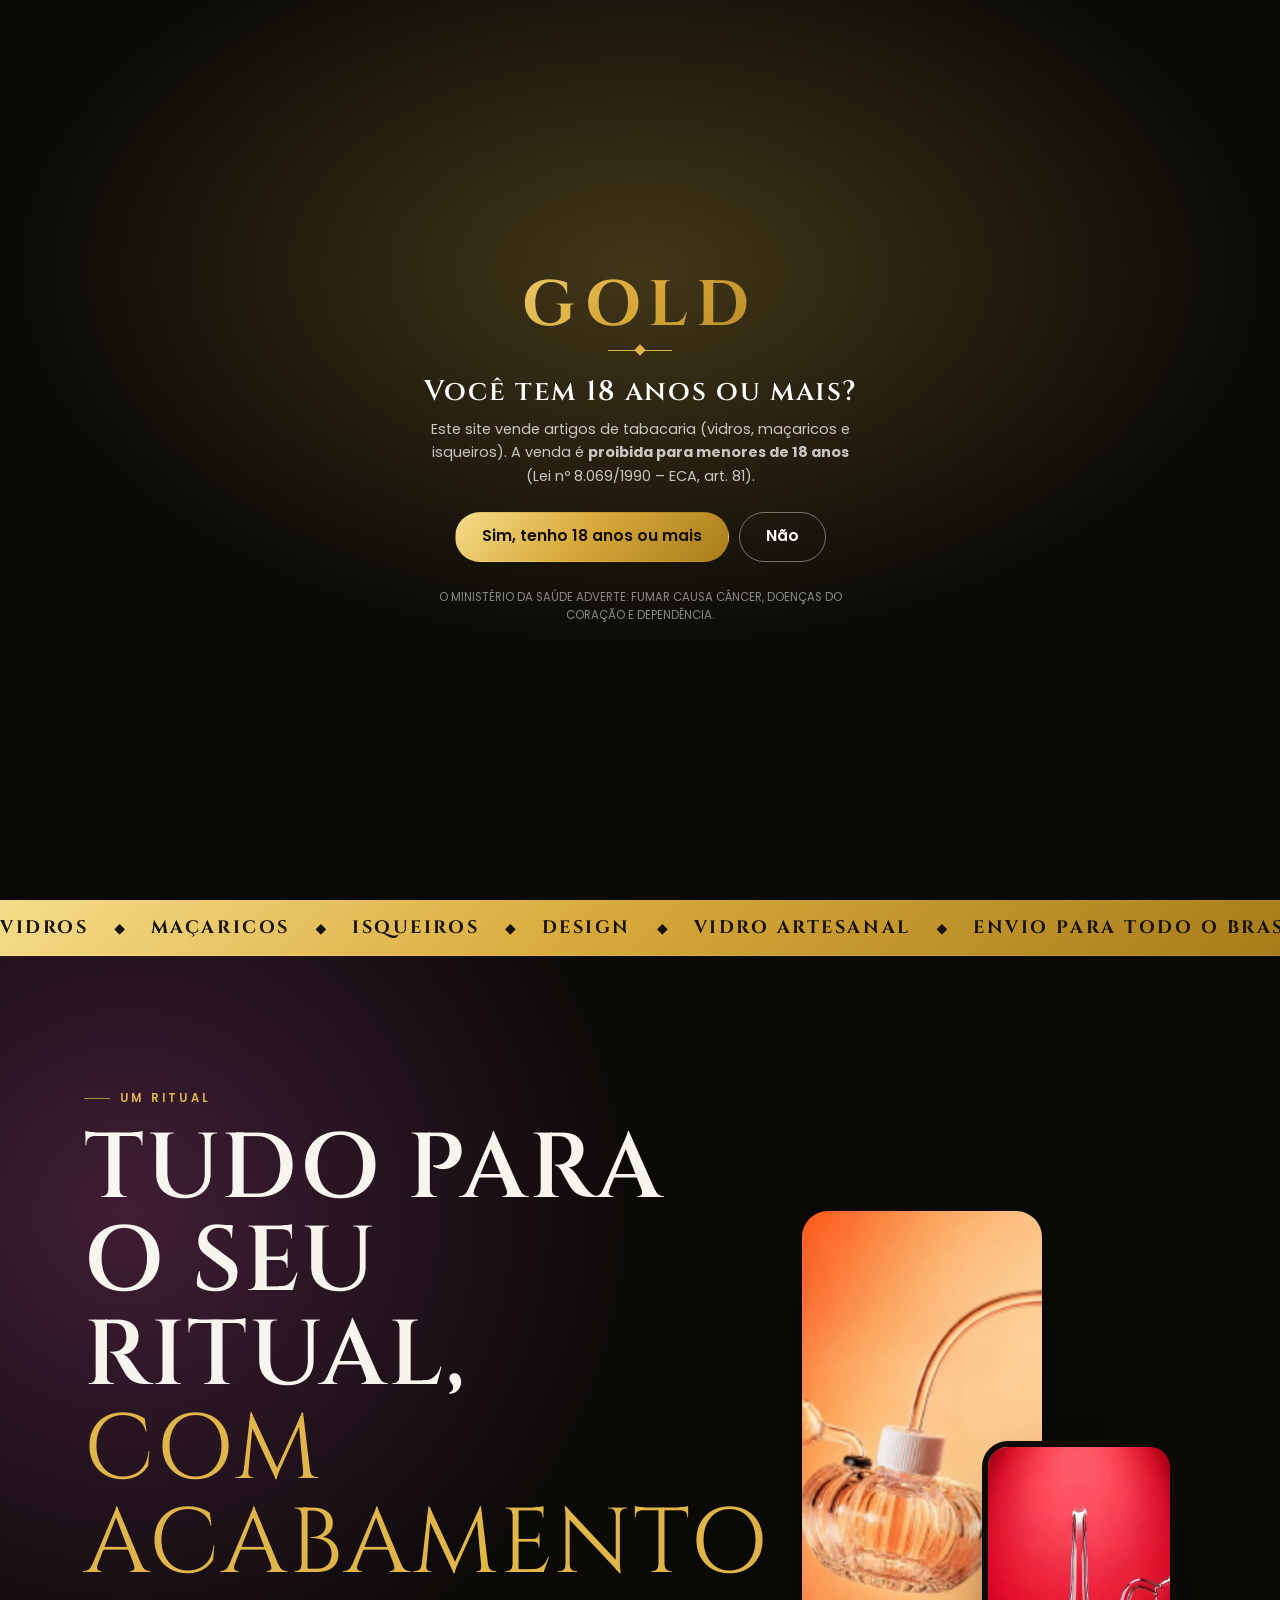
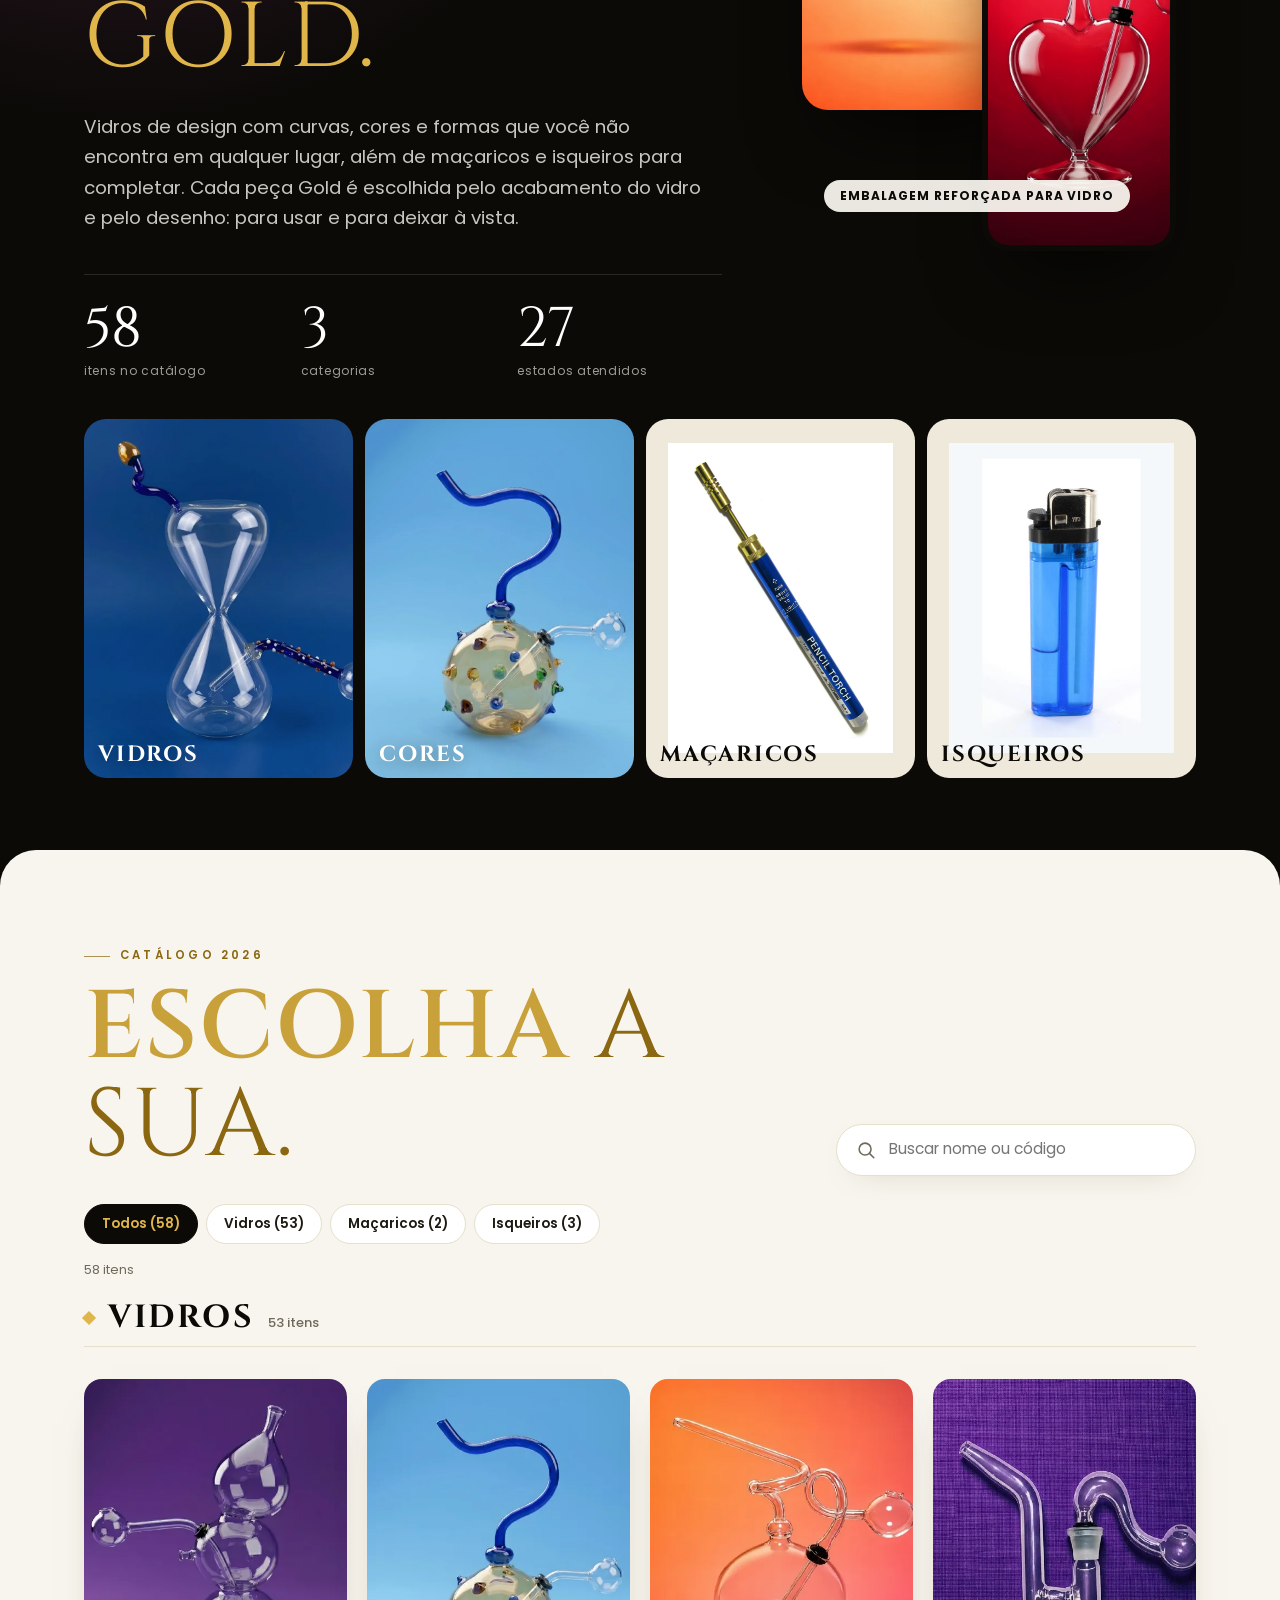
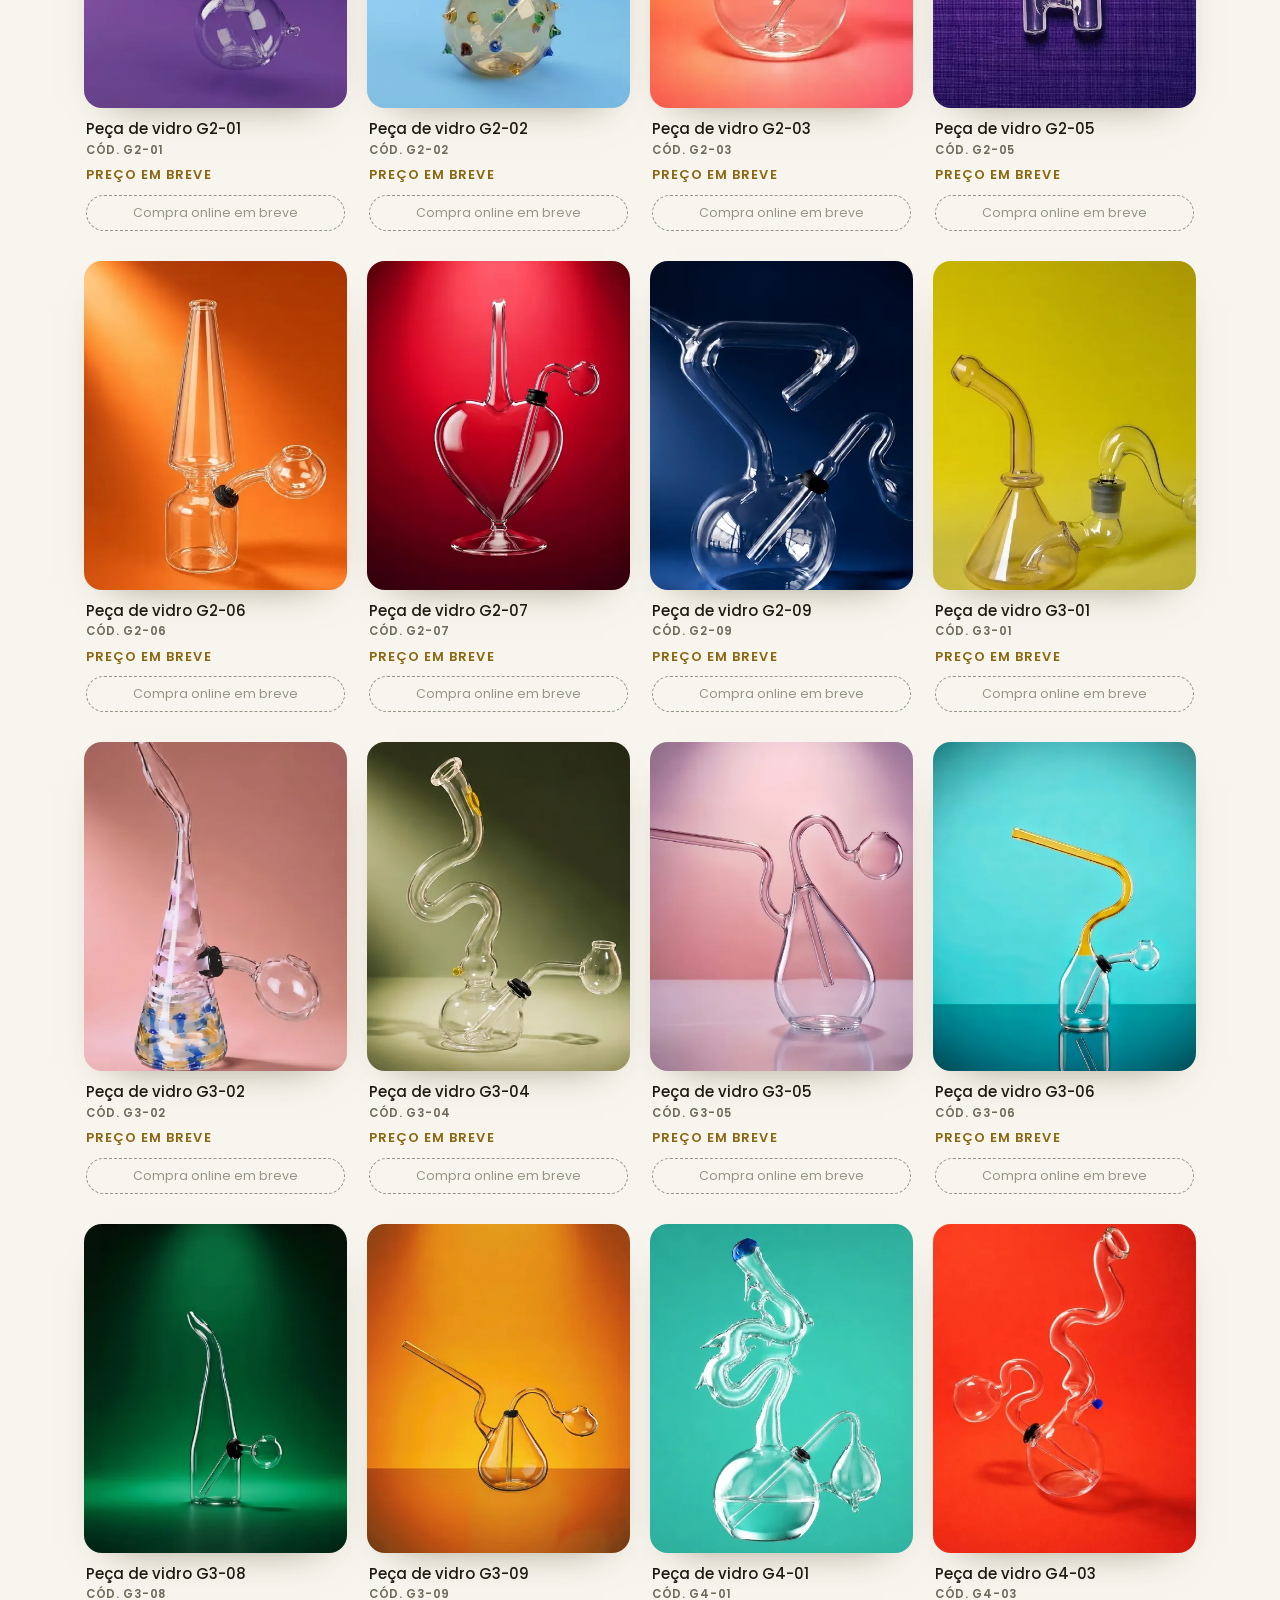
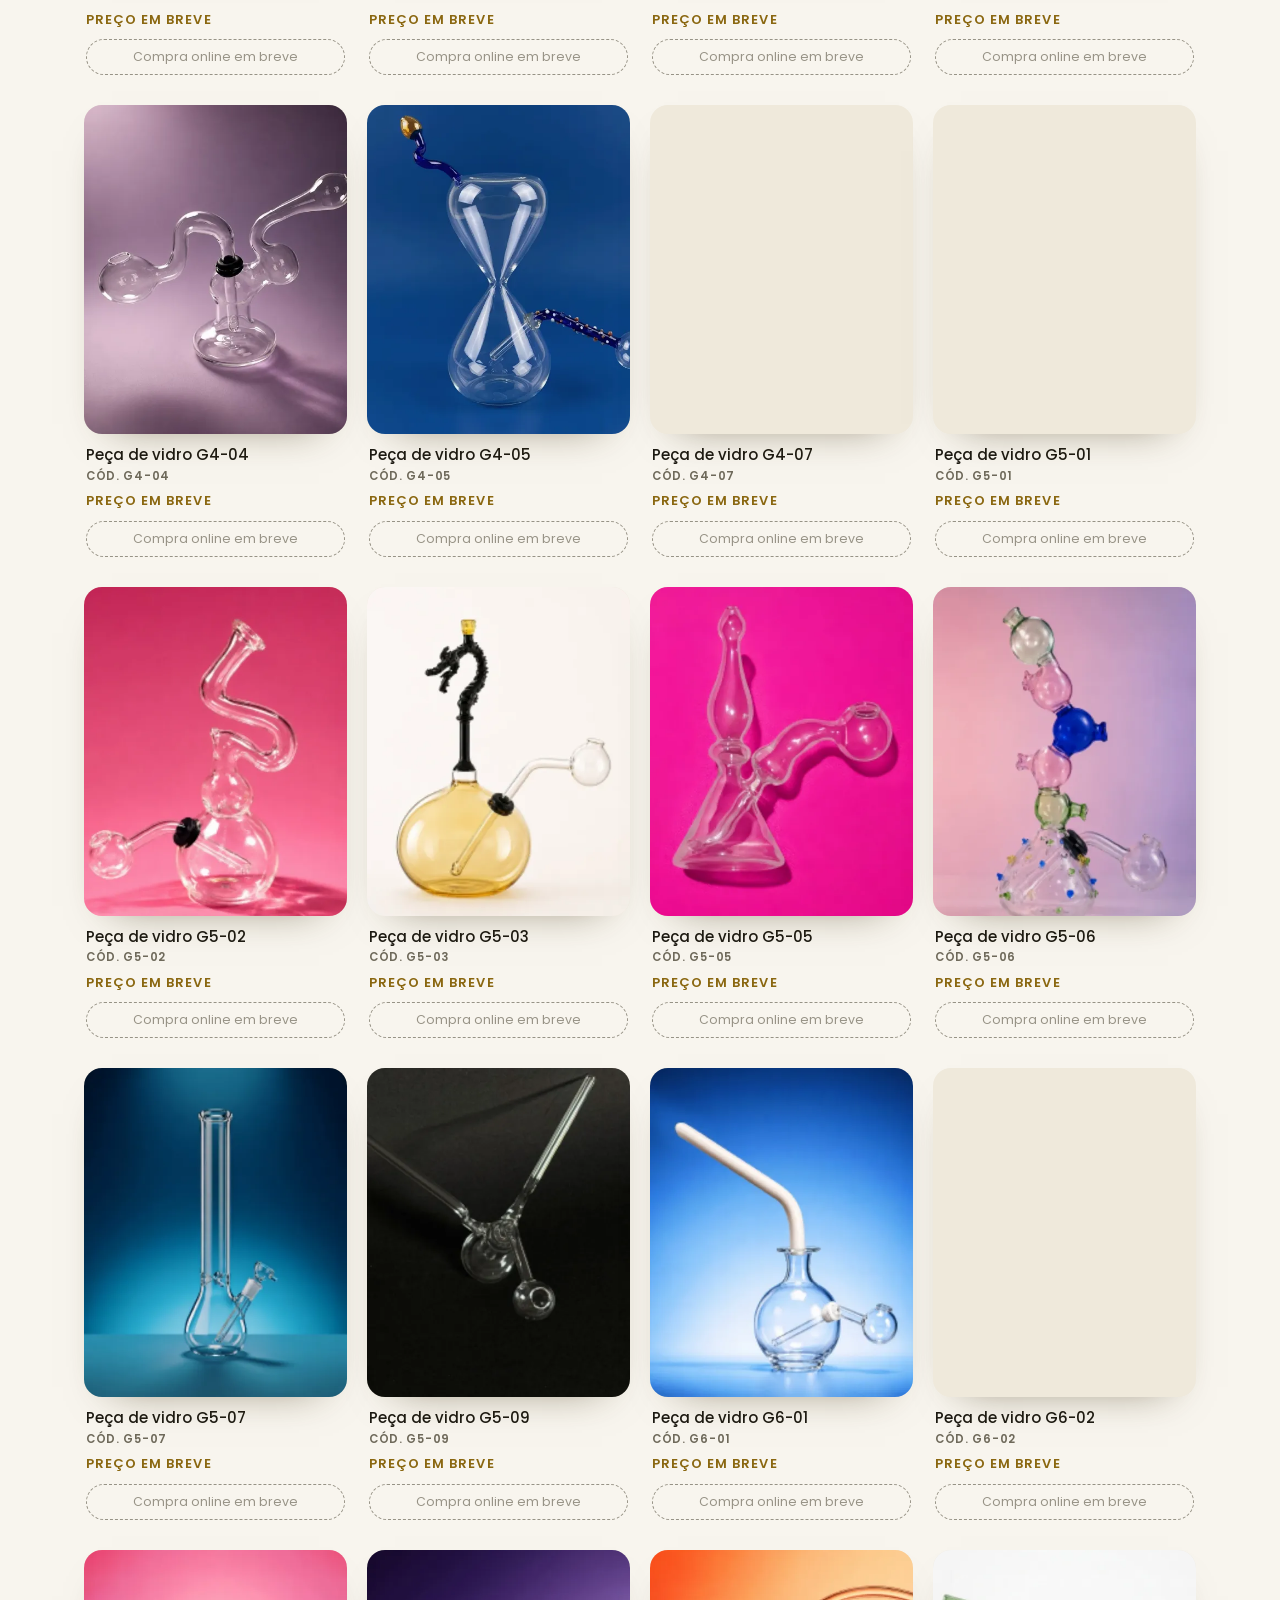
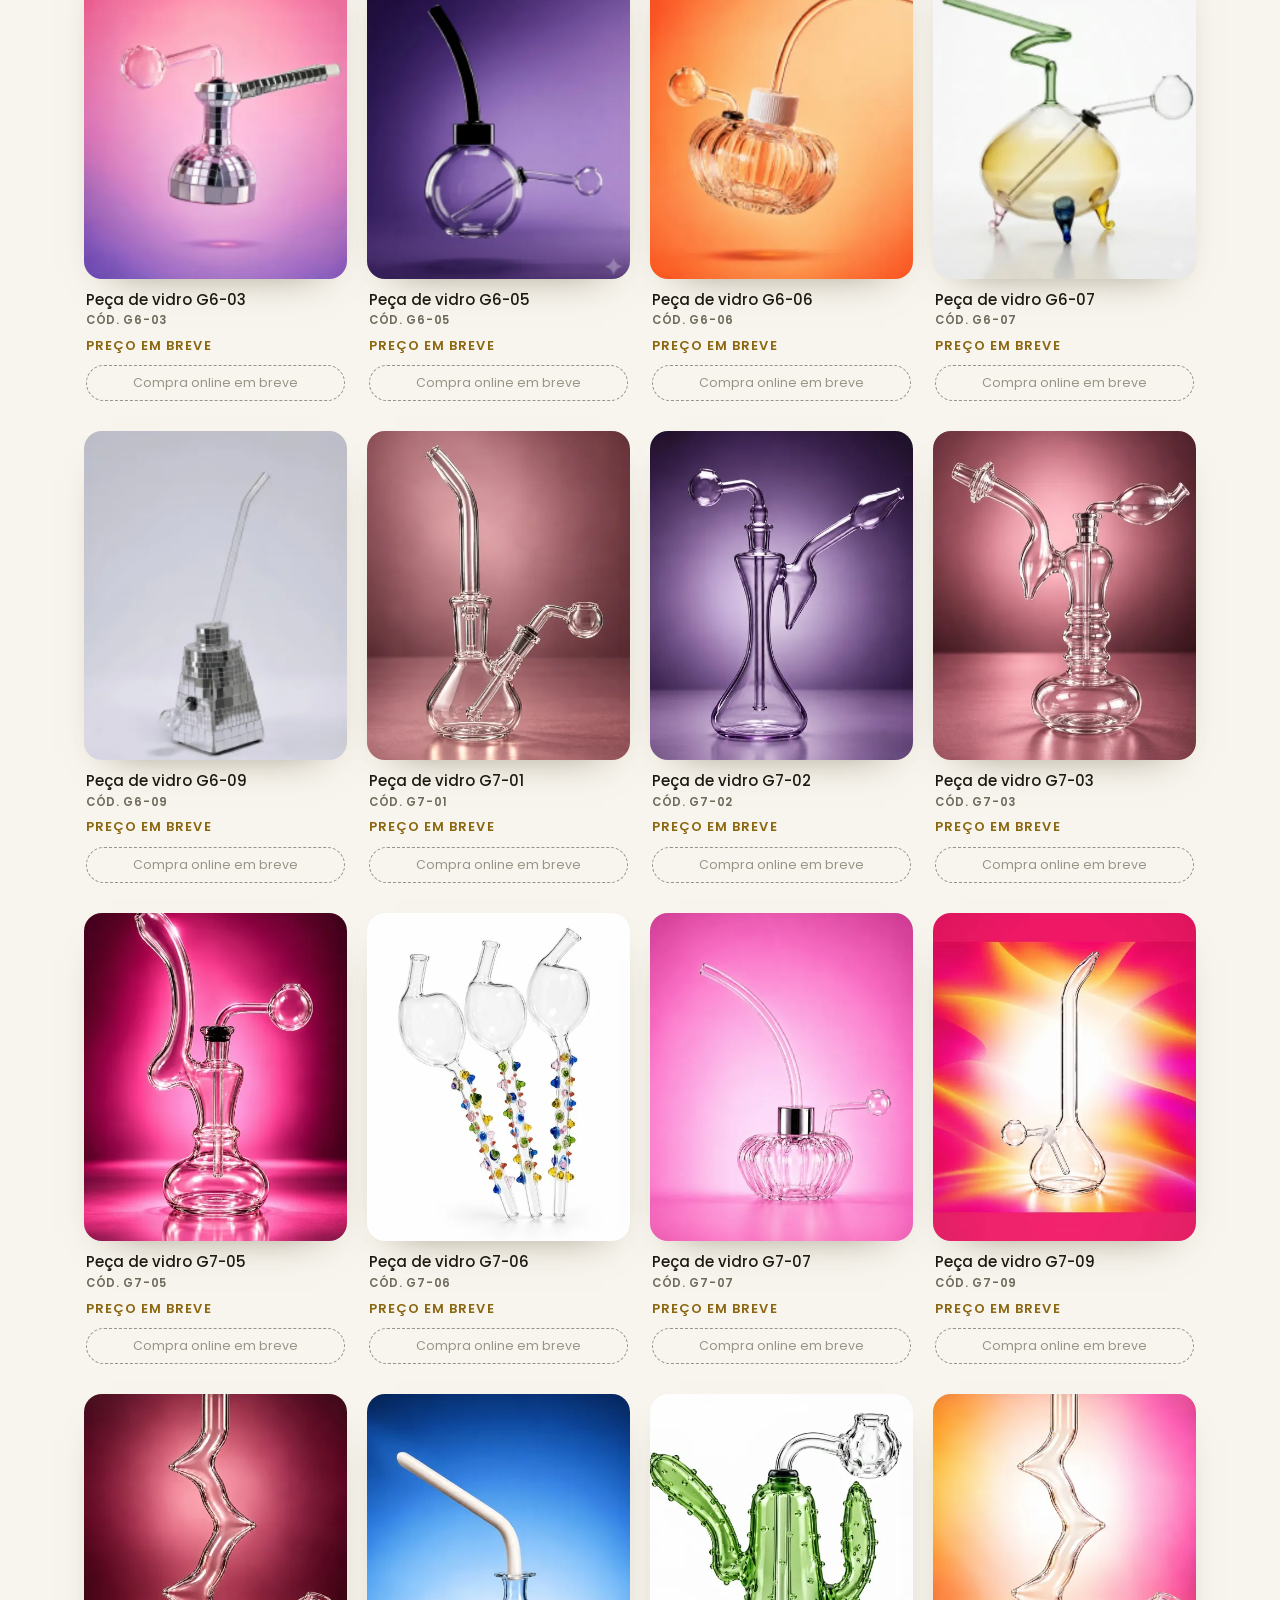
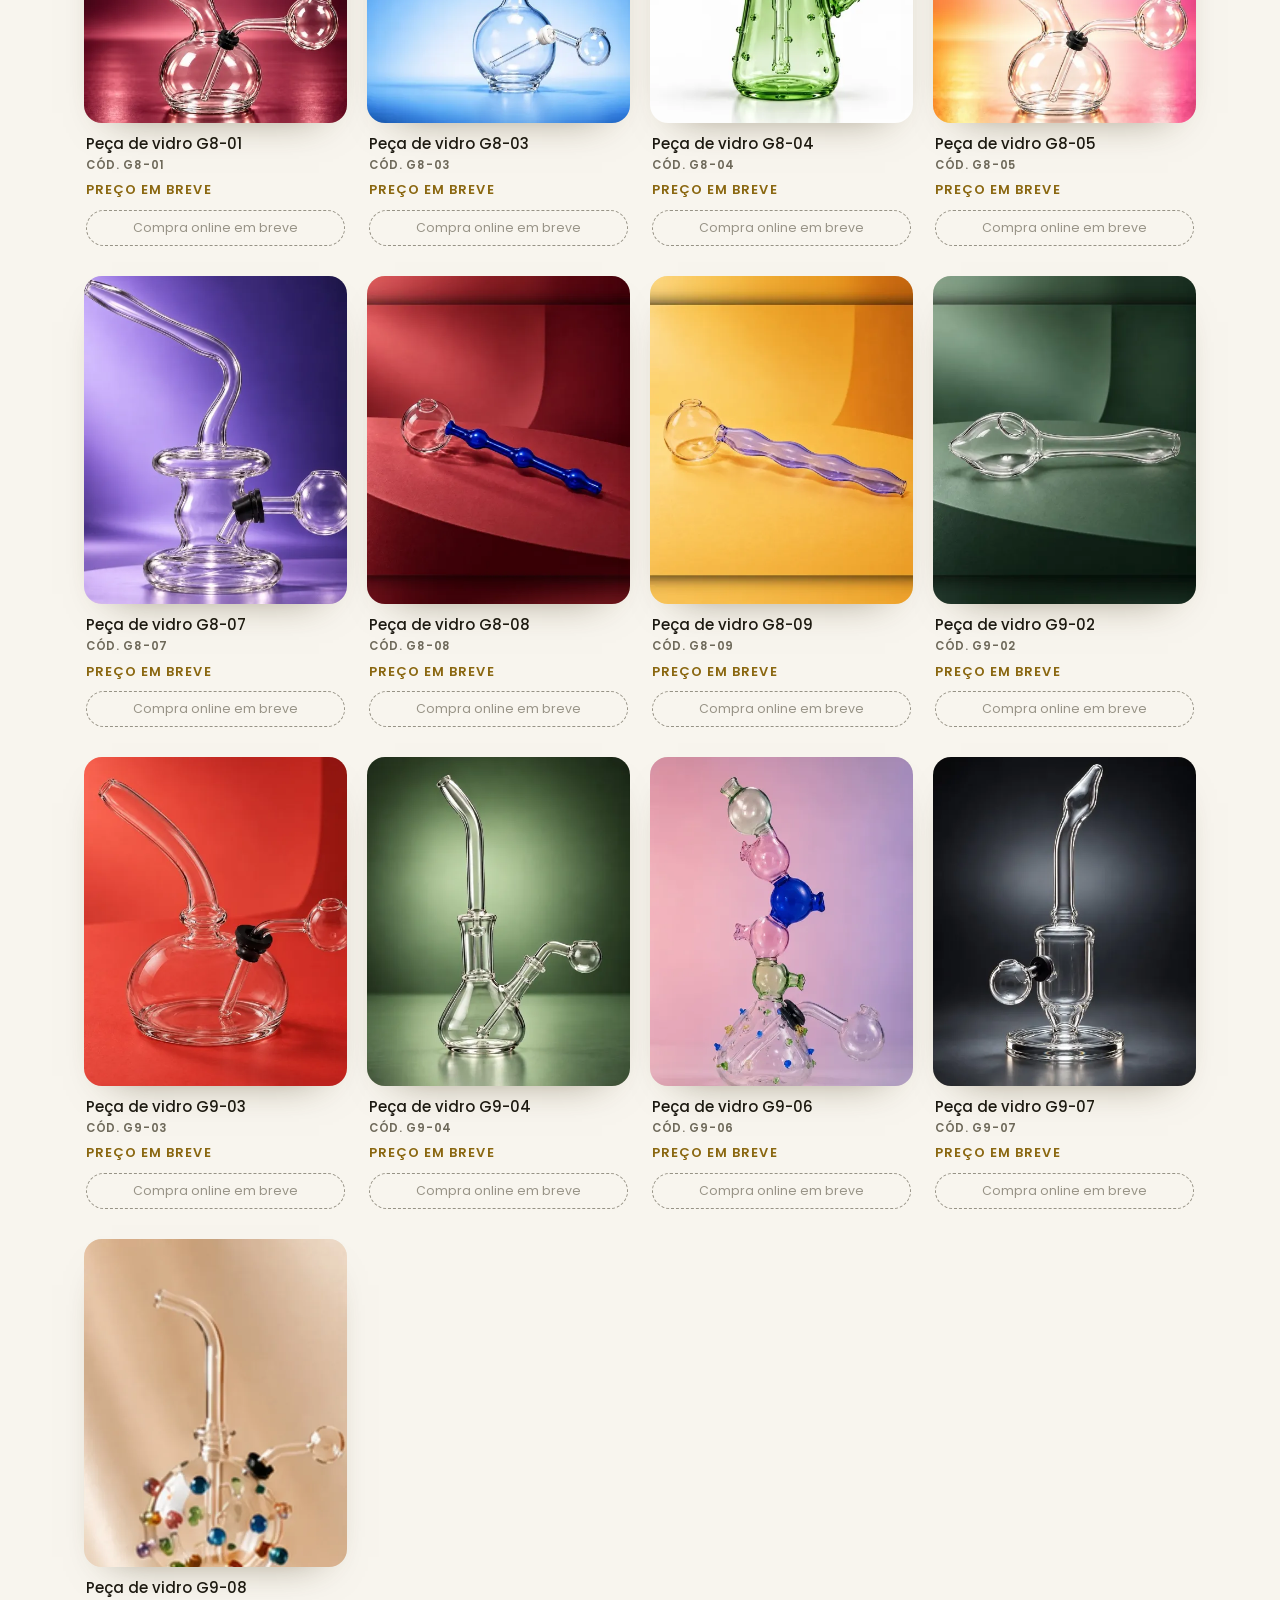
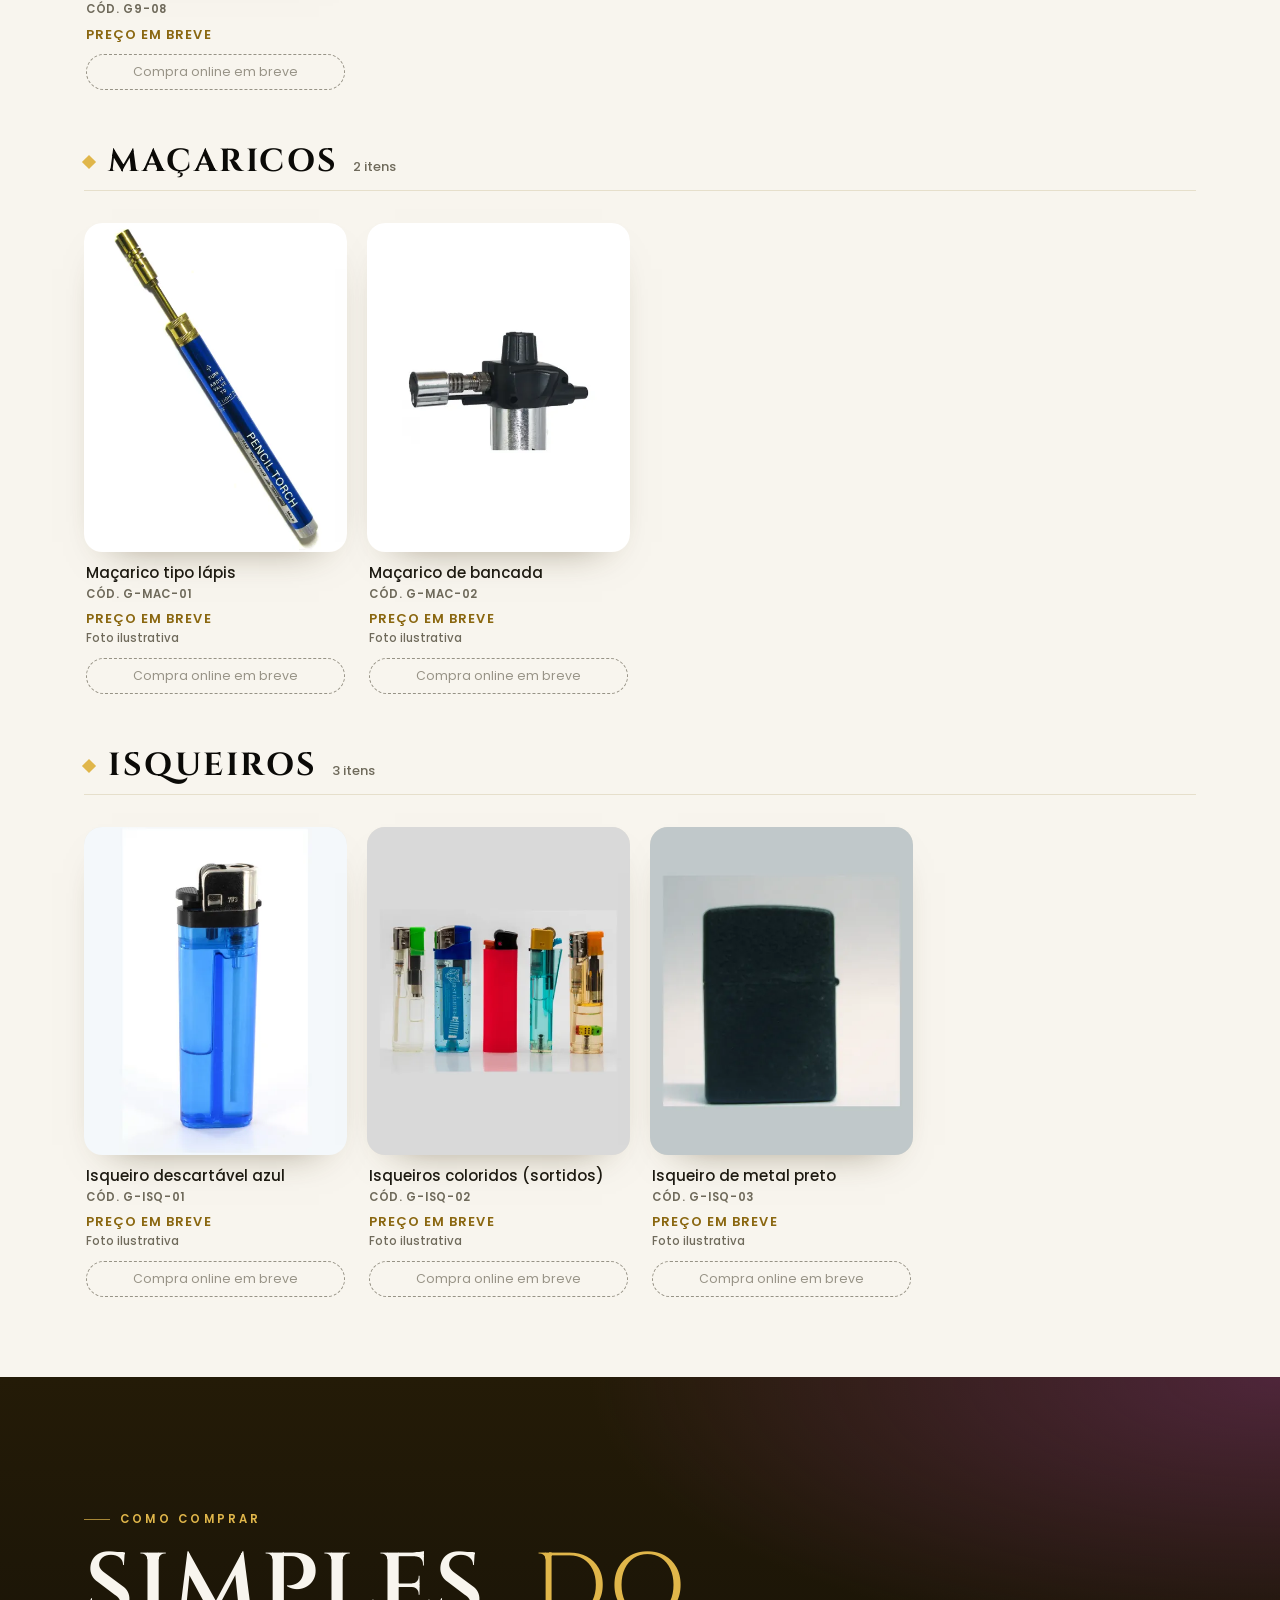
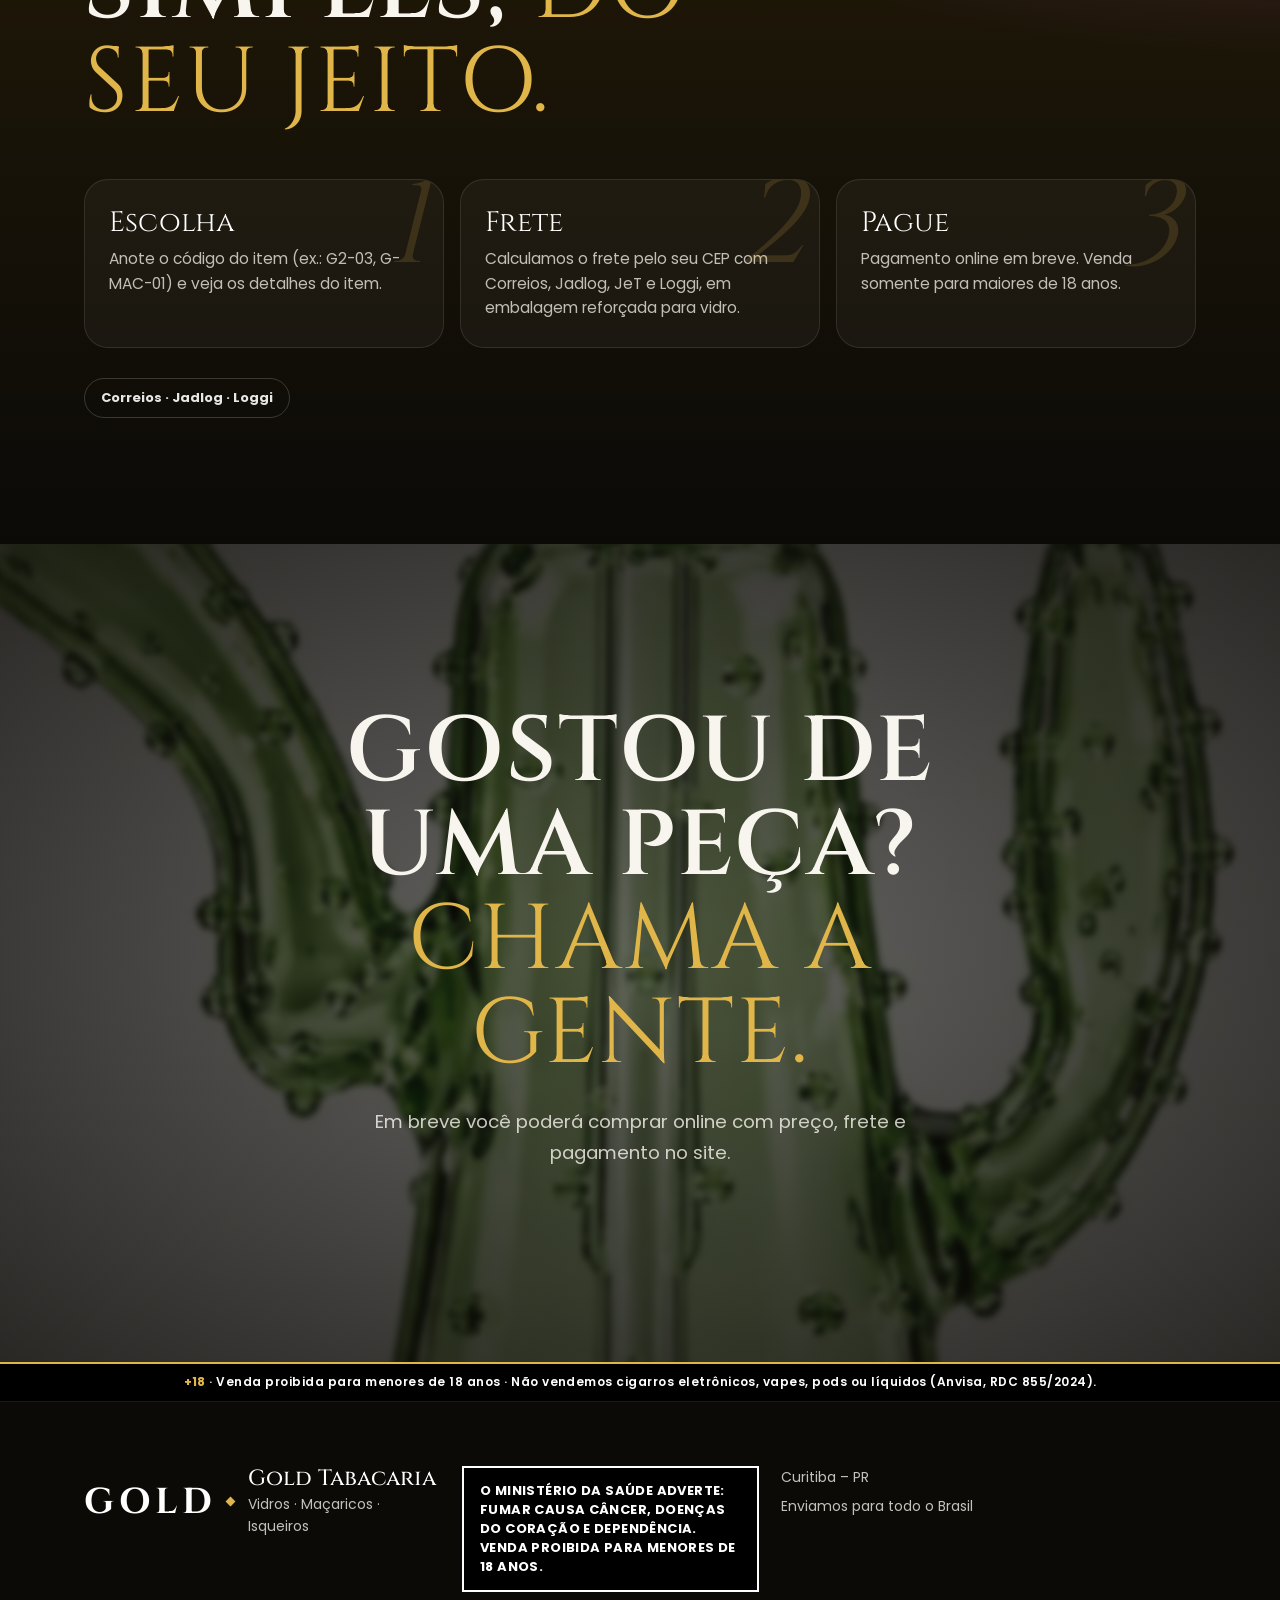
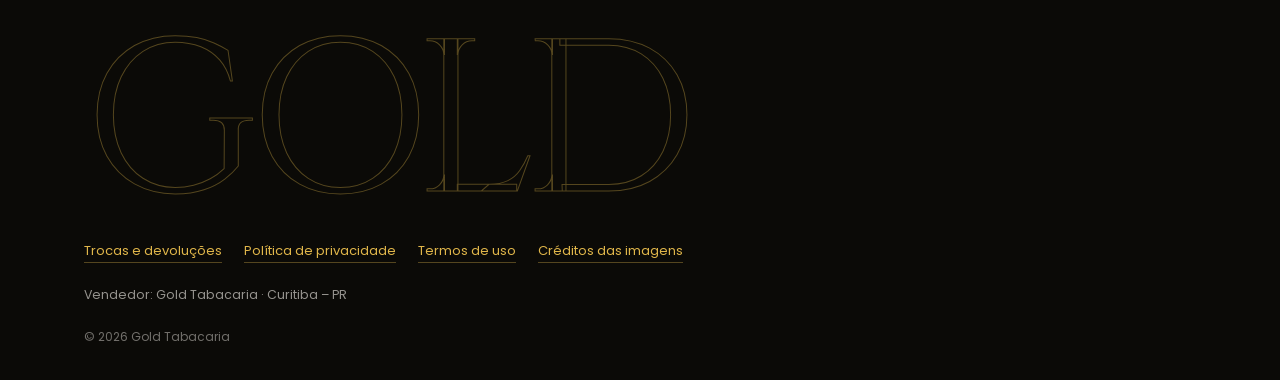
<file: index.html>
<!doctype html>
<html lang="pt-BR">
<head>
<meta charset="utf-8">
<meta name="viewport" content="width=device-width, initial-scale=1, viewport-fit=cover">
<title>Gold Tabacaria | Vidros, maçaricos e isqueiros · Curitiba</title>
<meta name="description" content="Gold Tabacaria: peças de vidro de design, maçaricos e isqueiros. Curitiba, envio para todo o Brasil. Venda proibida para menores de 18 anos.">
<meta name="theme-color" content="#0b0a07">
<meta name="robots" content="index,follow">
<link rel="canonical" href="https://ricksanches5567-art.github.io/gold-tabacaria/">
<link rel="icon" href="favicon.svg" type="image/svg+xml">
<meta property="og:type" content="website">
<meta property="og:locale" content="pt_BR">
<meta property="og:site_name" content="Gold Tabacaria">
<meta property="og:title" content="Gold Tabacaria – Vidros · Maçaricos · Isqueiros">
<meta property="og:description" content="Vidros de design, maçaricos e isqueiros. Curitiba | enviamos para todo o Brasil. Somente maiores de 18 anos.">
<meta property="og:url" content="https://ricksanches5567-art.github.io/gold-tabacaria/">
<meta property="og:image" content="https://ricksanches5567-art.github.io/gold-tabacaria/img/og.jpg">
<meta name="twitter:card" content="summary_large_image">
<link rel="preconnect" href="https://fonts.googleapis.com">
<link rel="preconnect" href="https://fonts.gstatic.com" crossorigin>
<link href="https://fonts.googleapis.com/css2?family=Cinzel:wght@500;600;700&family=Poppins:wght@400;500;600;700&display=swap" rel="stylesheet">
<link rel="stylesheet" href="css/style.css?v=g1">
<link rel="stylesheet" href="css/gold.css?v=2">
<script>document.documentElement.className+=' js'+(localStorage.getItem('gold18')==='ok'?'':' gate-open');</script>
</head>
<body>
<!-- Portão de idade 18+ -->
<div class="agegate" id="ageGate" role="dialog" aria-modal="true" aria-labelledby="agTitle">
  <div class="agegate__box">
    <div class="agegate__logo">GOLD</div><div class="agegate__rule"></div>
    <h2 id="agTitle">Você tem 18 anos ou mais?</h2>
    <p>Este site vende artigos de tabacaria (vidros, maçaricos e isqueiros). A venda é <b>proibida para menores de 18 anos</b> (Lei nº 8.069/1990 – ECA, art. 81).</p>
    <div class="agegate__btns">
      <button class="yes" id="ageYes" type="button">Sim, tenho 18 anos ou mais</button>
      <button id="ageNo" type="button">Não</button>
    </div>
    <p class="agegate__no" id="ageNoMsg" hidden>Acesso não permitido. Este conteúdo é exclusivo para maiores de 18 anos.</p>
    <small>O MINISTÉRIO DA SAÚDE ADVERTE: FUMAR CAUSA CÂNCER, DOENÇAS DO CORAÇÃO E DEPENDÊNCIA.</small>
  </div>
</div>

<svg width="0" height="0" style="position:absolute" aria-hidden="true"><defs>
<symbol id="ic-wa" viewBox="0 0 24 24"><path fill="currentColor" d="M17.5 14.4c-.3-.1-1.8-.9-2-1-.3-.1-.5-.1-.7.1-.2.3-.8 1-.9 1.2-.2.2-.3.2-.6.1-.3-.1-1.3-.5-2.4-1.5-.9-.8-1.5-1.8-1.7-2.1-.2-.3 0-.5.1-.6l.4-.5c.2-.2.2-.3.3-.5.1-.2 0-.4 0-.5l-.9-2.2c-.2-.6-.5-.5-.7-.5h-.6c-.2 0-.5.1-.8.4-.3.3-1 1-1 2.5s1.1 2.9 1.2 3.1c.1.2 2.1 3.2 5.1 4.5.7.3 1.3.5 1.7.6.7.2 1.4.2 1.9.1.6-.1 1.8-.7 2-1.4.2-.7.2-1.3.2-1.4-.1-.1-.3-.2-.6-.3zM12 21.8a9.8 9.8 0 0 1-5-1.4l-.4-.2-3.7 1 1-3.6-.2-.4A9.8 9.8 0 1 1 12 21.8zM12 0a12 12 0 0 0-10.3 18L0 24l6.2-1.6A12 12 0 1 0 12 0z"/></symbol>
</defs></svg>

<header class="topbar" id="topbar">
  <div class="topbar__in">
    <a class="brand" href="#top" aria-label="Gold Tabacaria – início"><span class="brand__logo">GOLD<b>.</b></span><span class="brand__sub">Tabacaria</span></a>
    <nav class="topbar__nav" aria-label="Seções"><a href="#experiencia">Experiência</a><a href="#catalogo">Catálogo</a><a href="#comprar">Como comprar</a></nav>
    <div class="topbar__actions">
      
    </div>
  </div>
</header>

<main id="top">
  <section class="hero" aria-label="Gold Tabacaria">
    <div class="hero__media">
      <video id="heroVideo" class="hero__video" muted autoplay loop playsinline preload="auto" aria-hidden="true" data-m="video/hero-m" data-d="video/hero-d"></video>
    </div>
    <div class="hero__shade" aria-hidden="true"></div>
    <div class="hero__content">
      <p class="eyebrow hero__eyebrow">Catálogo 2026 · Curitiba</p>
      <h1 class="hero__title">GOLD<span class="dot" aria-hidden="true"></span></h1>
      <p class="hero__tag">Vidros · Maçaricos · Isqueiros</p>
      <p class="hero__sub">Peças de vidro de design, maçaricos e isqueiros. Enviamos para todo o Brasil. Venda somente para maiores de 18 anos.</p>
      <div class="hero__cta">
        <a class="btn btn--glow" href="#catalogo">Ver catálogo <span class="btn__arrow" aria-hidden="true">→</span></a>
        
      </div>
    </div>
  </section>

  <div class="ticker" aria-hidden="true"><div class="ticker__track">
    <span>Vidros</span><i>◆</i><span>Maçaricos</span><i>◆</i><span>Isqueiros</span><i>◆</i><span>Design</span><i>◆</i><span>Vidro artesanal</span><i>◆</i><span>Envio para todo o Brasil</span><i>◆</i><span>+18</span><i>◆</i>
    <span>Vidros</span><i>◆</i><span>Maçaricos</span><i>◆</i><span>Isqueiros</span><i>◆</i><span>Design</span><i>◆</i><span>Vidro artesanal</span><i>◆</i><span>Envio para todo o Brasil</span><i>◆</i><span>+18</span><i>◆</i>
  </div></div>

  <section class="manifesto section" id="experiencia">
    <div class="manifesto__glow" aria-hidden="true"></div>
    <div class="wrap manifesto__grid">
      <div class="manifesto__text reveal">
        <p class="eyebrow">Um ritual</p>
        <h2 class="display">Tudo para o seu ritual, <em>com acabamento Gold.</em></h2>
        <p class="lead">Vidros de design com curvas, cores e formas que você não encontra em qualquer lugar, além de maçaricos e isqueiros para completar. Cada peça Gold é escolhida pelo acabamento do vidro e pelo desenho: para usar e para deixar à vista.</p>
        <ul class="stats">
          <li><strong><span id="statCount">53</span></strong><span>itens no catálogo</span></li>
          <li><strong>3</strong><span>categorias</span></li>
          <li><strong>27</strong><span>estados atendidos</span></li>
        </ul>
      </div>
      <div class="manifesto__art" aria-hidden="true">
        <figure class="ed ed--a"><img src="img/ed-1.webp" alt="" loading="lazy" decoding="async"></figure>
        <figure class="ed ed--b"><img src="img/ed-2.webp" alt="" loading="lazy" decoding="async"></figure>
        <span class="ed__chip">Embalagem reforçada para vidro</span>
      </div>
    </div>
    <div class="wrap">
      <div class="cats reveal">
        <figure><img src="img/p/G4-05.webp" alt="" loading="lazy"><figcaption>Vidros</figcaption></figure>
        <figure><img src="img/p/G2-02.webp" alt="" loading="lazy"><figcaption>Cores</figcaption></figure>
        <figure class="cats--soft"><img src="img/p/G-MAC-01.webp" alt="" loading="lazy"><figcaption>Maçaricos</figcaption></figure>
        <figure class="cats--soft"><img src="img/p/G-ISQ-01.webp" alt="" loading="lazy"><figcaption>Isqueiros</figcaption></figure>
      </div>
    </div>
  </section>

  <section class="catalog section" id="catalogo" aria-labelledby="catTitle">
    <div class="wrap">
      <div class="catalog__head">
        <div><p class="eyebrow eyebrow--plum">Catálogo 2026</p><h2 id="catTitle" class="display display--ink">Escolha <em>a sua.</em></h2></div>
        <label class="search"><svg viewBox="0 0 24 24" class="ic-line" aria-hidden="true"><circle cx="11" cy="11" r="6.5"/><path d="m16 16 4.5 4.5"/></svg>
          <input id="search" type="search" placeholder="Buscar nome ou código" aria-label="Buscar por nome ou código"></label>
      </div>
      <div class="filters" id="filters" role="tablist" aria-label="Filtrar por categoria"></div>
      <p class="result-info" id="resultInfo" aria-live="polite"></p>
      <div class="grid" id="grid"></div>
    </div>
  </section>

  <section class="howto section" id="comprar" aria-labelledby="howTitle">
    <div class="wrap">
      <p class="eyebrow">Como comprar</p>
      <h2 id="howTitle" class="display">Simples, <em>do seu jeito.</em></h2>
      <ol class="steps">
        <li class="step"><span class="step__n">1</span><h3>Escolha</h3><p>Anote o código do item (ex.: G2-03, G-MAC-01) e veja os detalhes do item.</p></li>
        <li class="step"><span class="step__n">2</span><h3>Frete</h3><p>Calculamos o frete pelo seu CEP com Correios, Jadlog, JeT e Loggi, em embalagem reforçada para vidro.</p></li>
        <li class="step"><span class="step__n">3</span><h3>Pague</h3><p>Pagamento online em breve. Venda somente para maiores de 18 anos.</p></li>
      </ol>
      <div class="pay-badges">
        <span class="pay">Correios · Jadlog · Loggi</span></div>
    </div>
  </section>

  <section class="cta section" aria-labelledby="ctaTitle">
    <div class="cta__bg" aria-hidden="true"><img src="img/cta.webp" alt="" loading="lazy"></div>
    <div class="wrap cta__in">
      <h2 id="ctaTitle" class="display">Gostou de uma peça? <em>Chama a gente.</em></h2>
      <p class="lead">Em breve você poderá comprar online com preço, frete e pagamento no site.</p>
      <div class="cta__btns"></div>
    </div>
  </section>
</main>

<div class="warn-bar"><b>+18</b> · Venda proibida para menores de 18 anos · Não vendemos cigarros eletrônicos, vapes, pods ou líquidos (Anvisa, RDC 855/2024).</div>
<footer class="footer">
  <div class="wrap footer__in">
    <div class="footer__brand"><span class="brand__logo" style="font-size:36px">GOLD<b>.</b></span><div><p class="footer__name">Gold Tabacaria</p><p>Vidros · Maçaricos · Isqueiros</p></div></div>
    <p class="ms-warning">O Ministério da Saúde adverte: fumar causa câncer, doenças do coração e dependência. Venda proibida para menores de 18 anos.</p>
    <ul class="footer__list">
      
      <li>Curitiba – PR</li>
      <li>Enviamos para todo o Brasil</li>
    </ul>
    <p class="footer__big" aria-hidden="true">GOLD</p>
    <nav class="footer__legal" aria-label="Informações legais"><a href="trocas.html">Trocas e devoluções</a><a href="privacidade.html">Política de privacidade</a><a href="termos.html">Termos de uso</a><a href="creditos.html">Créditos das imagens</a></nav>
    <p class="footer__seller">Vendedor: Gold Tabacaria · Curitiba – PR</p>
    <p class="footer__copy">© <span id="year"></span> Gold Tabacaria</p>
  </div>
</footer>

<div class="modal" id="productModal" role="dialog" aria-modal="true" aria-labelledby="pmTitle" hidden>
  <div class="modal__backdrop" data-close></div>
  <div class="modal__panel"><button class="close-btn" data-close aria-label="Fechar">&times;</button><div class="pm" id="pmBody"></div></div>
</div>

<!-- Sacola: pronta, mas só aparece quando vendasAtivas = true e houver peças com preço -->
<div class="drawer" id="cartDrawer" role="dialog" aria-modal="true" aria-labelledby="cartTitle" hidden>
  <div class="drawer__backdrop" data-close-cart></div>
  <aside class="drawer__panel">
    <div class="drawer__head"><h2 id="cartTitle">Sua sacola</h2><button class="close-btn" data-close-cart aria-label="Fechar sacola">&times;</button></div>
    <div class="drawer__body" id="cartBody"></div>
  </aside>
</div>
<div class="toast" id="toast" role="status" aria-live="polite" hidden></div>

<script src="config.js"></script>
<script src="js/app.js?v=1"></script>
</body>
</html>
</file>
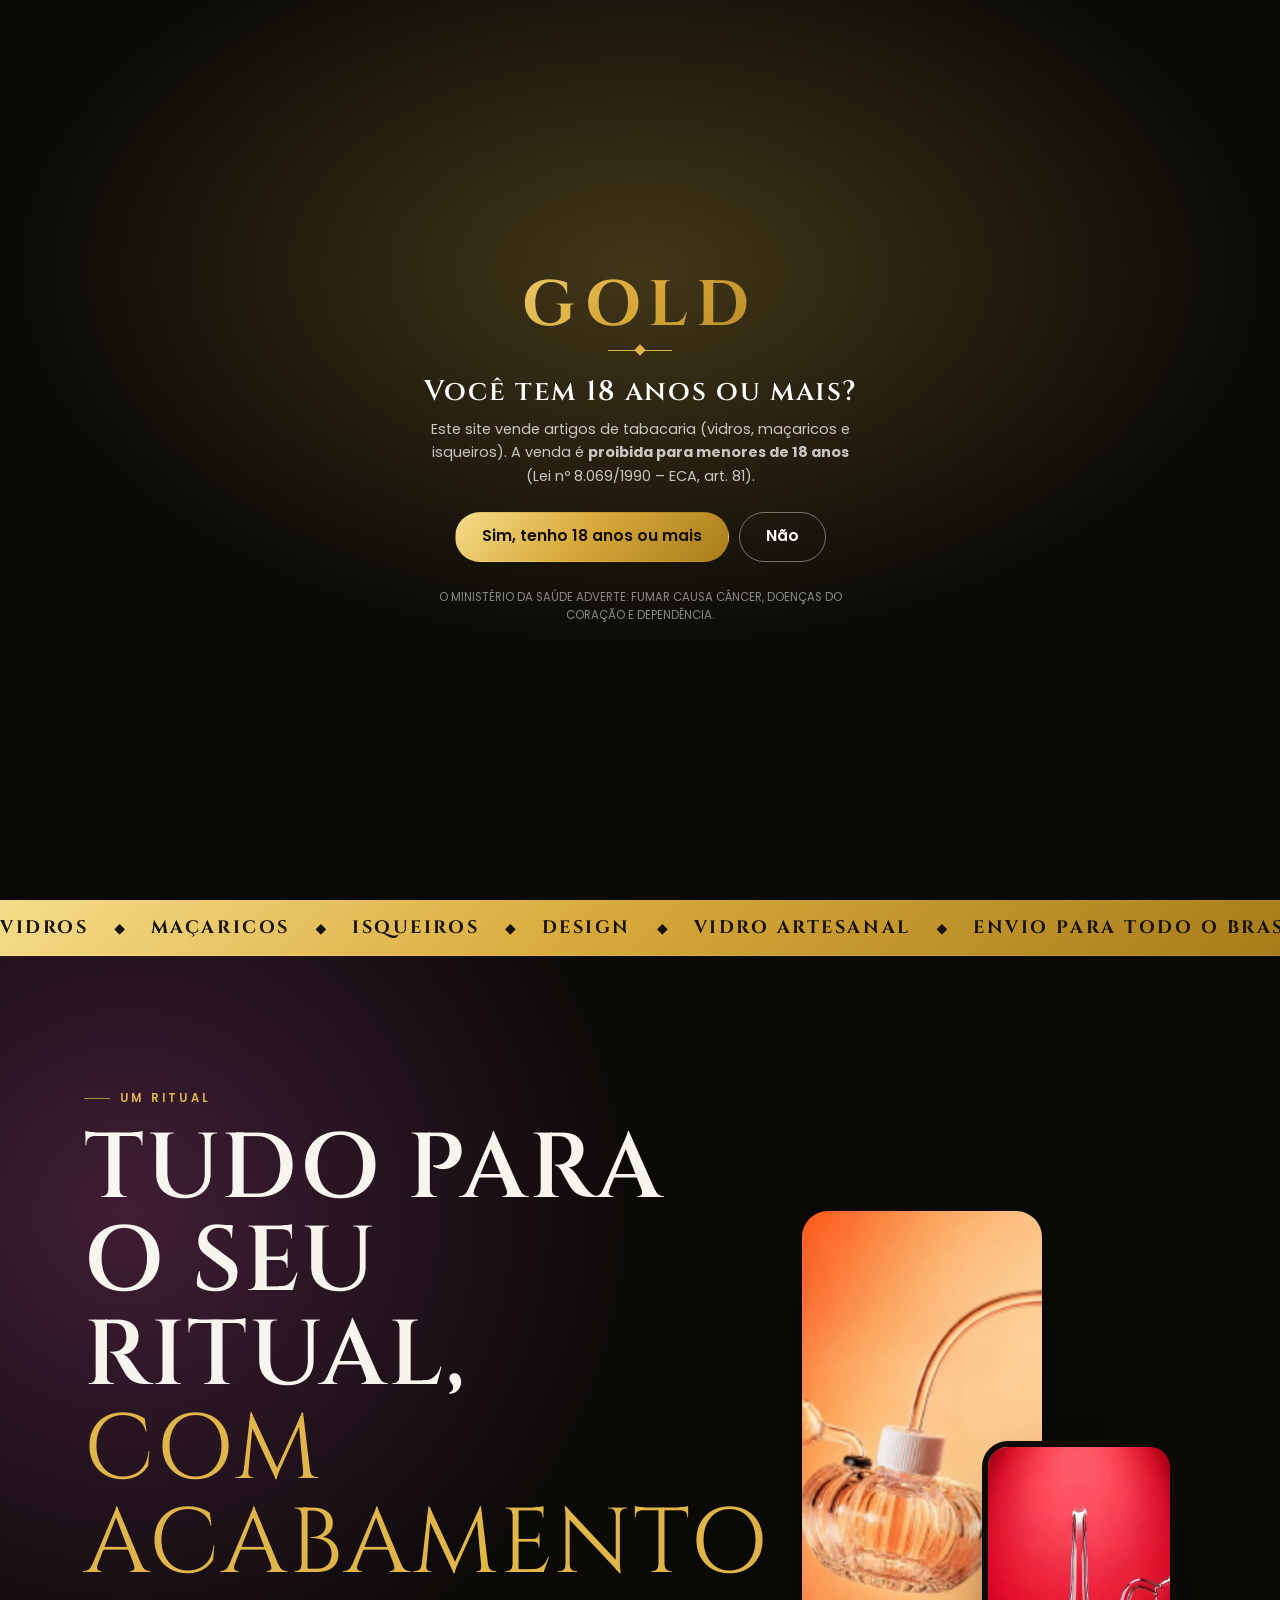
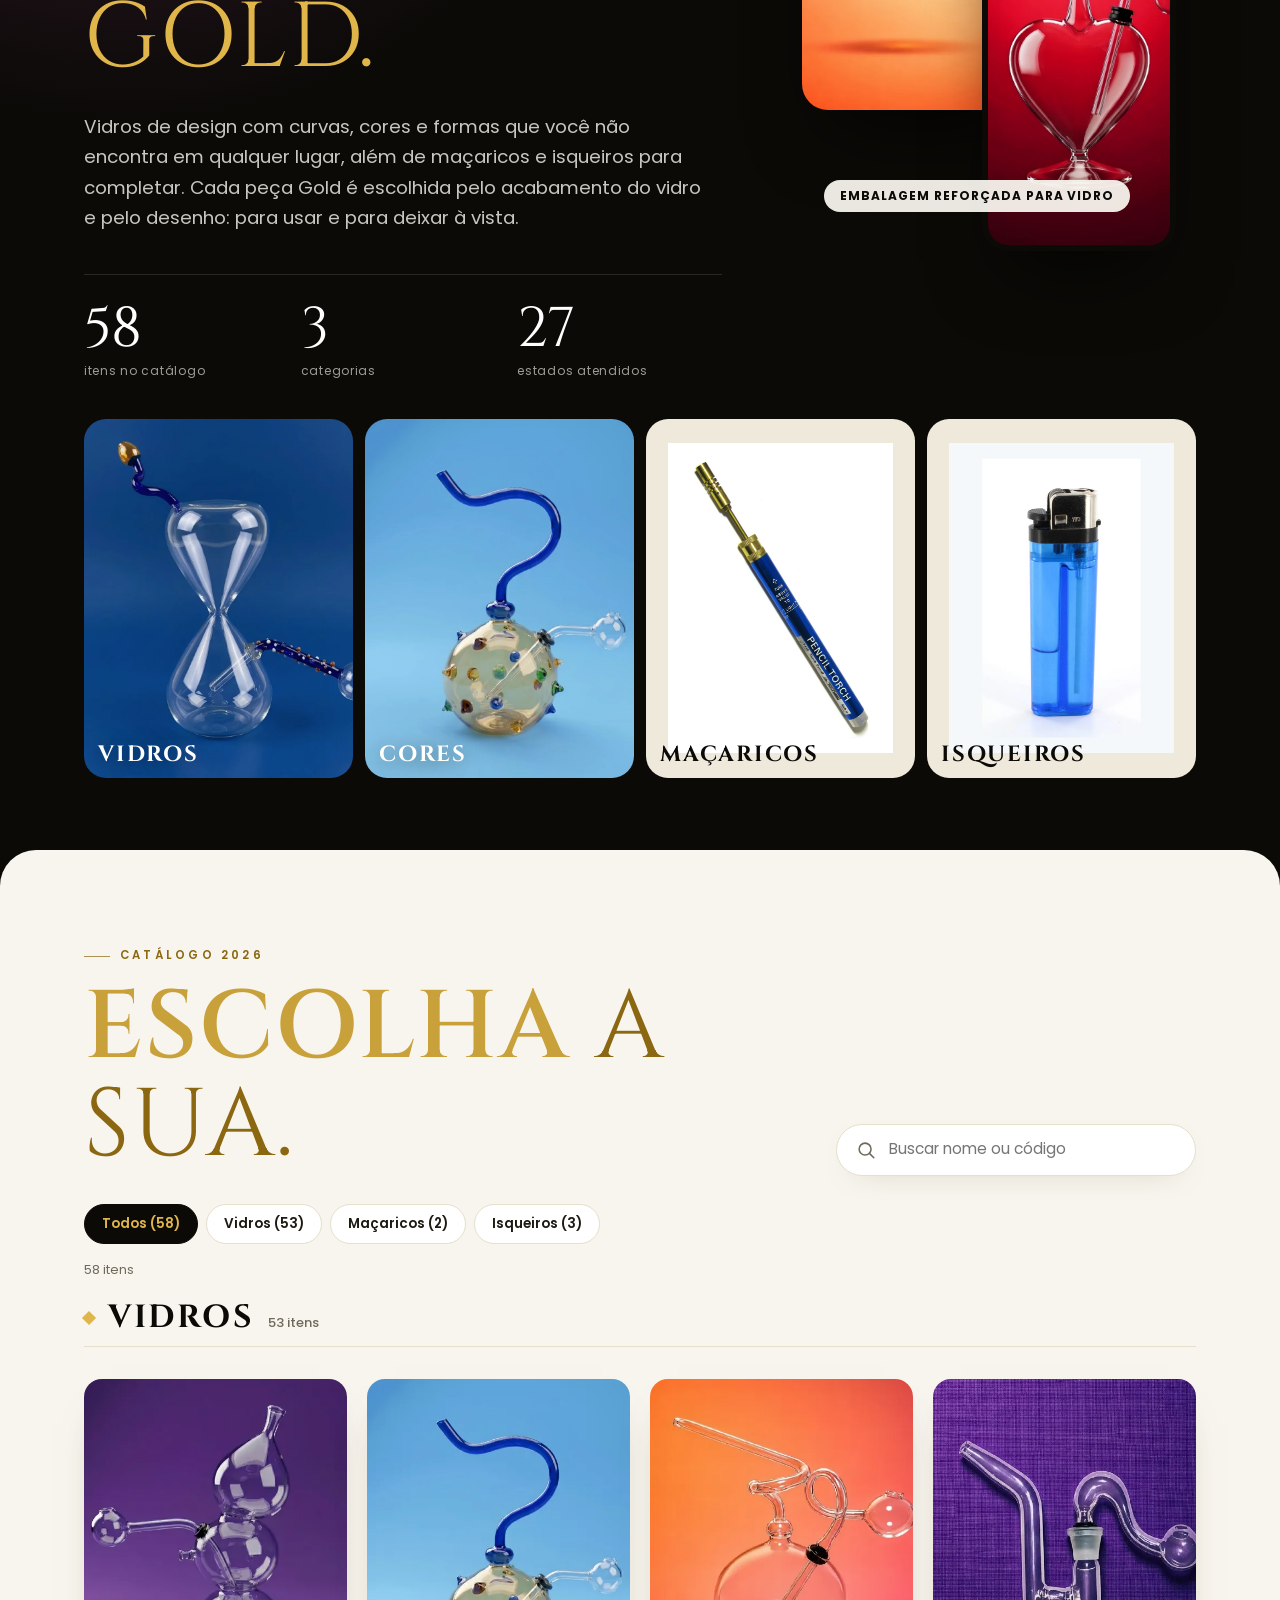
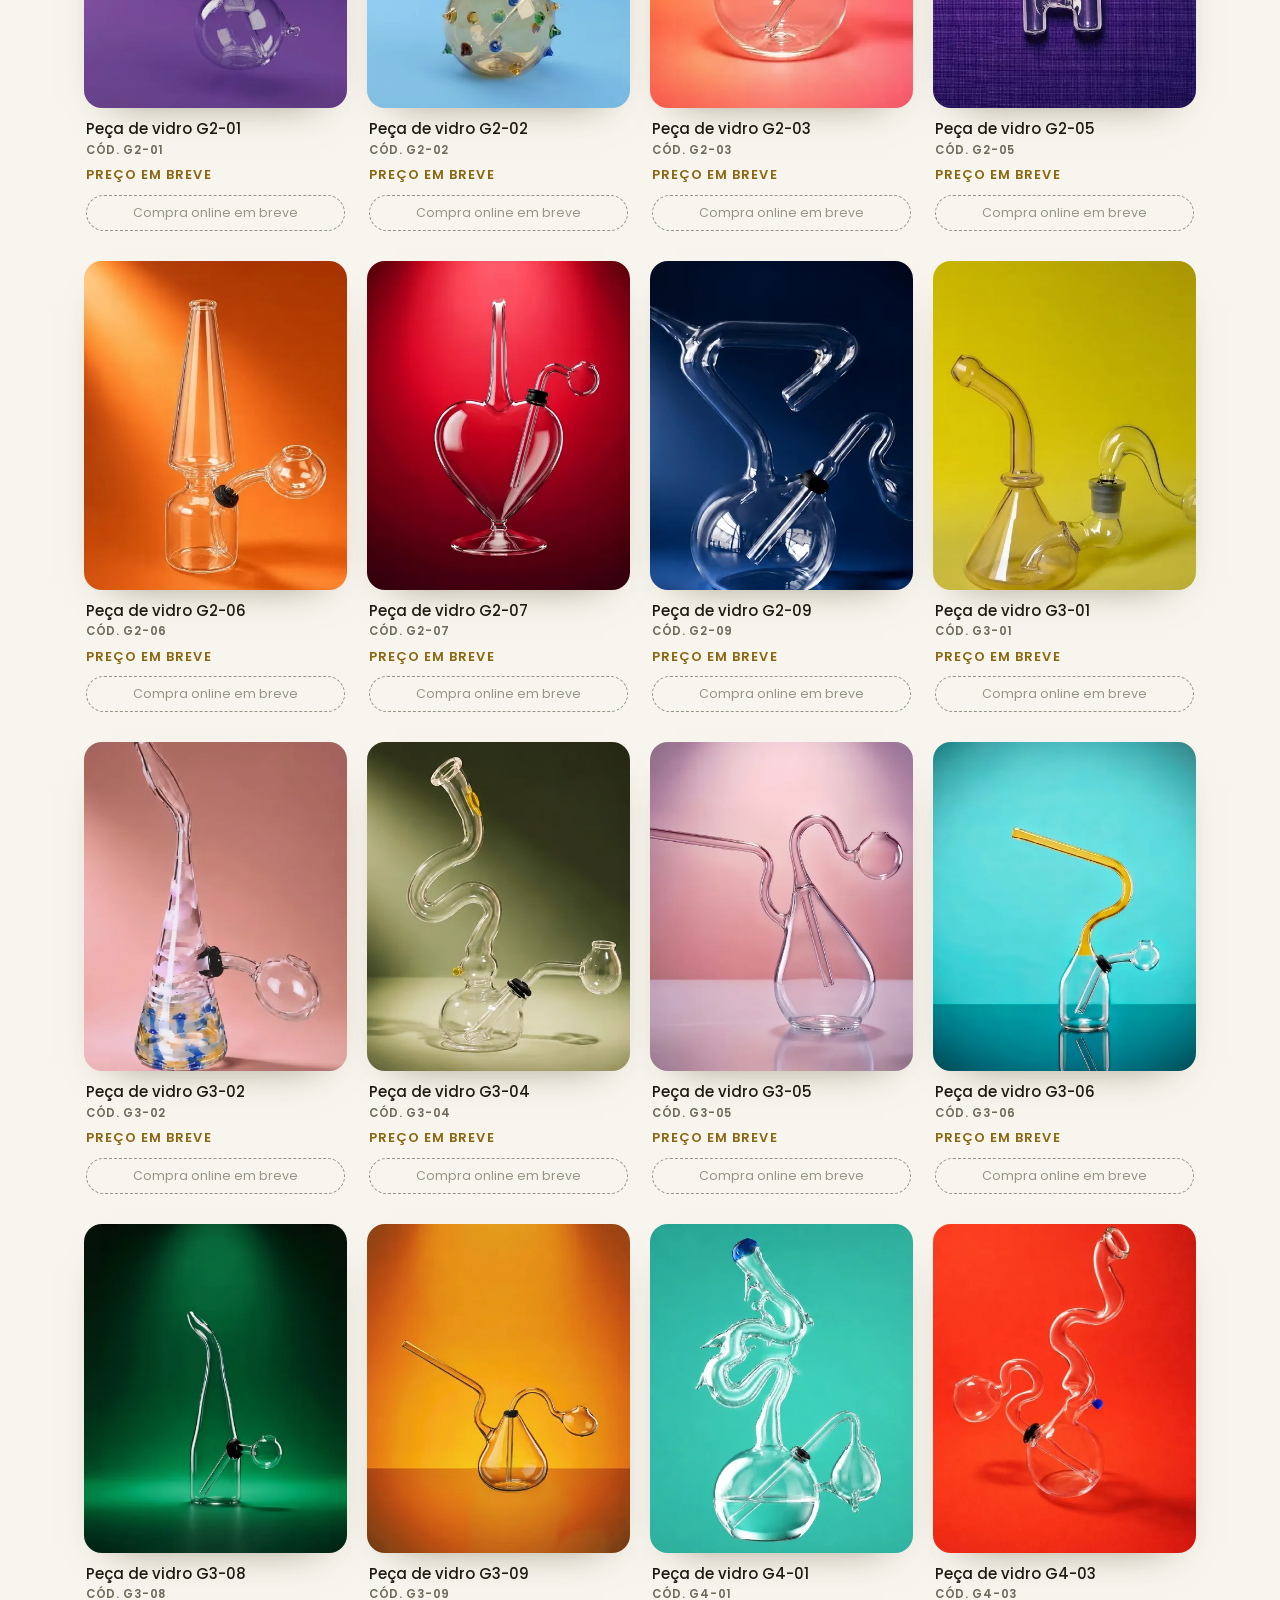
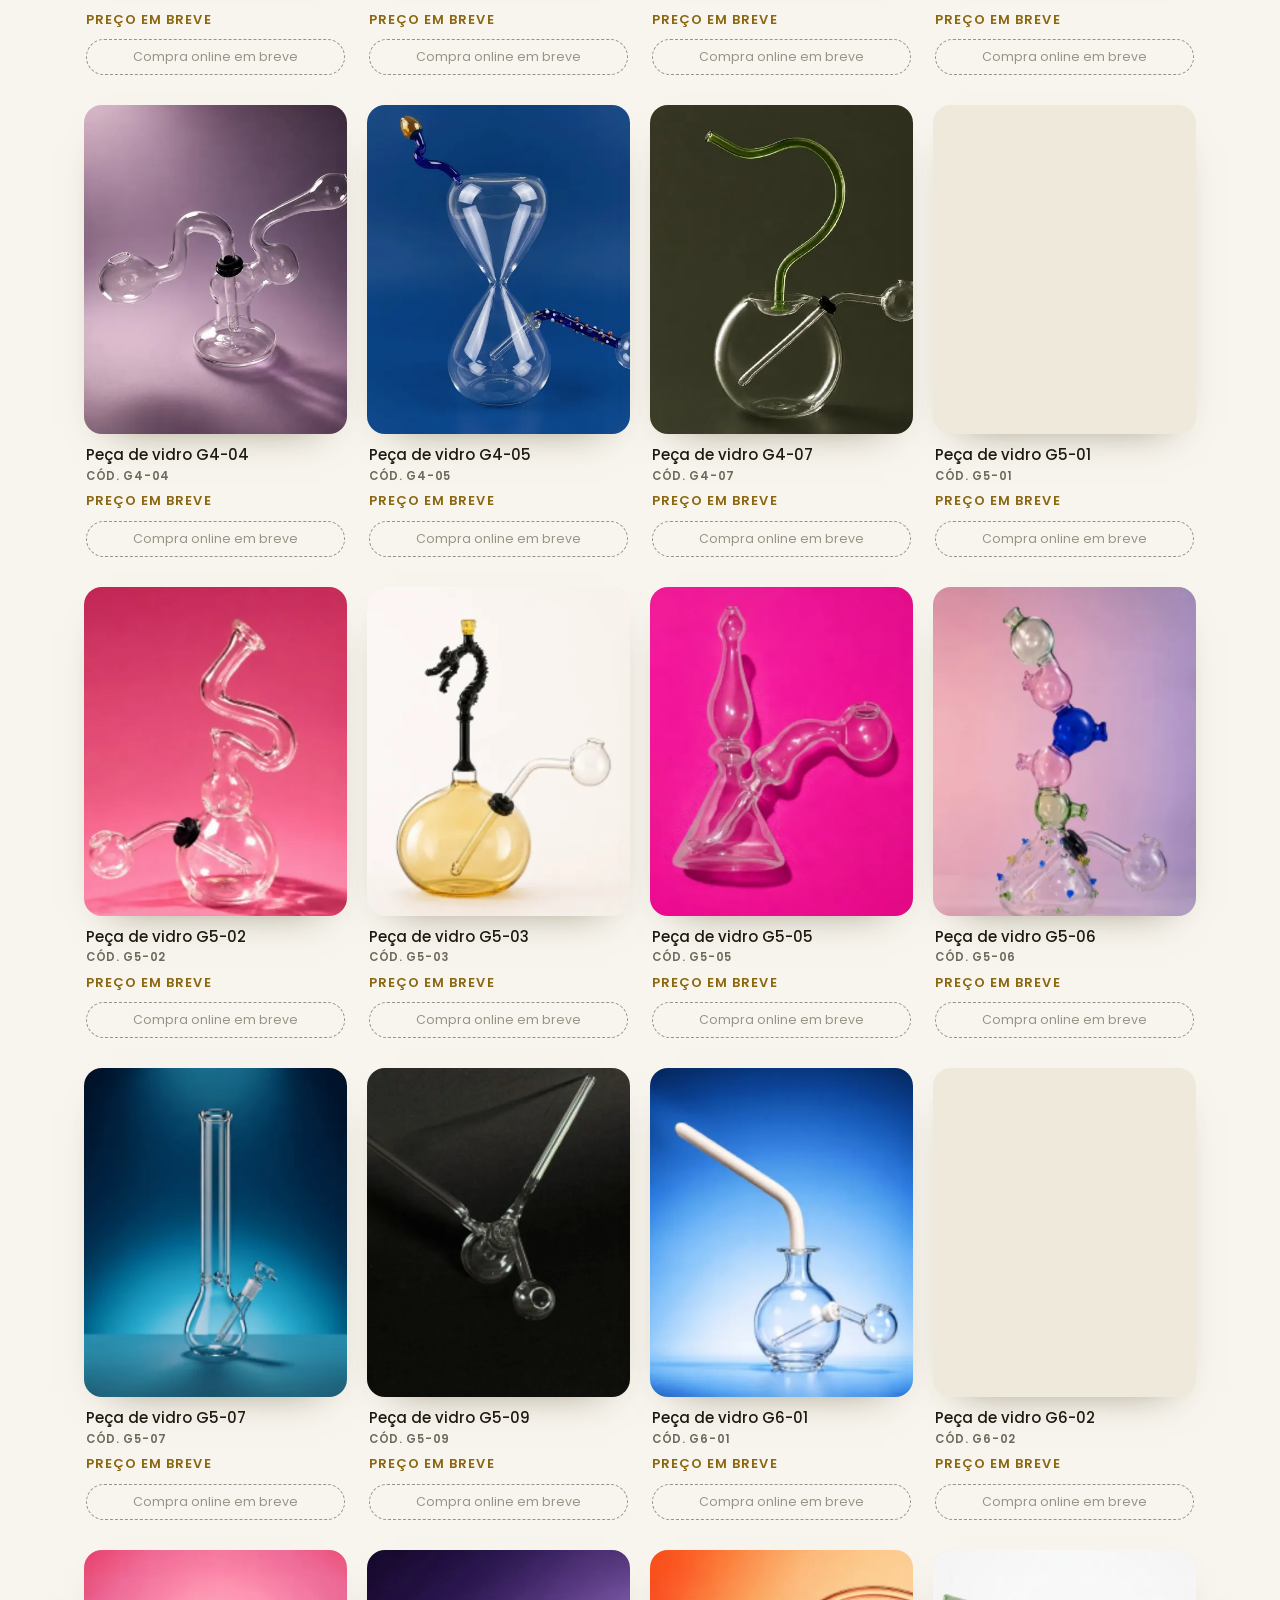
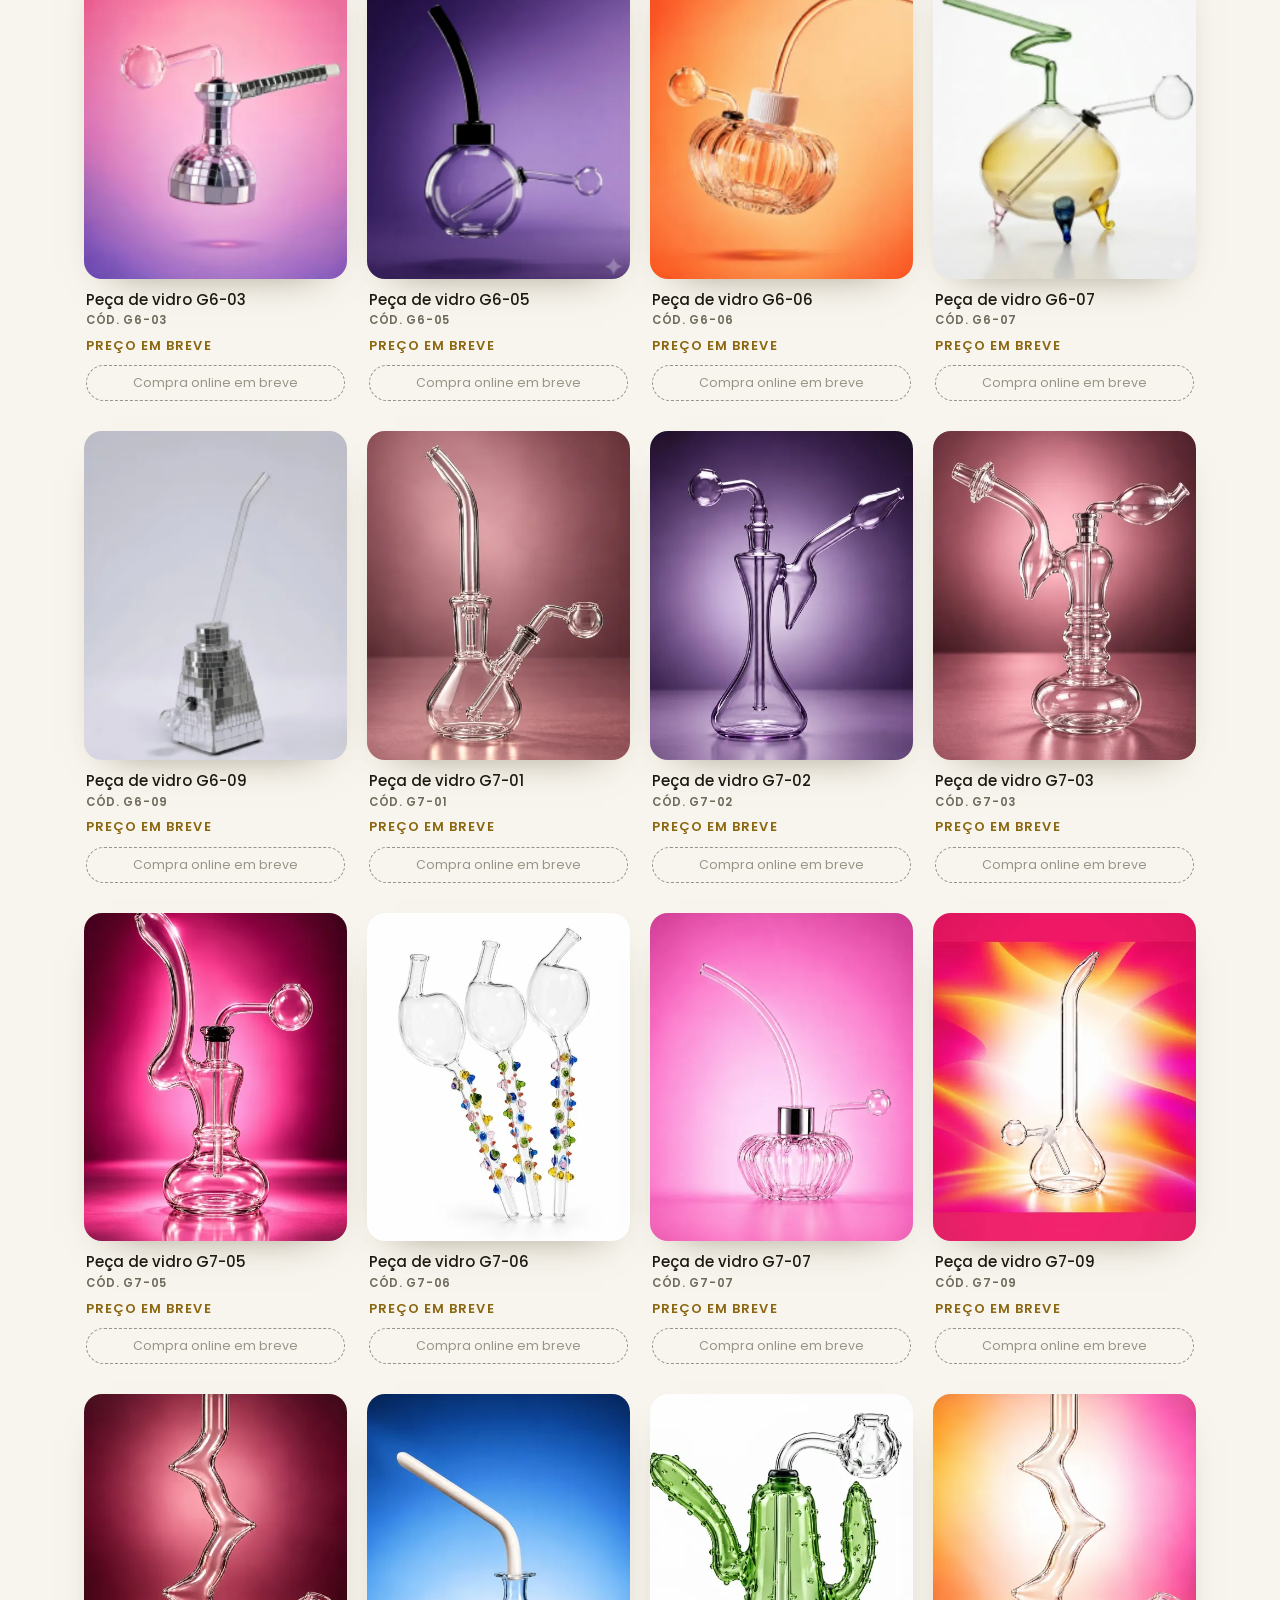
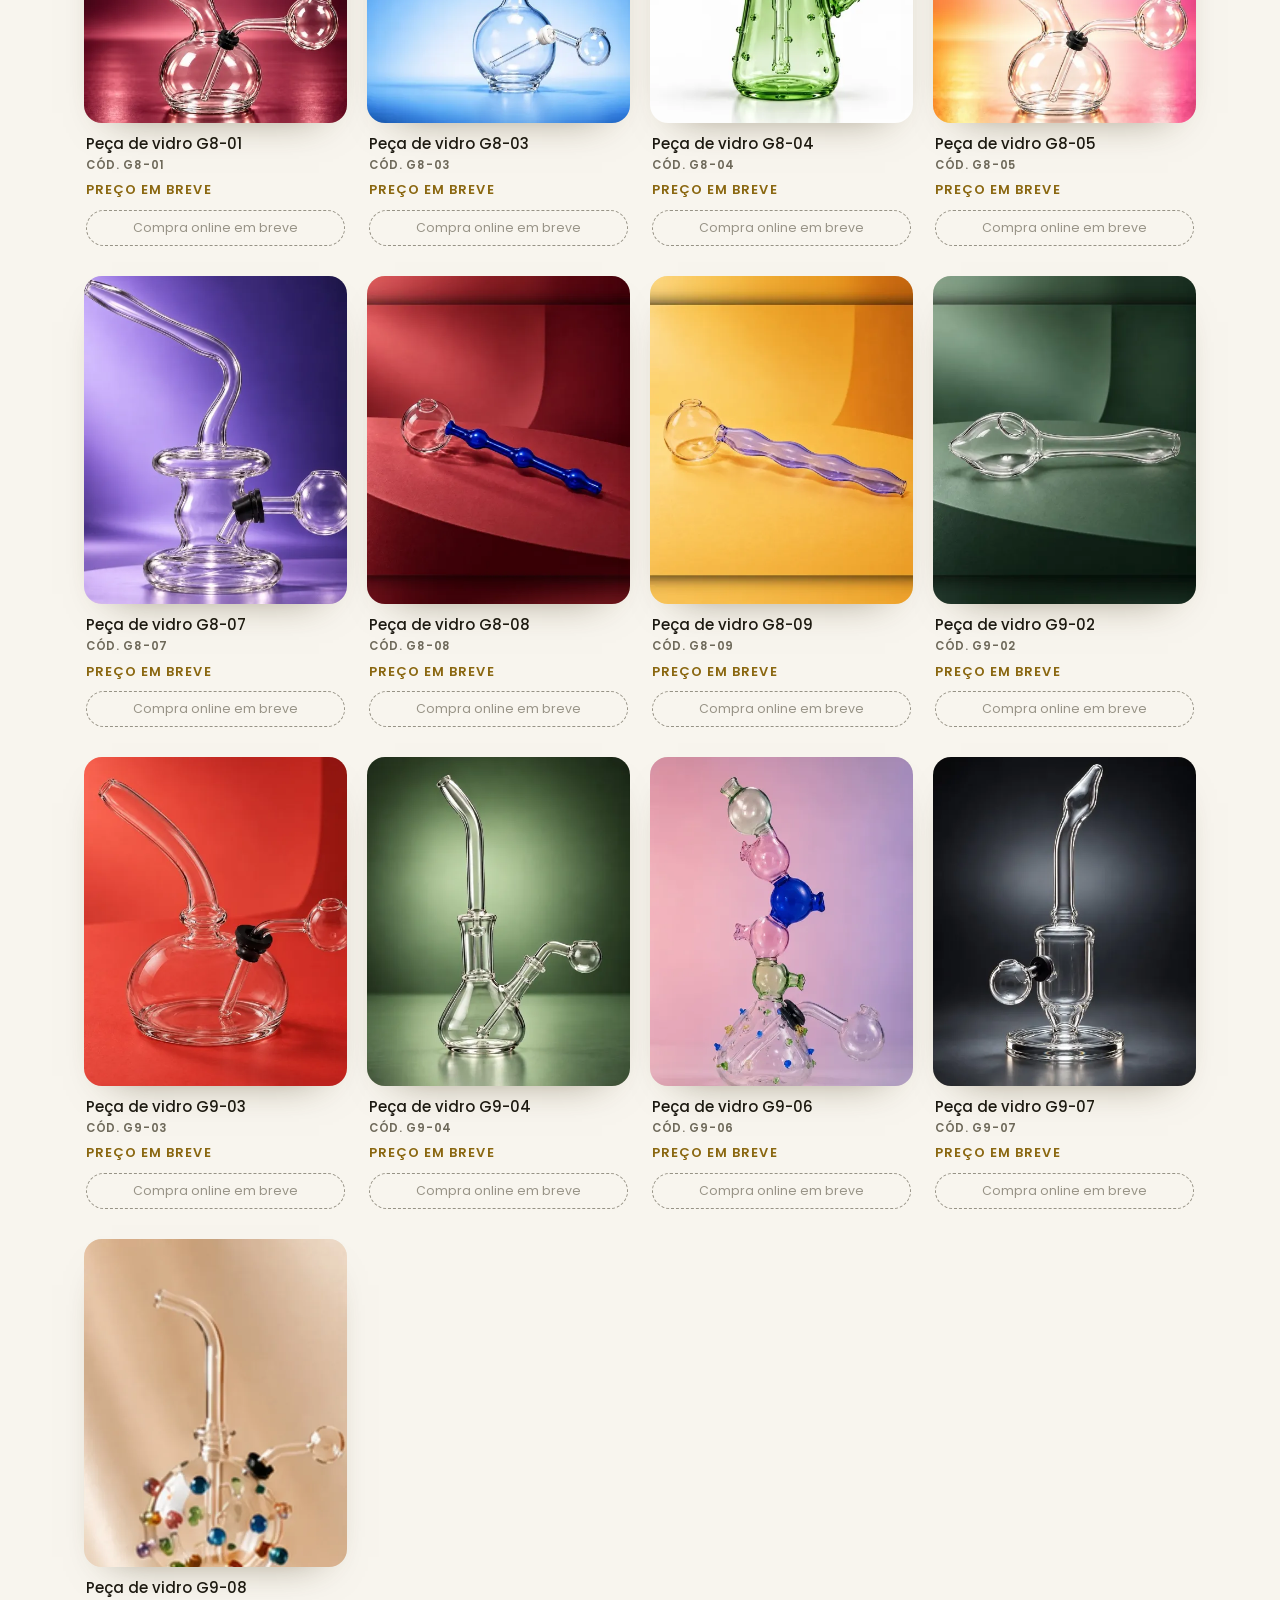
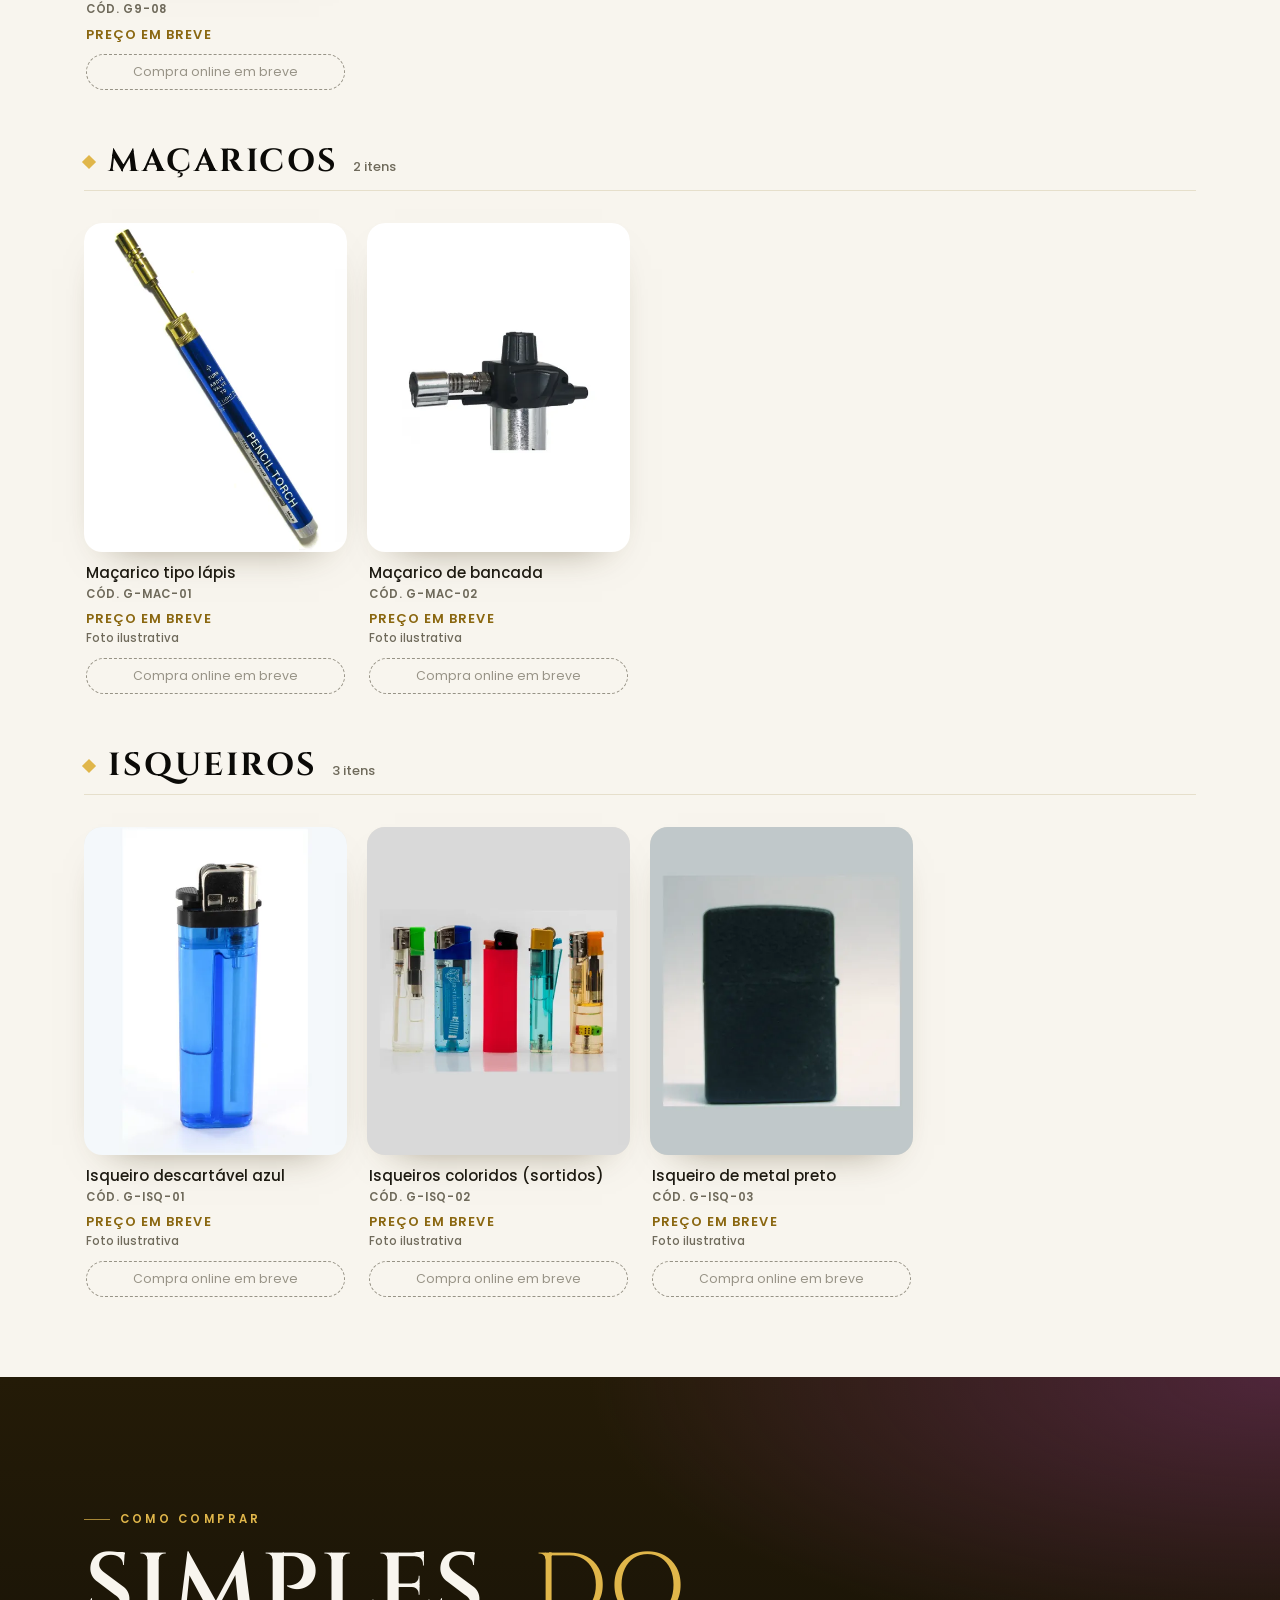
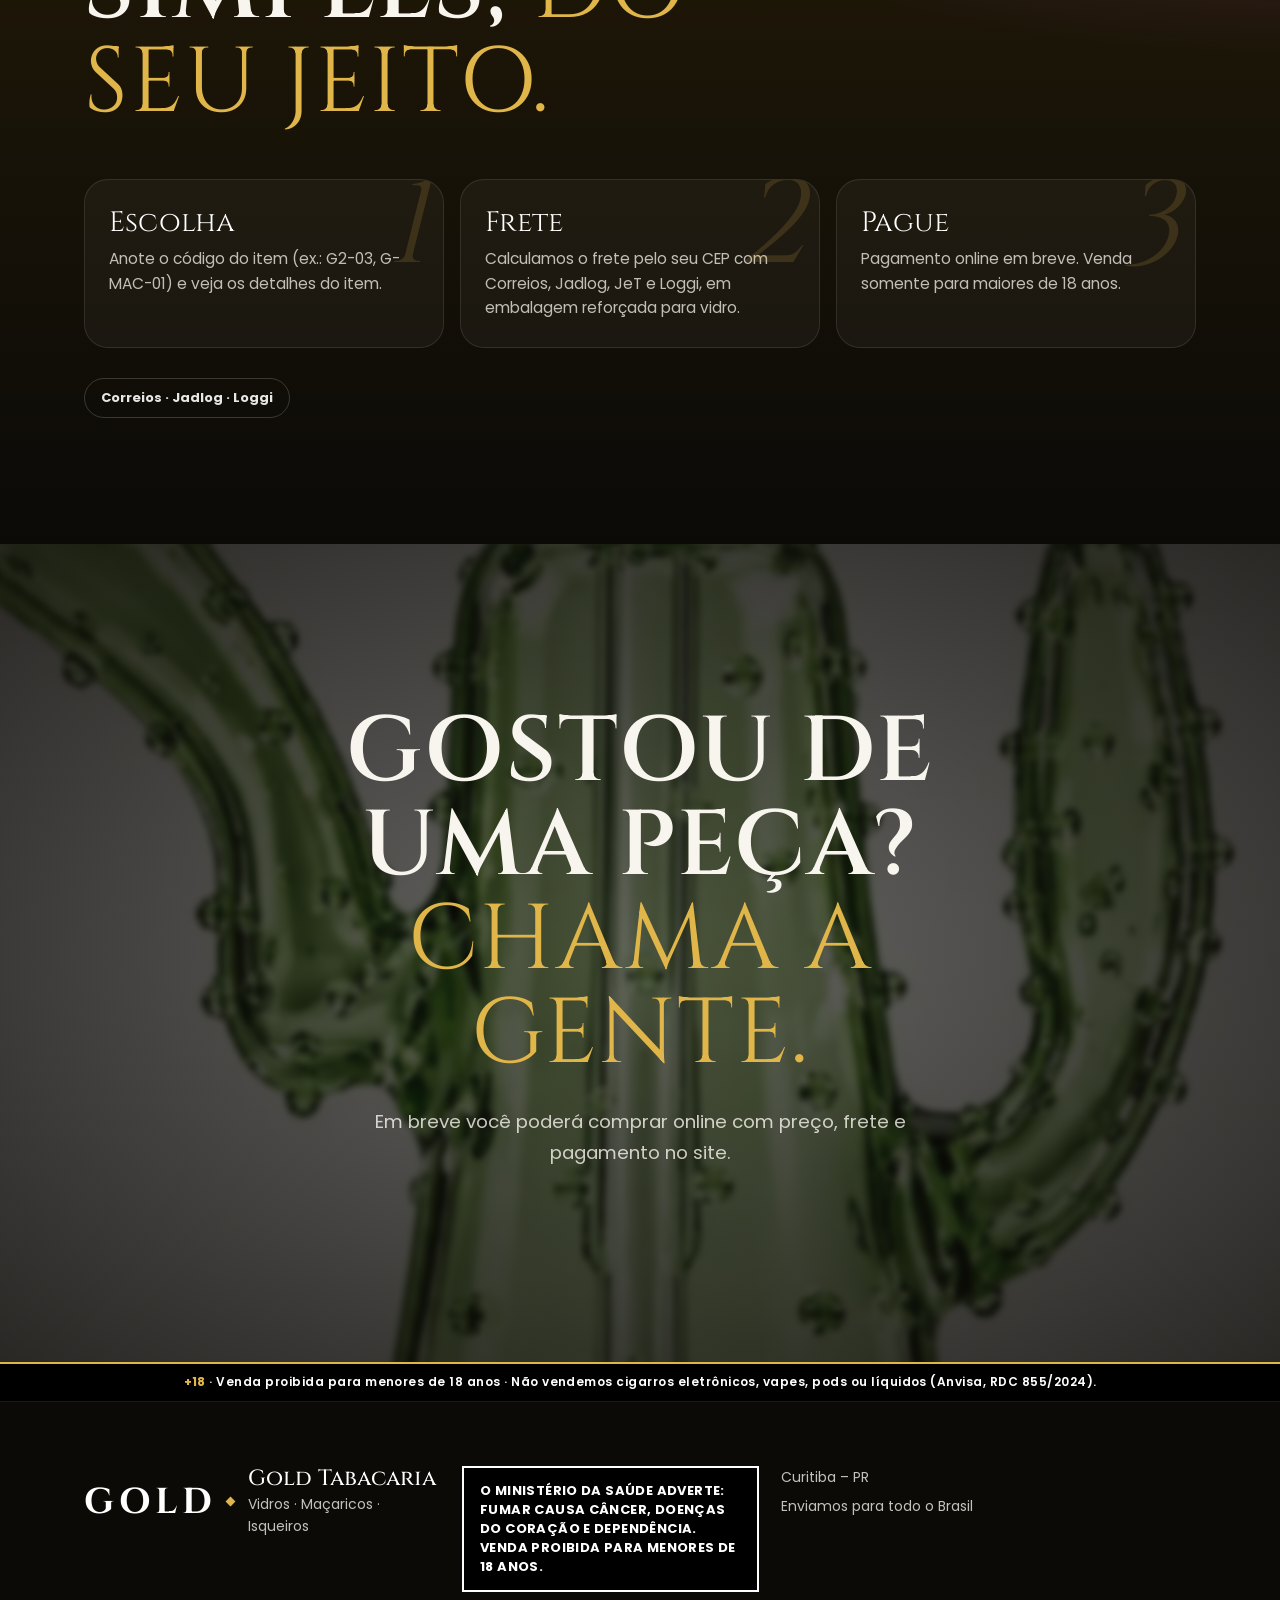
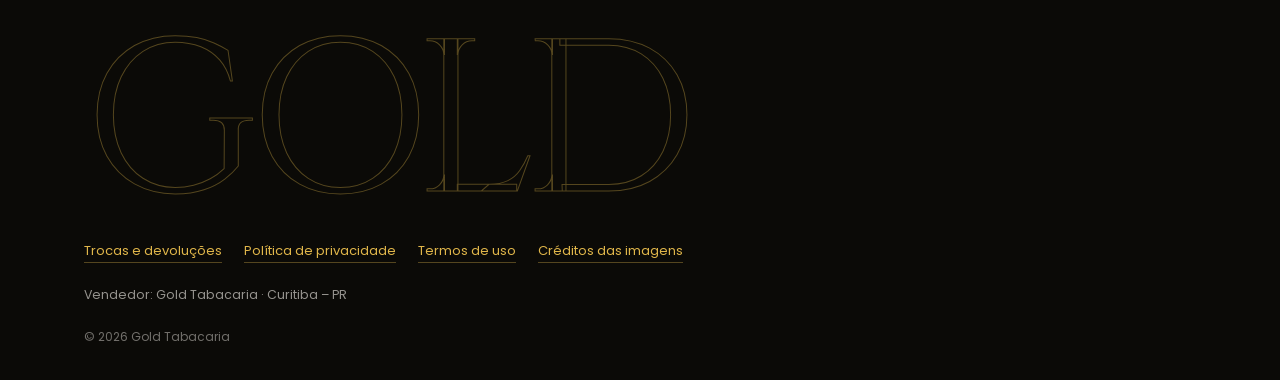
<file: creditos.html>
<!doctype html><html lang="pt-BR"><head><meta charset="utf-8"><meta name="viewport" content="width=device-width, initial-scale=1">
<title>Créditos das imagens | Gold Tabacaria</title><meta name="theme-color" content="#0b0a07"><link rel="icon" href="favicon.svg" type="image/svg+xml">
<link rel="preconnect" href="https://fonts.googleapis.com"><link rel="preconnect" href="https://fonts.gstatic.com" crossorigin>
<link href="https://fonts.googleapis.com/css2?family=Cinzel:wght@500;600;700&family=Poppins:wght@400;500;600;700&display=swap" rel="stylesheet">
<link rel="stylesheet" href="css/style.css?v=g1"><link rel="stylesheet" href="css/gold.css?v=2">
<script>if(localStorage.getItem('gold18')!=='ok')location.replace('./');</script></head>
<body class="legal-page"><header class="legal-top"><div class="topbar__in"><a class="brand" href="./"><span class="brand__logo">GOLD<b>.</b></span><span class="brand__sub">Tabacaria</span></a><a class="legal-back" href="./">&larr; Voltar à loja</a></div></header>
<main id="conteudo"><section class="legal-hero"><div class="wrap"><p class="eyebrow">Créditos das imagens</p><h1 class="display">Créditos das <em>imagens</em></h1>
<p>Atualizada em 14 de outubro de 2026 · Gold Tabacaria · Curitiba – PR</p></div></section>
<section class="legal"><div class="wrap legal__body">
<p>As fotos de vidros são do catálogo da loja. As fotos ilustrativas de maçaricos e isqueiros vêm do Wikimedia Commons, com licenças livres, e foram apenas recortadas e redimensionadas. Elas serão trocadas pelas fotos reais dos produtos.</p>
<ul class="credits">
<li><strong>Maçarico tipo lápis</strong>: foto de Omegatron, <a href="https://commons.wikimedia.org/wiki/File:Small_butane_torch.jpg" target="_blank" rel="noopener">Wikimedia Commons</a>, licença <a href="https://creativecommons.org/licenses/by-sa/3.0" target="_blank" rel="noopener">CC BY-SA 3.0</a>.</li>
<li><strong>Maçarico de bancada</strong>: foto de MeMaria, <a href="https://commons.wikimedia.org/wiki/File:Newport-zero-mini-butane-torch-lighter-silver.jpg" target="_blank" rel="noopener">Wikimedia Commons</a>, licença <a href="https://creativecommons.org/licenses/by-sa/4.0" target="_blank" rel="noopener">CC BY-SA 4.0</a> (recortada).</li>
<li><strong>Isqueiro descartável azul</strong>: foto de Creative Tools (Halmstad, Suécia), <a href="https://commons.wikimedia.org/wiki/File:CreativeTools.se_-_PackshotCreator_-_Bl%C3%A5_t%C3%A4ndare_(5077886065)_(cropped).jpg" target="_blank" rel="noopener">Wikimedia Commons</a>, licença <a href="https://creativecommons.org/licenses/by/2.0" target="_blank" rel="noopener">CC BY 2.0</a>.</li>
<li><strong>Isqueiros coloridos (sortidos)</strong>: foto de Ready Elements, <a href="https://commons.wikimedia.org/wiki/File:Colorful_lighters_on_white_background_(41903831300).jpg" target="_blank" rel="noopener">Wikimedia Commons</a>, CC0 (domínio público).</li>
<li><strong>Isqueiro de metal preto</strong>: foto de Adhish Bhargava, <a href="https://commons.wikimedia.org/wiki/File:Zippoclosed.JPG" target="_blank" rel="noopener">Wikimedia Commons</a>, domínio público.</li>
</ul></div></section></main>
<div class="warn-bar"><b>+18</b> · Venda proibida para menores de 18 anos.</div>
<footer class="footer"><div class="wrap footer__in">
<p class="ms-warning">O Ministério da Saúde adverte: fumar causa câncer, doenças do coração e dependência. Venda proibida para menores de 18 anos.</p>
<ul class="footer__list"><li>Curitiba – PR</li></ul>
<nav class="footer__legal"><a href="trocas.html">Trocas e devoluções</a><a href="privacidade.html">Política de privacidade</a><a href="termos.html">Termos de uso</a><a href="creditos.html">Créditos das imagens</a></nav>
<p class="footer__seller">Vendedor: Gold Tabacaria · Curitiba – PR</p><p class="footer__copy">© 2026 Gold Tabacaria</p></div></footer></body></html>
</file>
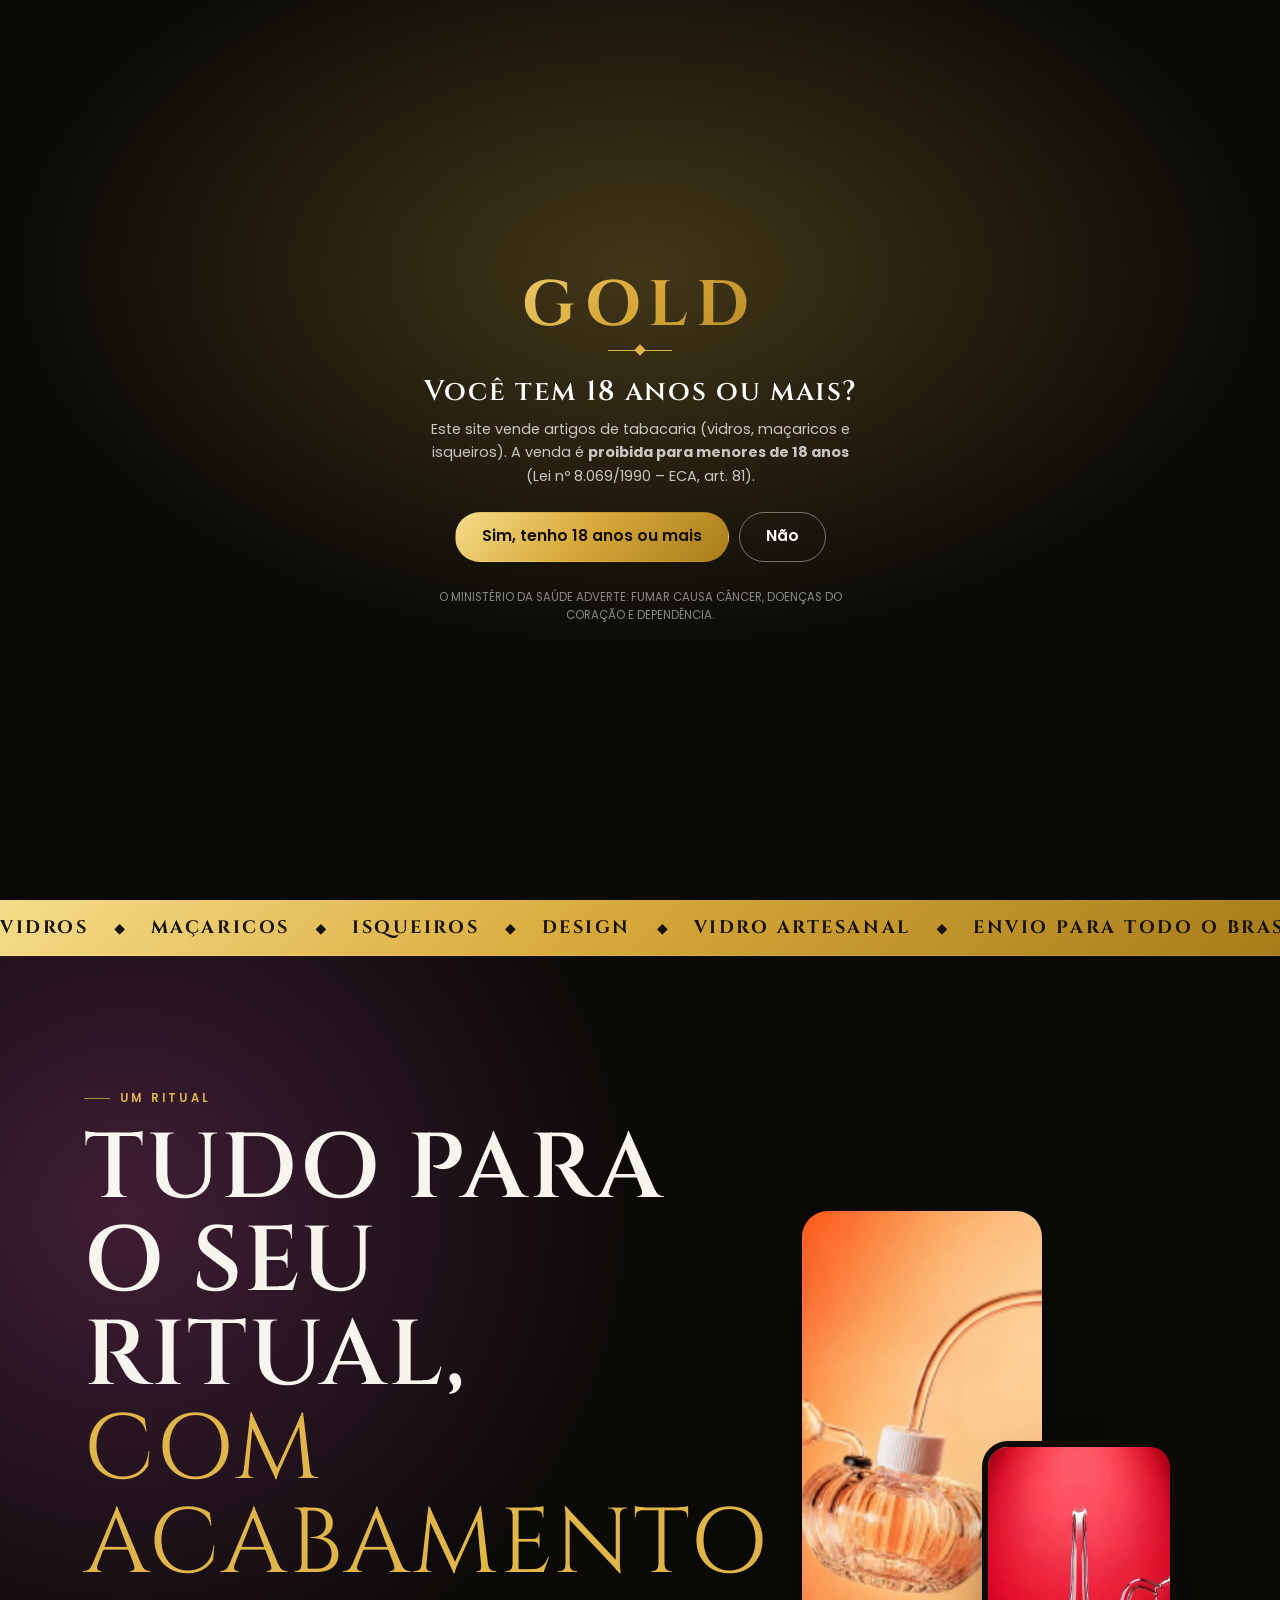
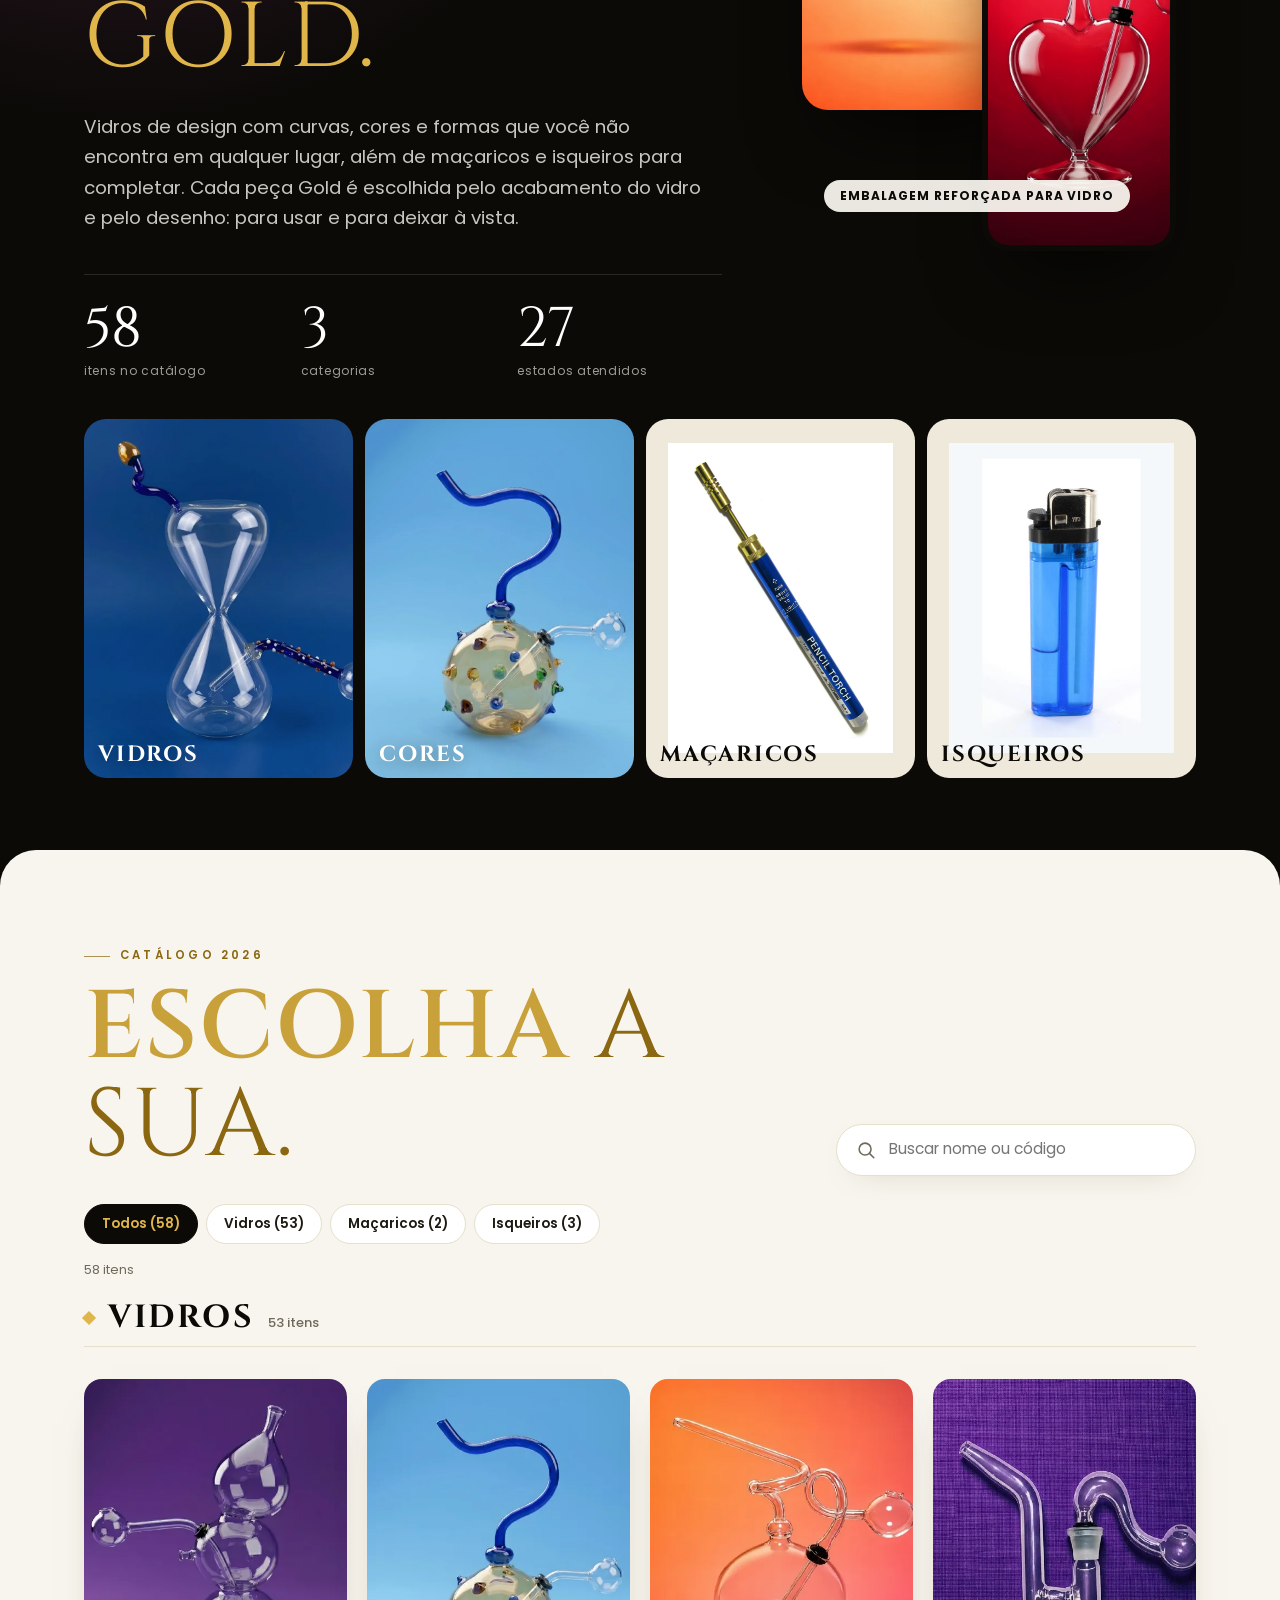
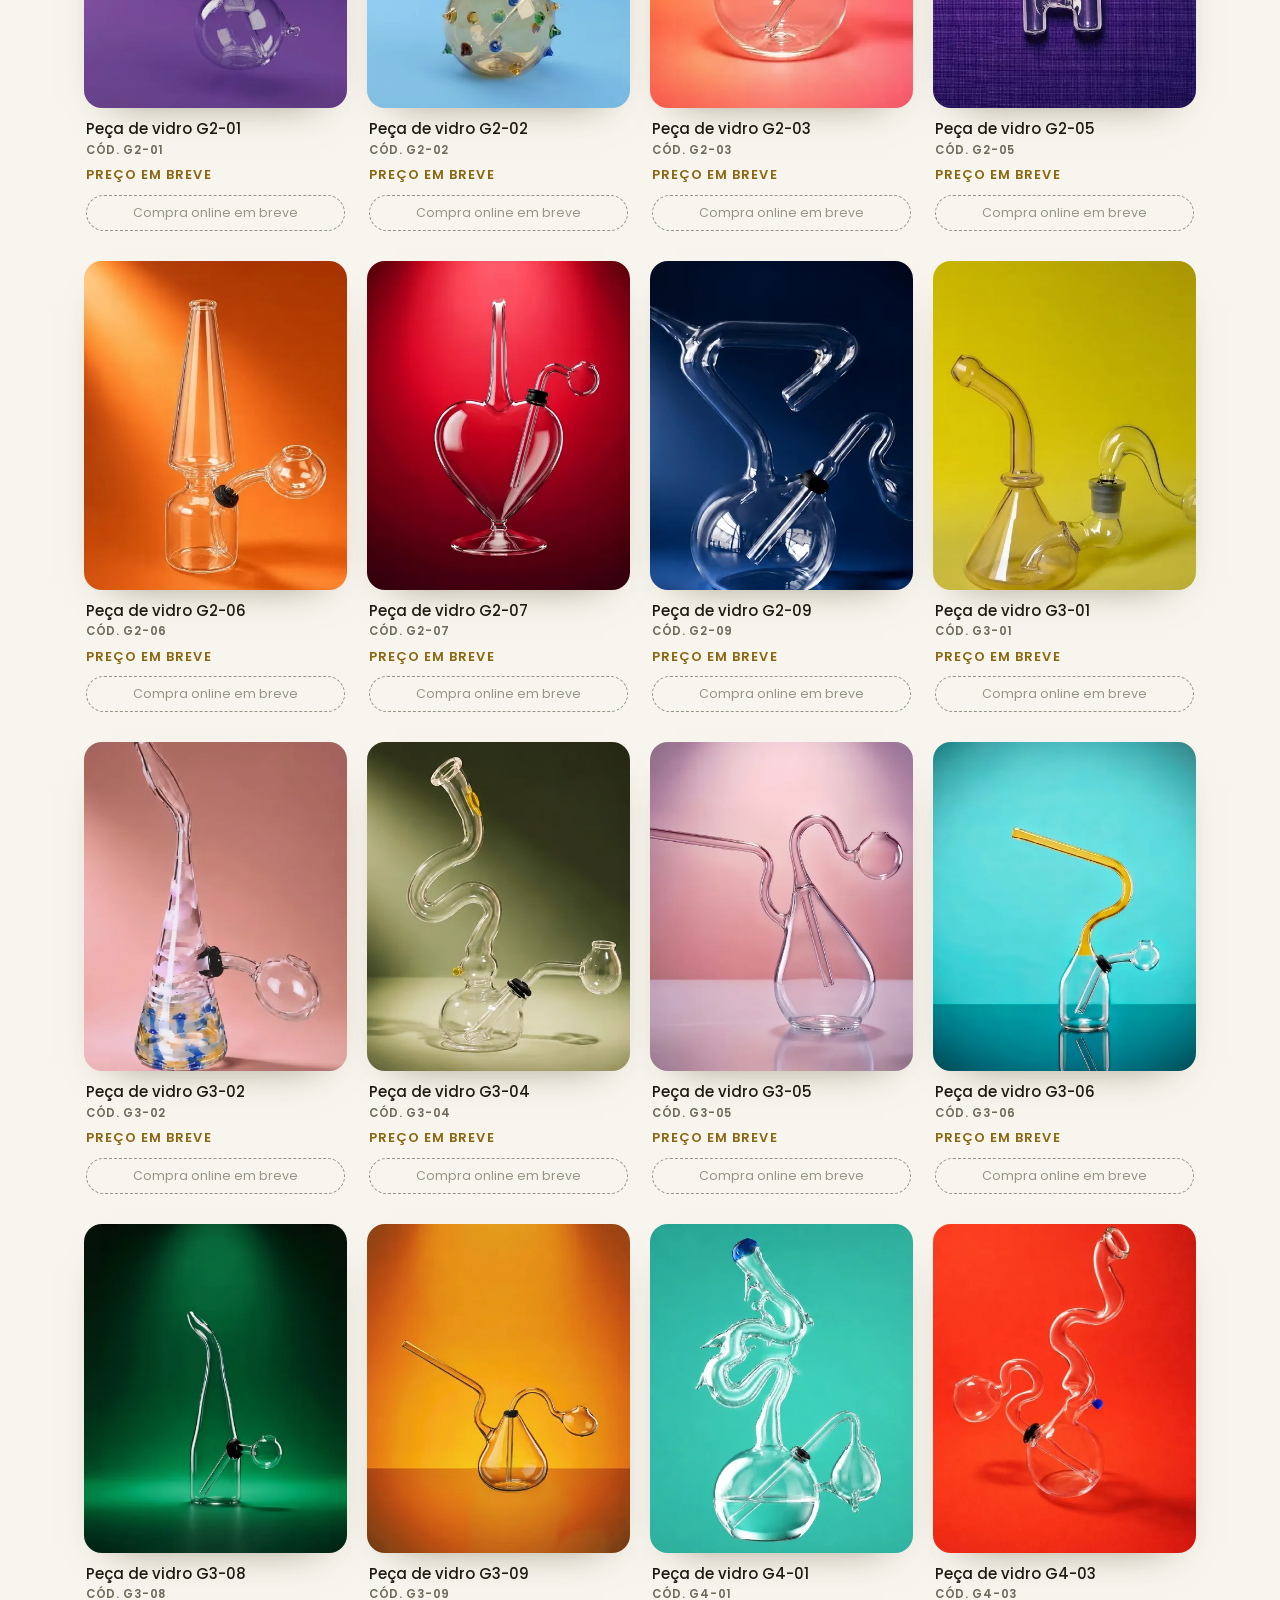
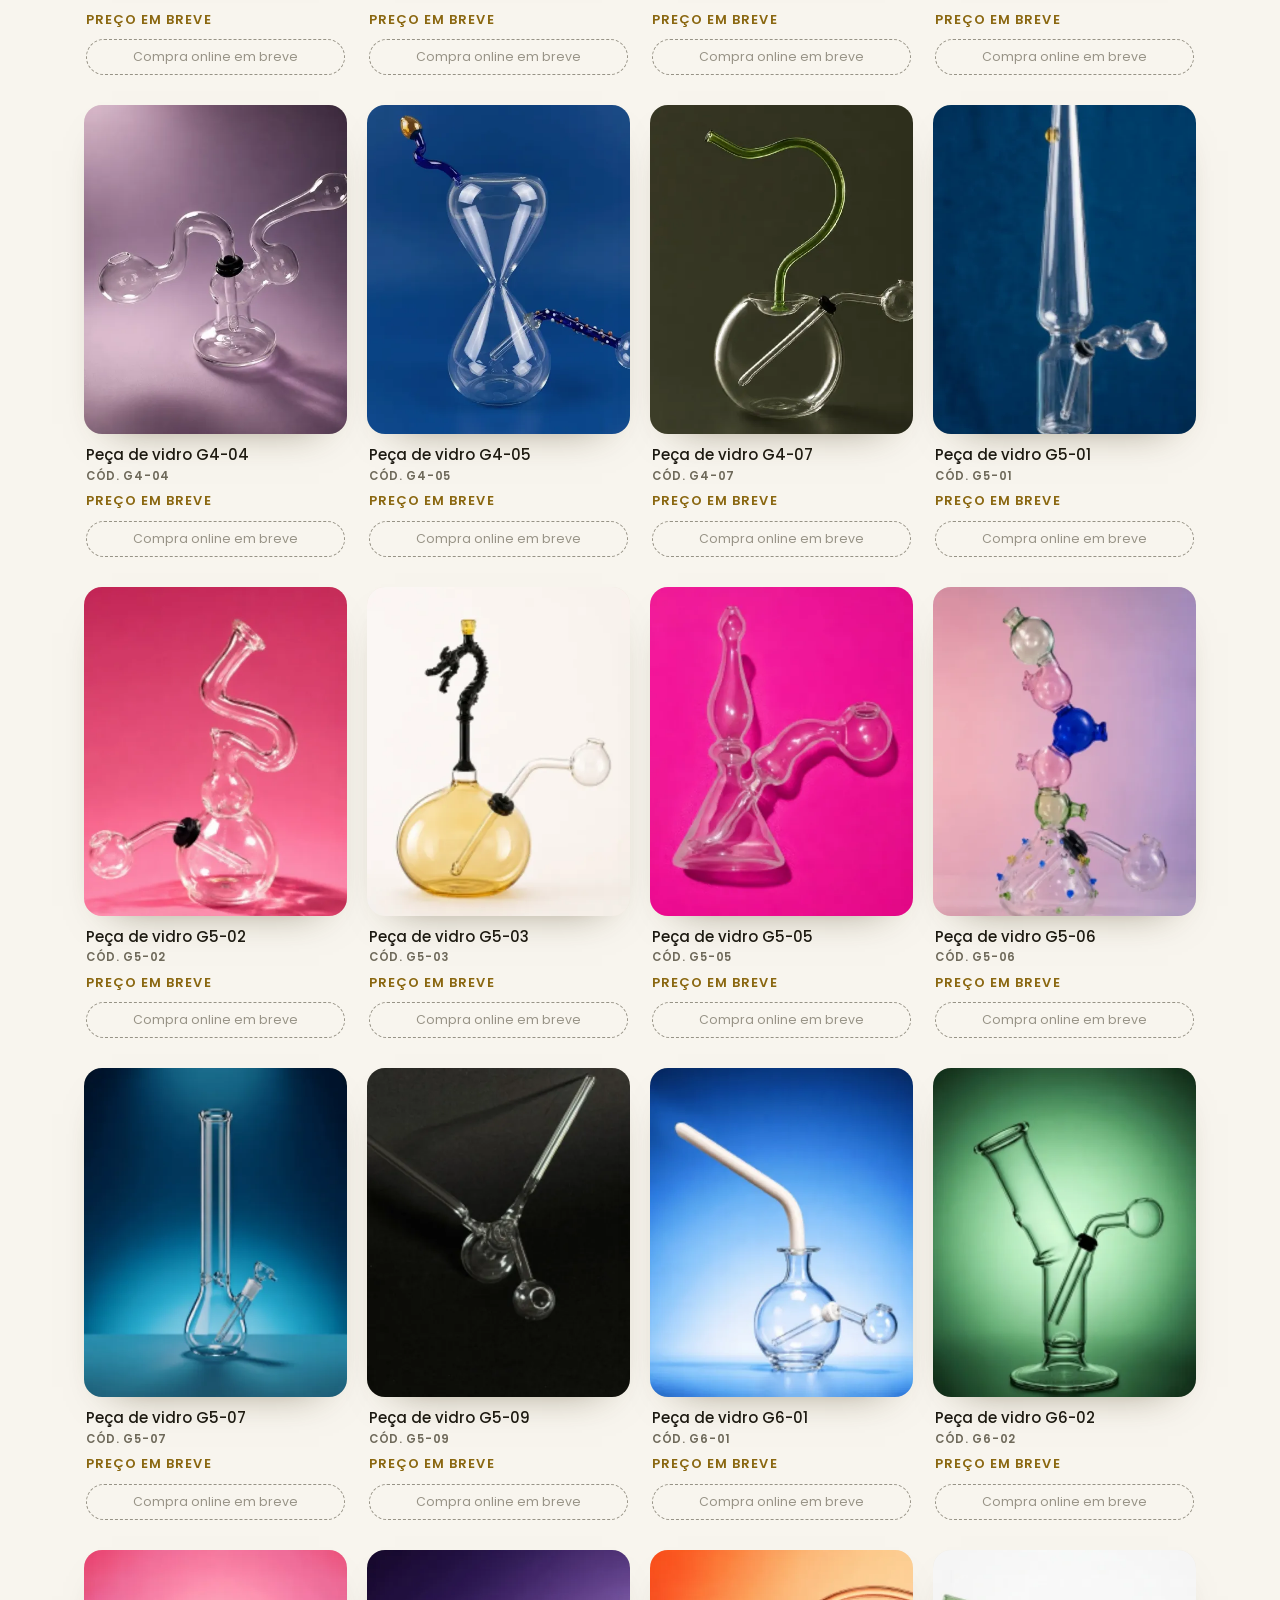
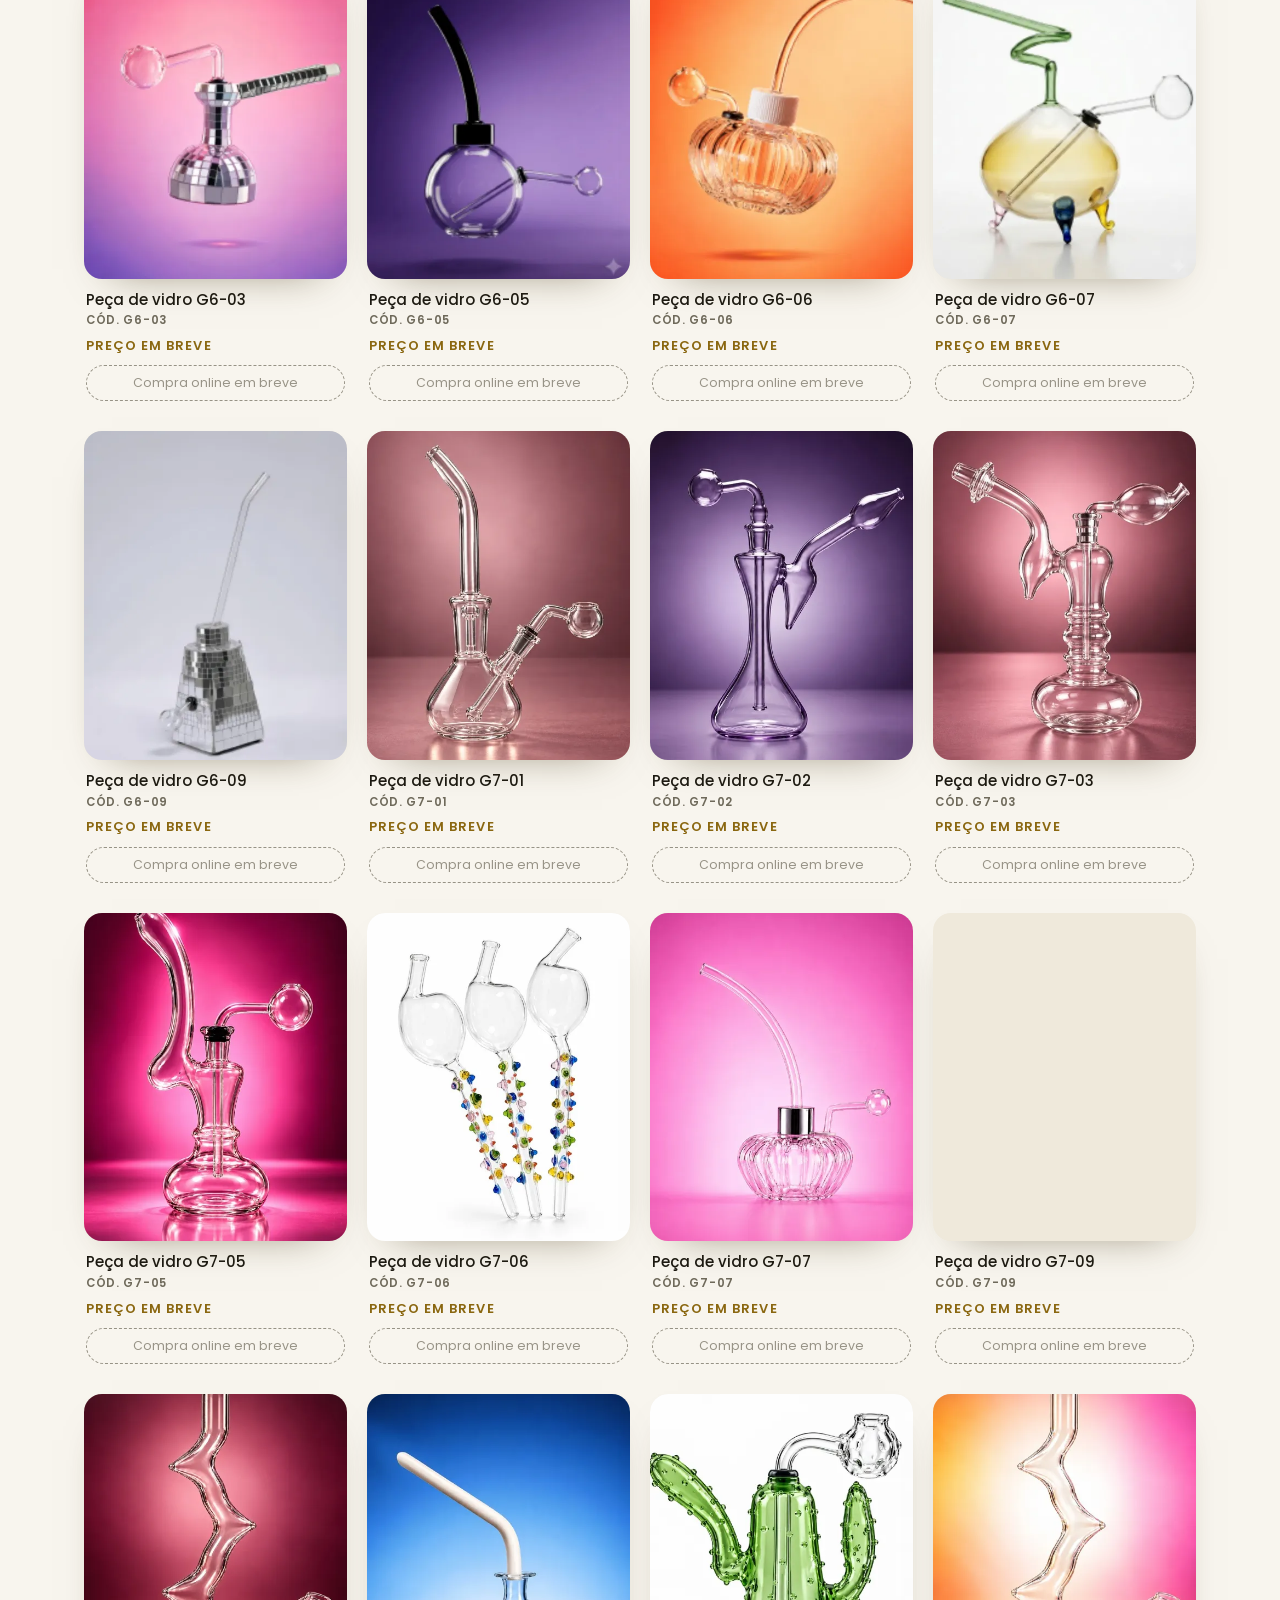
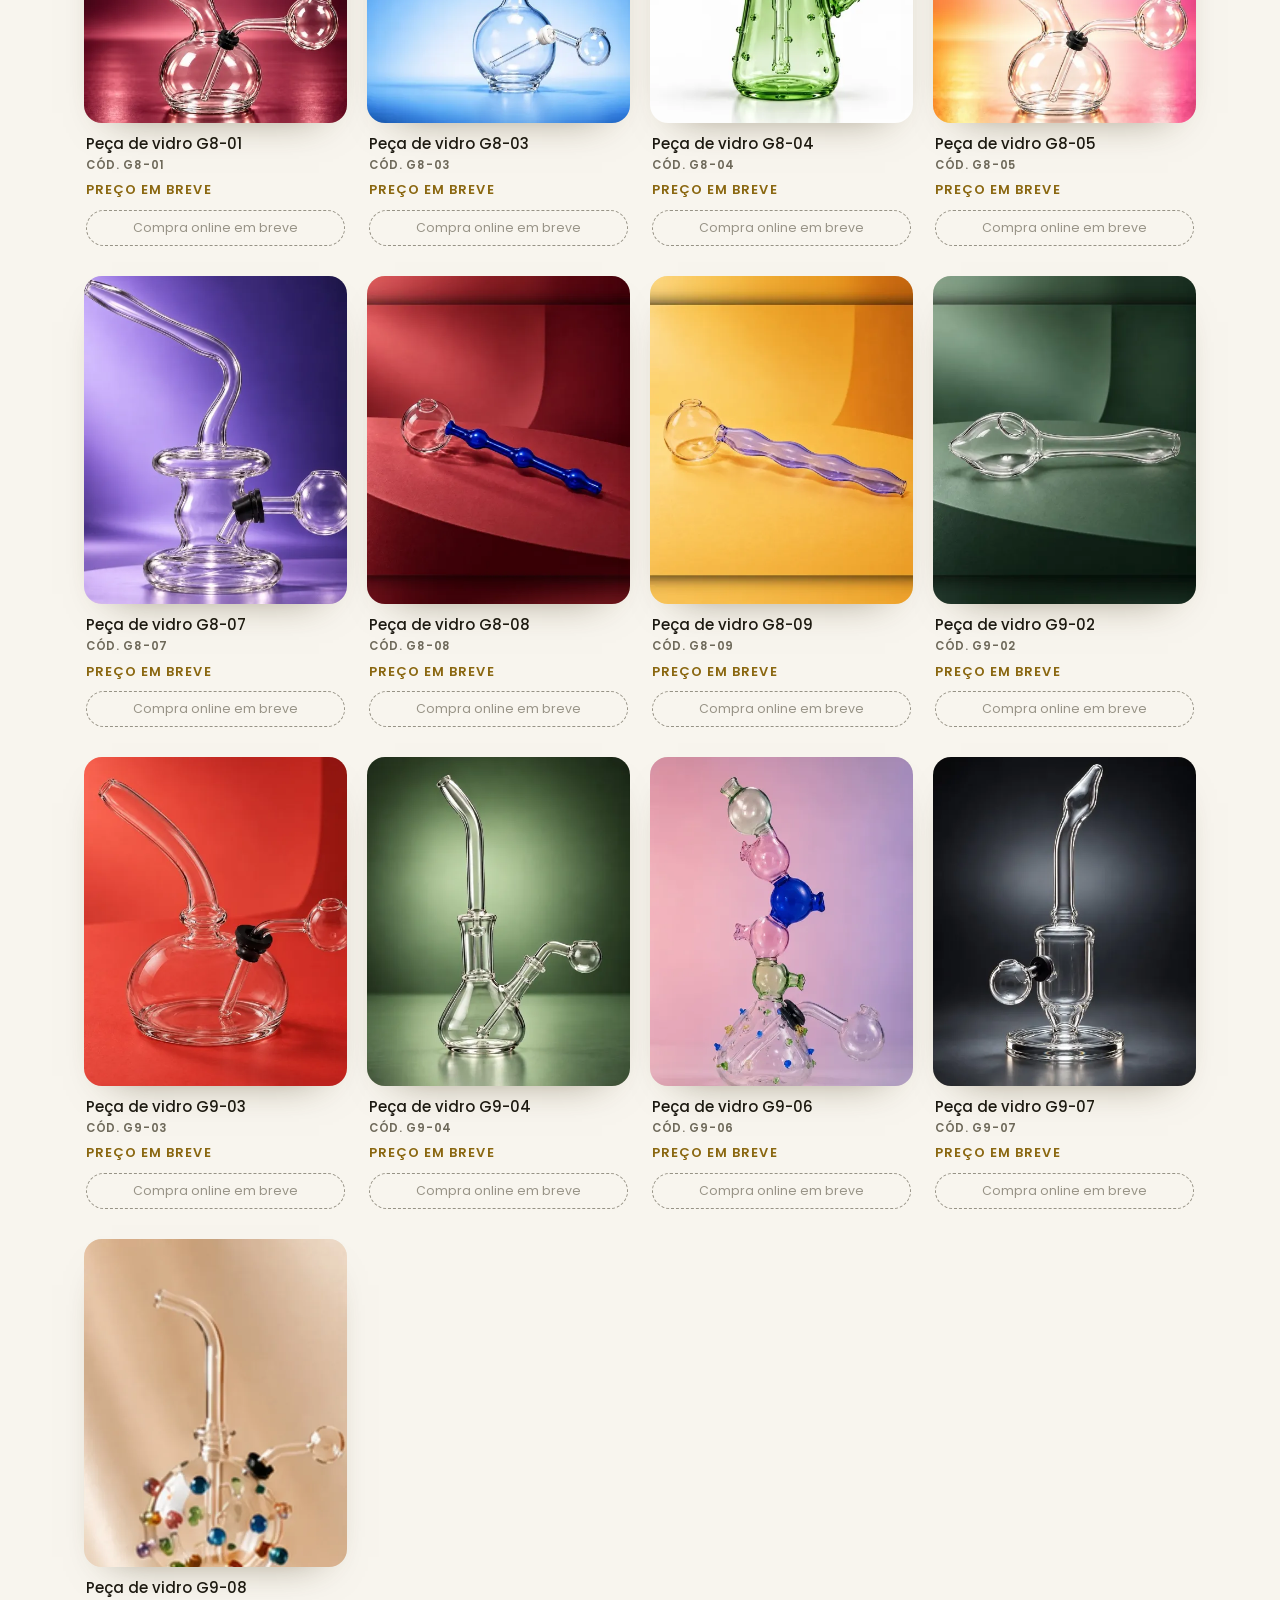
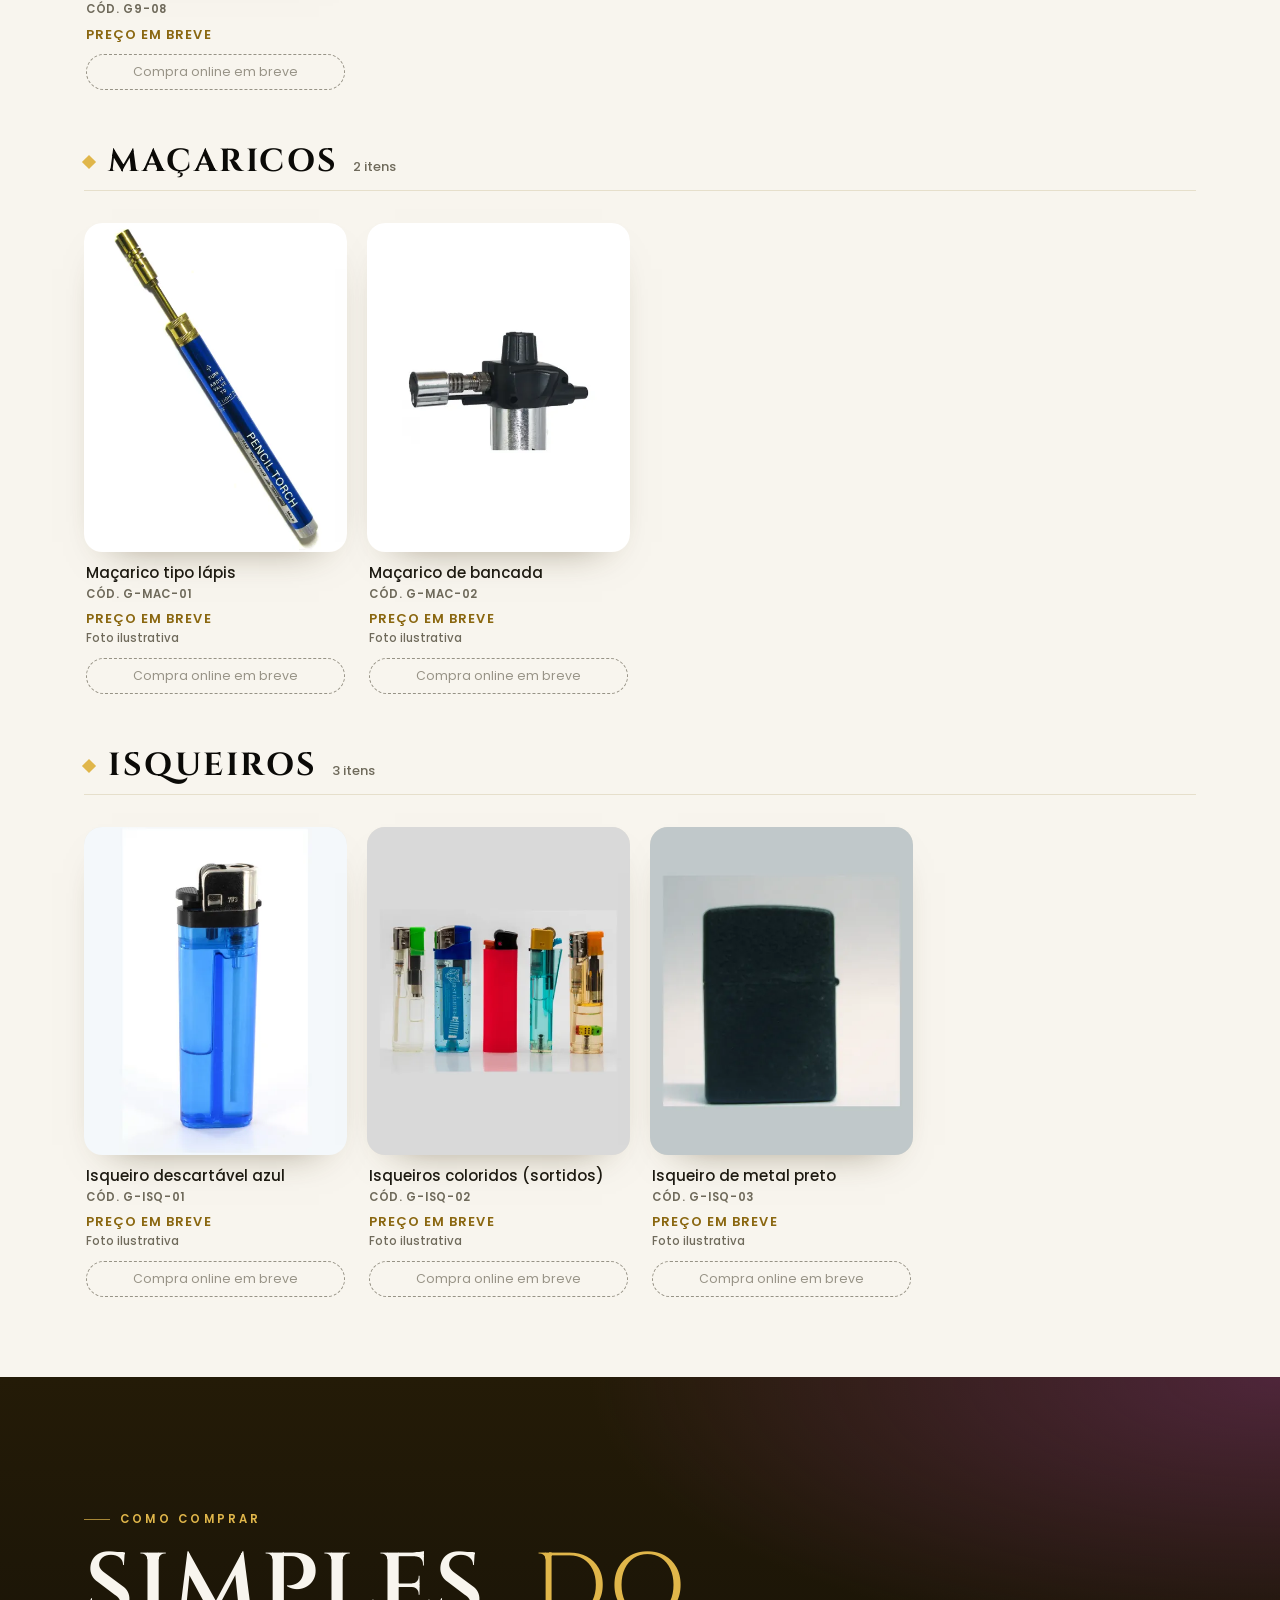
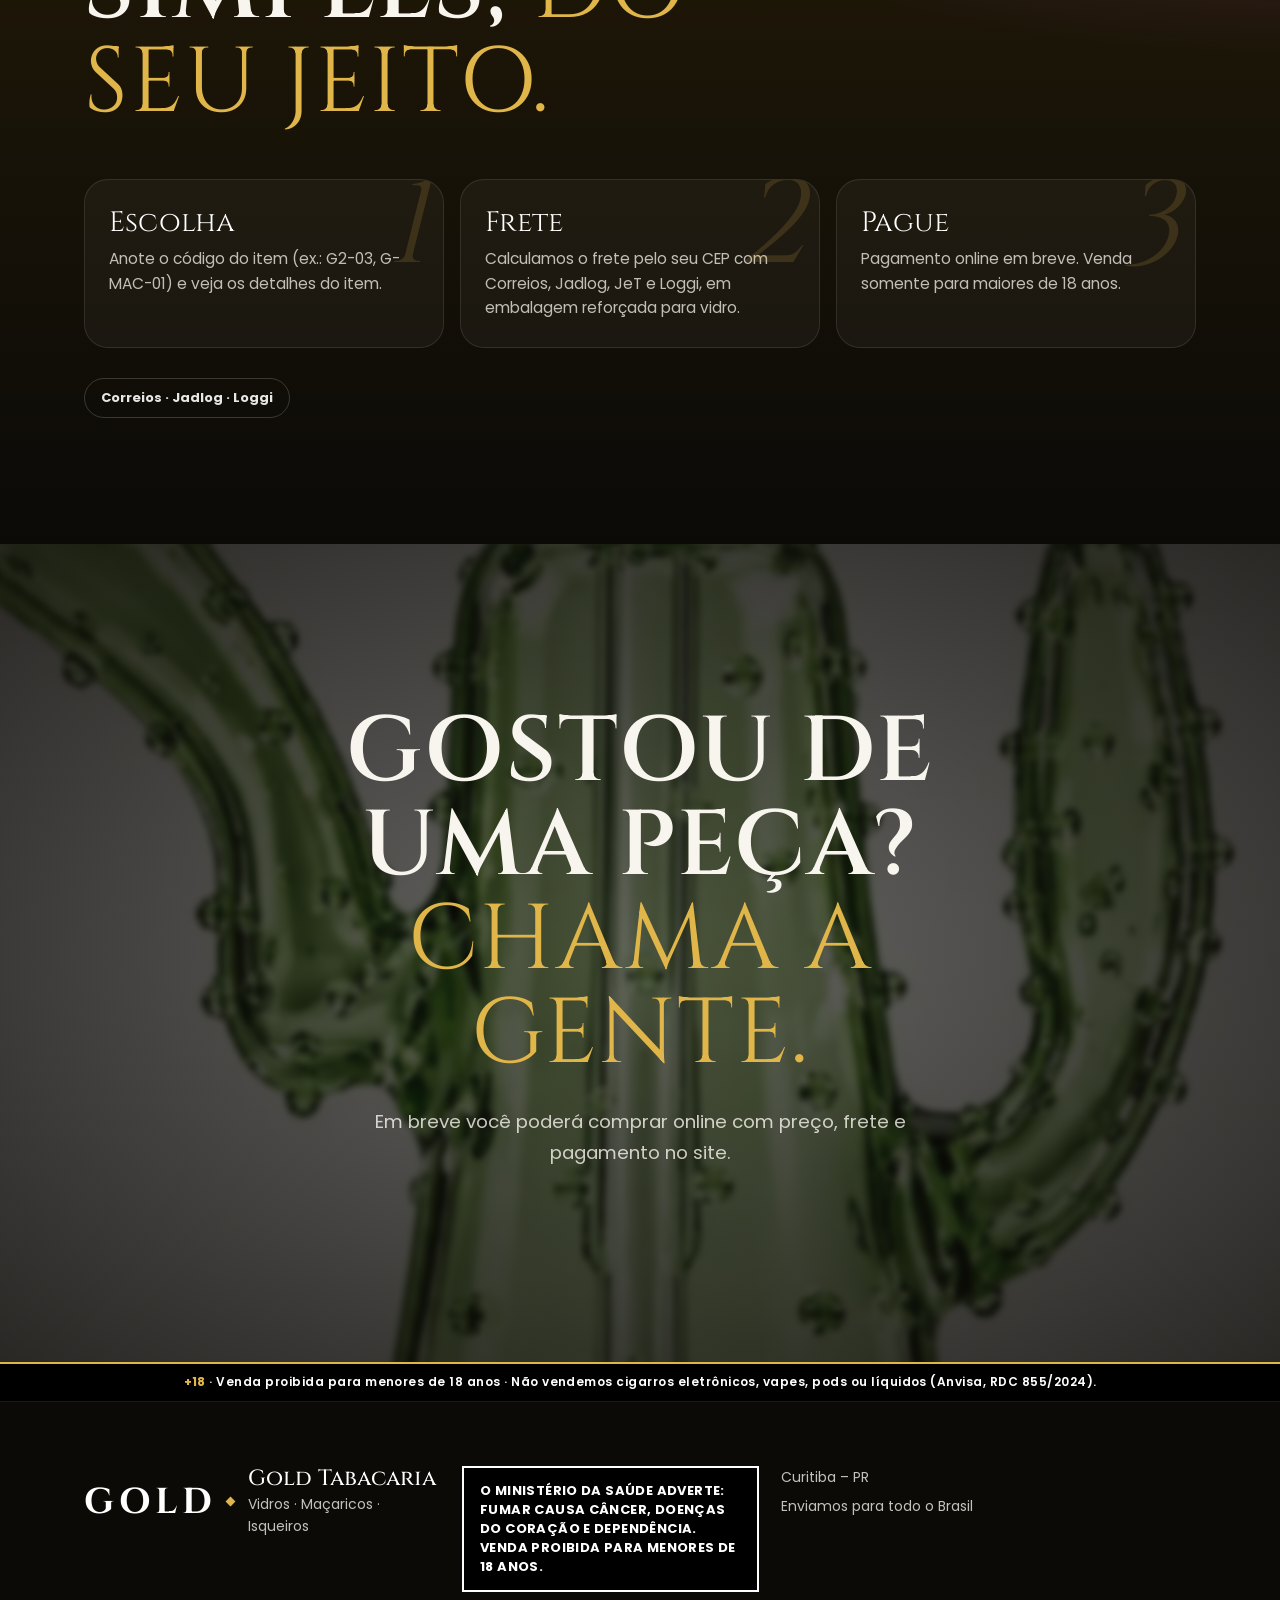
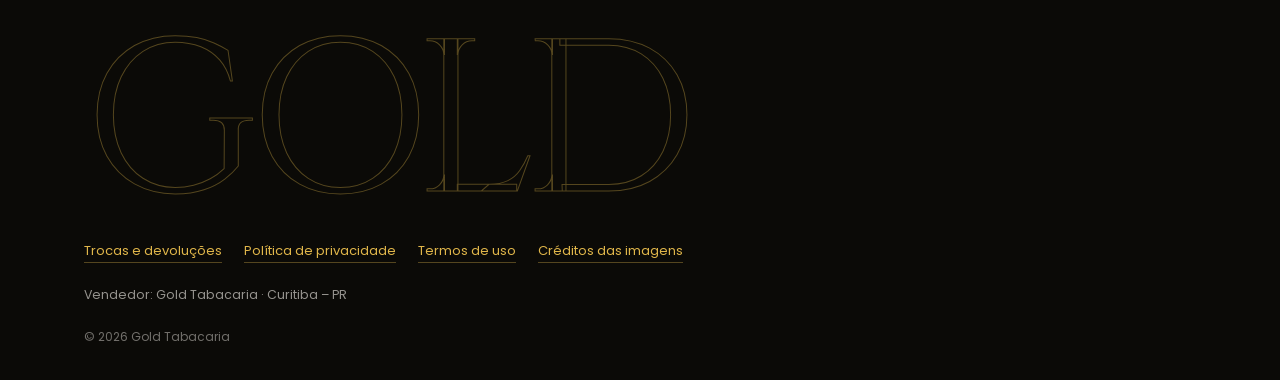
<file: privacidade.html>
<!doctype html><html lang="pt-BR"><head><meta charset="utf-8"><meta name="viewport" content="width=device-width, initial-scale=1">
<title>Política de privacidade | Gold Tabacaria</title><meta name="theme-color" content="#0b0a07"><link rel="icon" href="favicon.svg" type="image/svg+xml">
<link rel="preconnect" href="https://fonts.googleapis.com"><link rel="preconnect" href="https://fonts.gstatic.com" crossorigin>
<link href="https://fonts.googleapis.com/css2?family=Cinzel:wght@500;600;700&family=Poppins:wght@400;500;600;700&display=swap" rel="stylesheet">
<link rel="stylesheet" href="css/style.css?v=g1"><link rel="stylesheet" href="css/gold.css?v=2">
<script>if(localStorage.getItem('gold18')!=='ok')location.replace('./');</script></head>
<body class="legal-page"><header class="legal-top"><div class="topbar__in"><a class="brand" href="./"><span class="brand__logo">GOLD<b>.</b></span><span class="brand__sub">Tabacaria</span></a><a class="legal-back" href="./">&larr; Voltar à loja</a></div></header>
<main id="conteudo"><section class="legal-hero"><div class="wrap"><p class="eyebrow">Política de privacidade</p><h1 class="display">Política de <em>privacidade</em></h1>
<p>Atualizada em 14 de outubro de 2026 · Gold Tabacaria · Curitiba – PR</p></div></section>
<section class="legal"><div class="wrap legal__body">
<p>Esta política explica como a Gold Tabacaria trata seus dados pessoais, conforme a Lei Geral de Proteção de Dados (Lei nº 13.709/2018).</p>
<h2>Dados que coletamos</h2><ul><li>Nome, e-mail, telefone/WhatsApp e CPF, para emitir o pedido e o envio;</li><li>Endereço de entrega (CEP, rua, número, complemento, bairro, cidade e UF);</li><li>A confirmação de que você tem 18 anos ou mais.</li></ul>
<h2>Para que usamos</h2><ul><li><strong>Pagamento</strong>: quando o checkout online estiver disponível. Não vemos nem guardamos dados de cartão.</li><li><strong>Entrega</strong>: cálculo de frete e etiqueta pelo Melhor Envio e pela transportadora escolhida.</li><li><strong>Atendimento</strong>: contato sobre o pedido pelo WhatsApp ou e-mail.</li></ul>
<h2>No seu navegador</h2><p>O site guarda no próprio navegador a confirmação de idade e a sacola. Não usamos cookies de publicidade nem ferramentas de rastreamento.</p>
<h2>Guarda e seus direitos</h2><p>Guardamos os dados dos pedidos pelo prazo exigido pela legislação fiscal. Você pode pedir acesso, correção ou exclusão dos seus dados pelo.</p></div></section></main>
<div class="warn-bar"><b>+18</b> · Venda proibida para menores de 18 anos.</div>
<footer class="footer"><div class="wrap footer__in">
<p class="ms-warning">O Ministério da Saúde adverte: fumar causa câncer, doenças do coração e dependência. Venda proibida para menores de 18 anos.</p>
<ul class="footer__list"><li>Curitiba – PR</li></ul>
<nav class="footer__legal"><a href="trocas.html">Trocas e devoluções</a><a href="privacidade.html">Política de privacidade</a><a href="termos.html">Termos de uso</a><a href="creditos.html">Créditos das imagens</a></nav>
<p class="footer__seller">Vendedor: Gold Tabacaria · Curitiba – PR</p><p class="footer__copy">© 2026 Gold Tabacaria</p></div></footer></body></html>
</file>
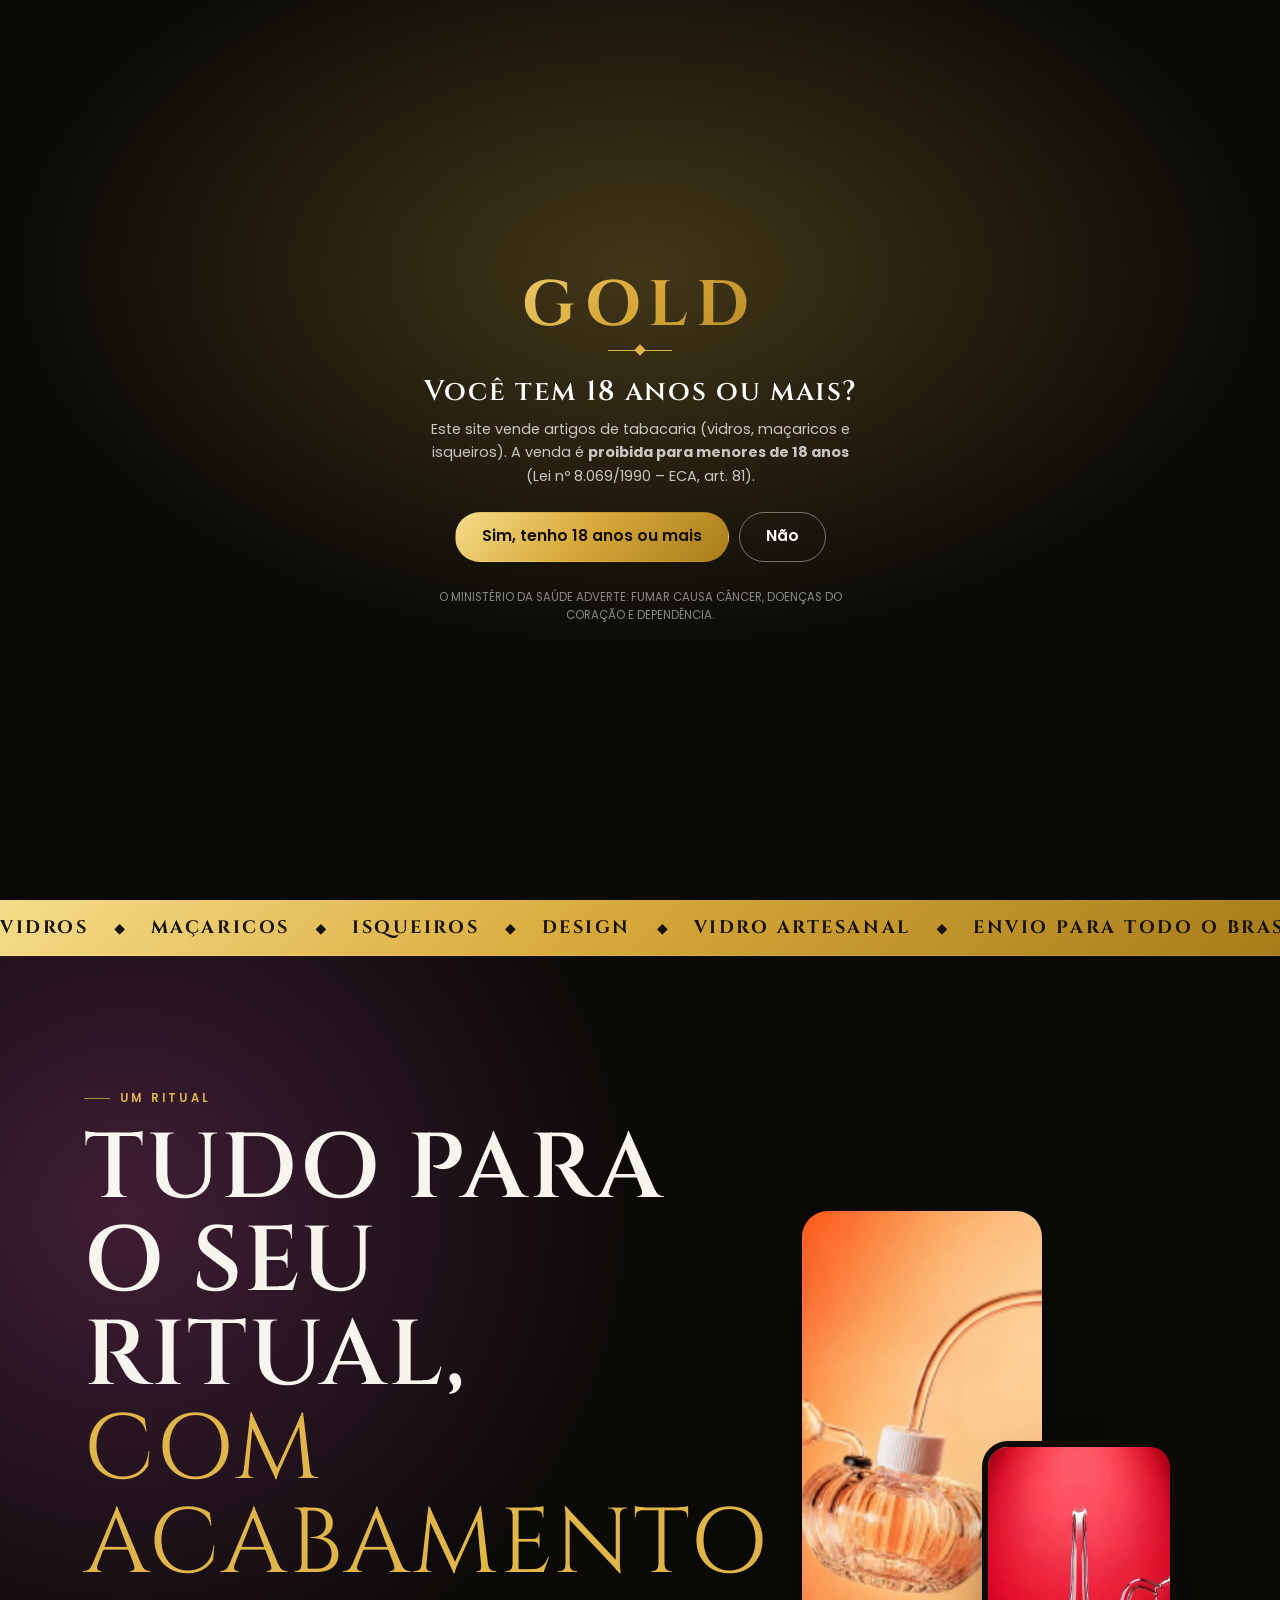
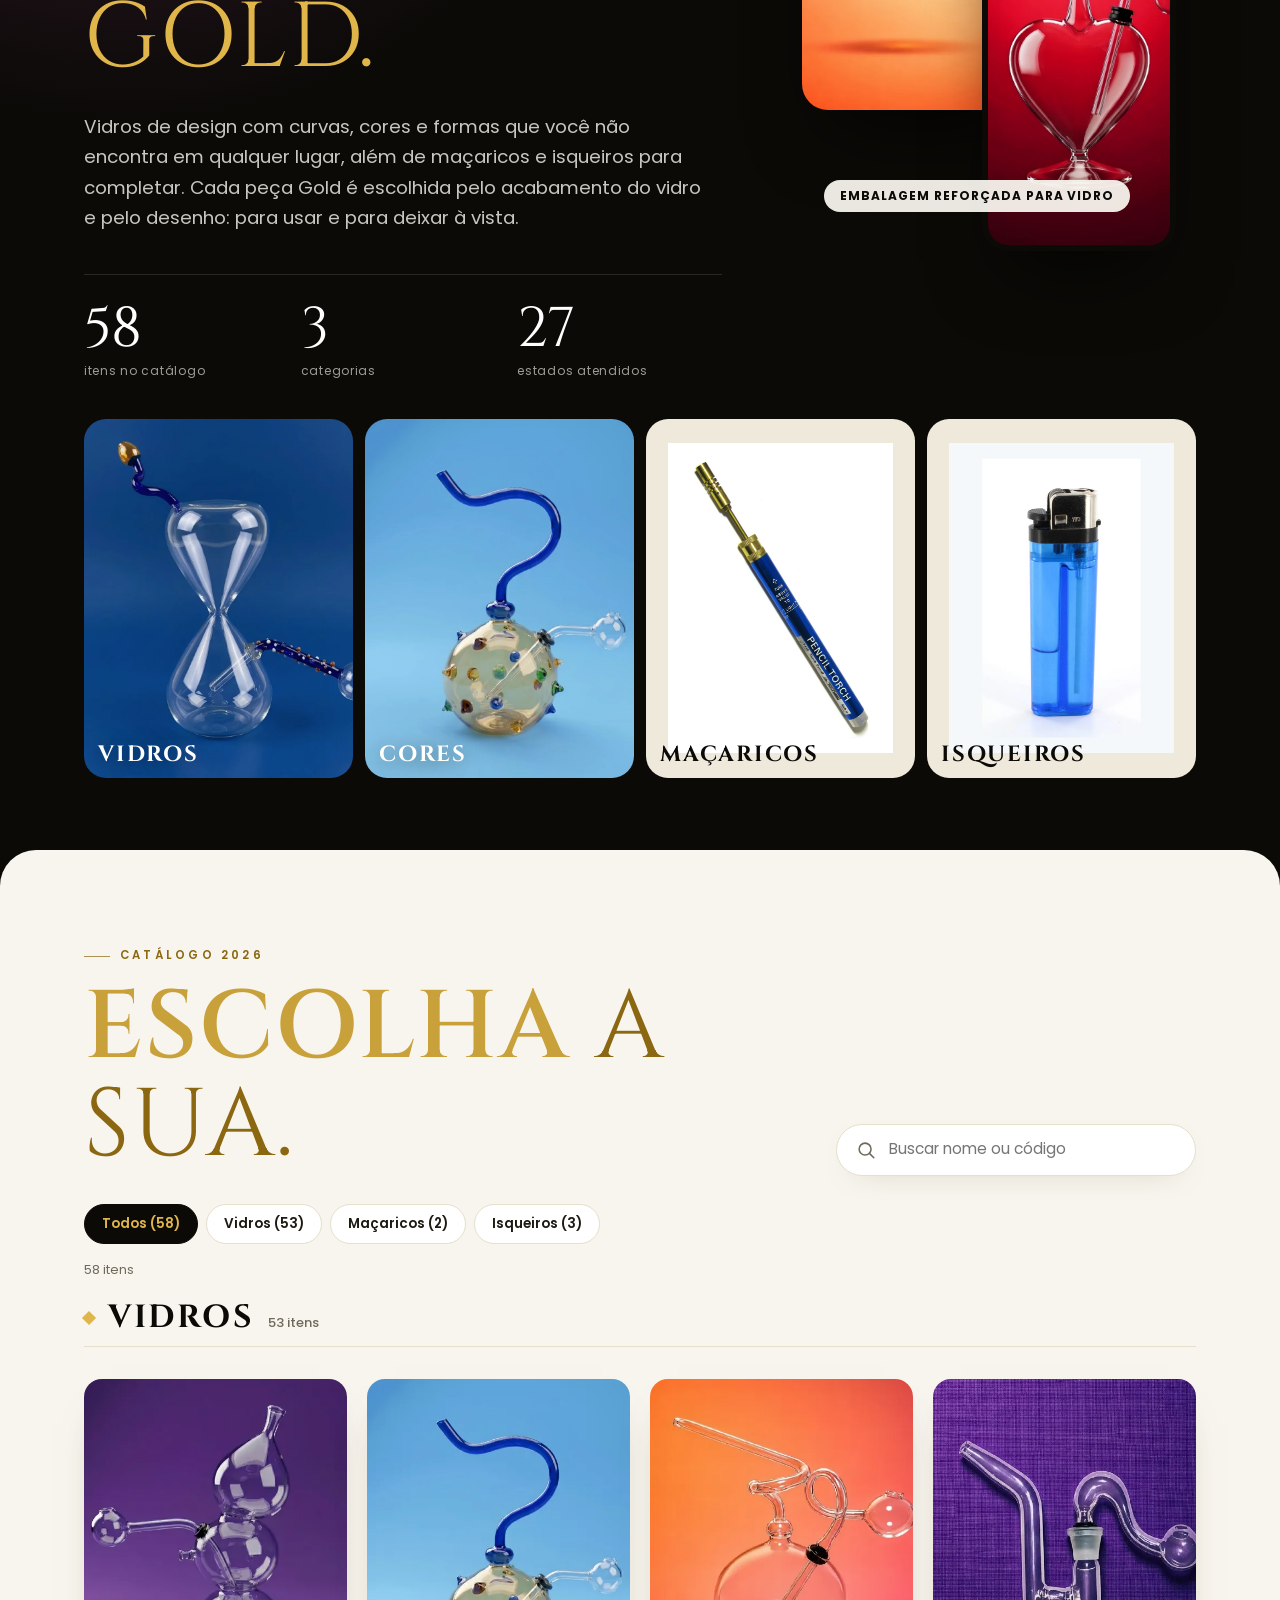
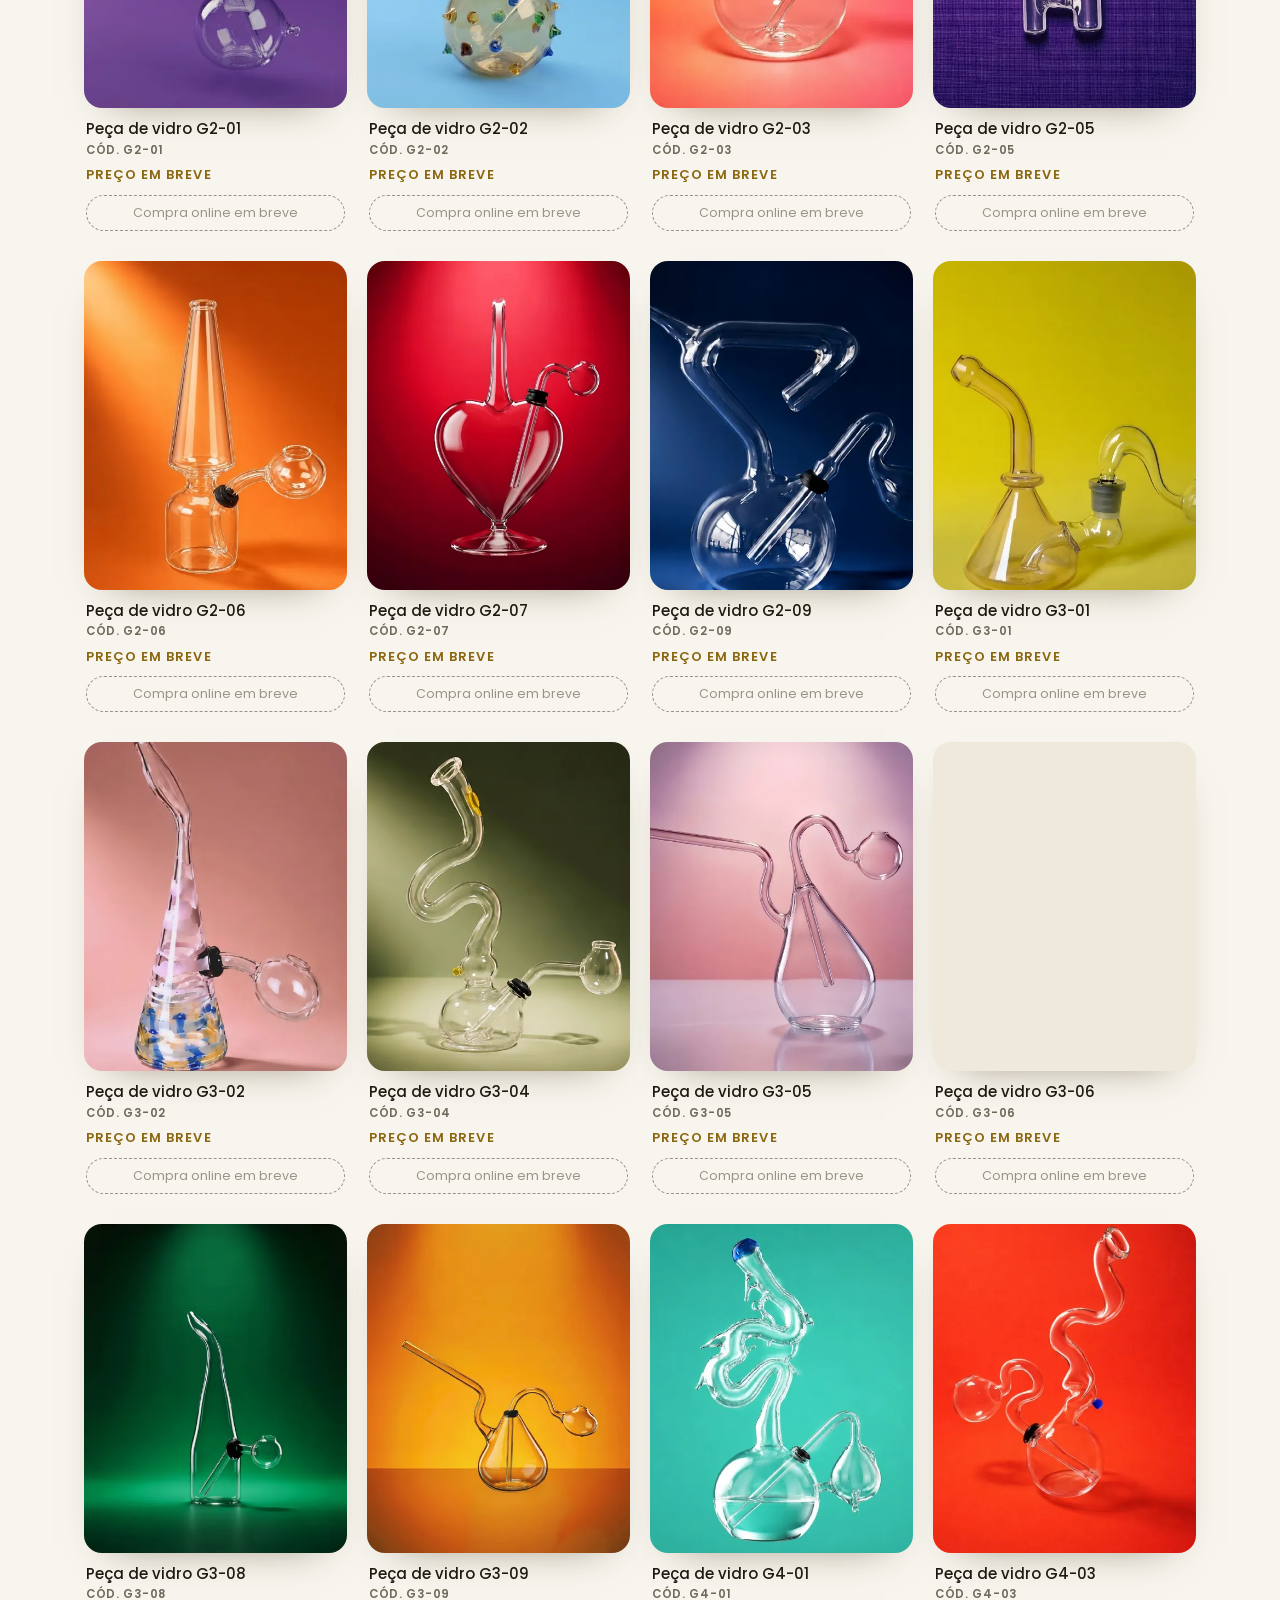
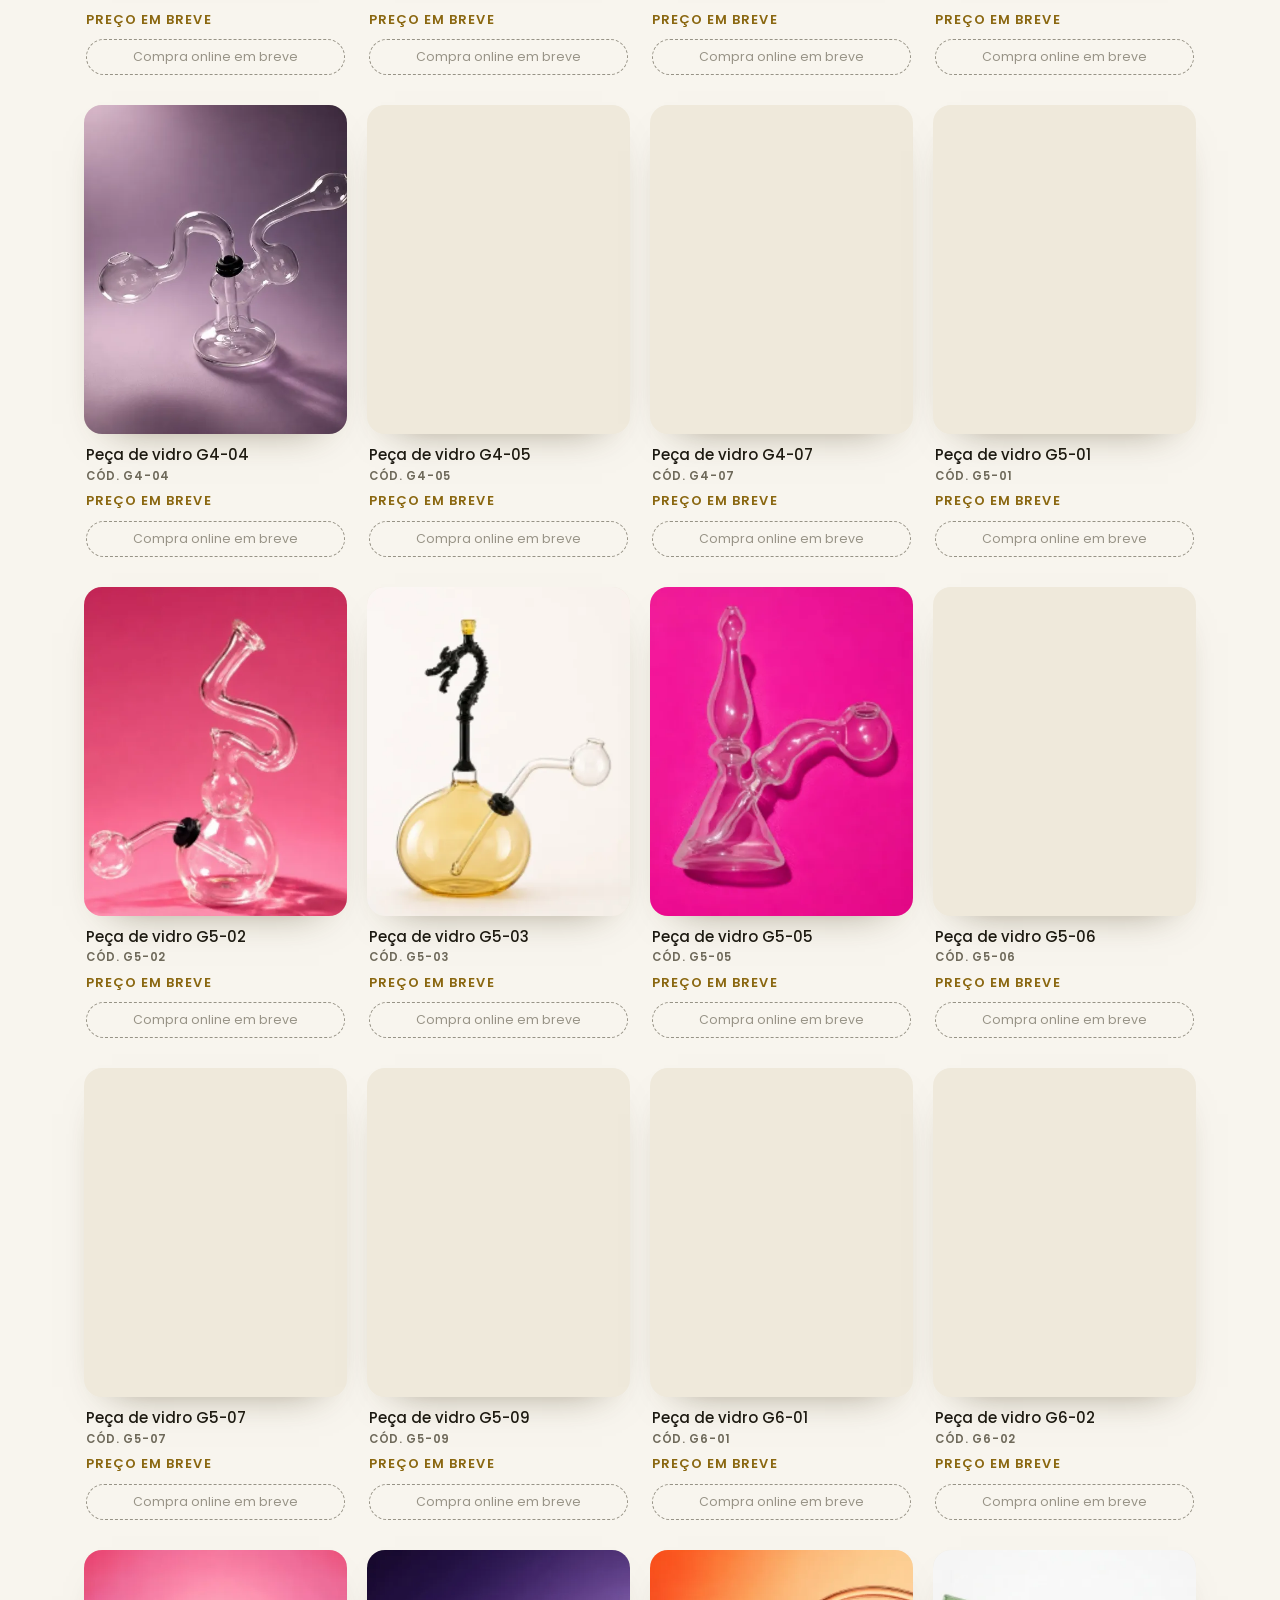
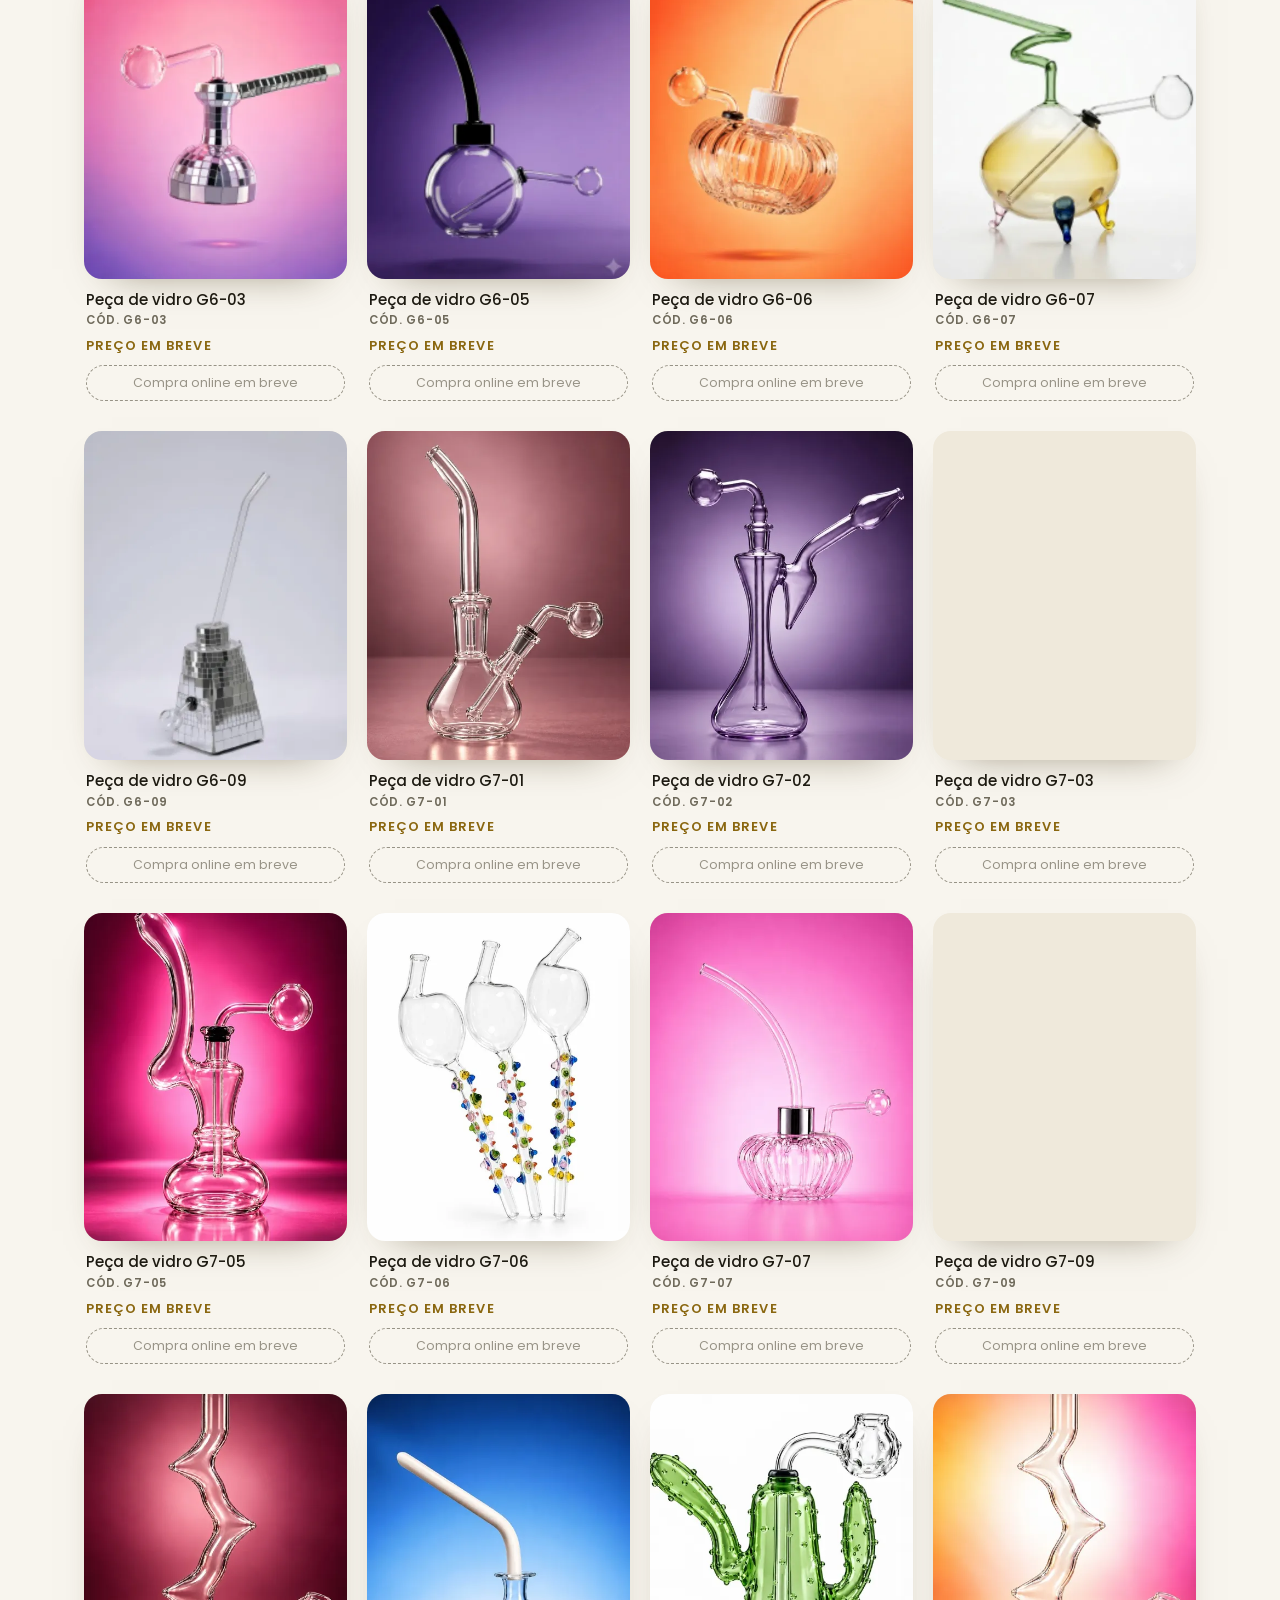
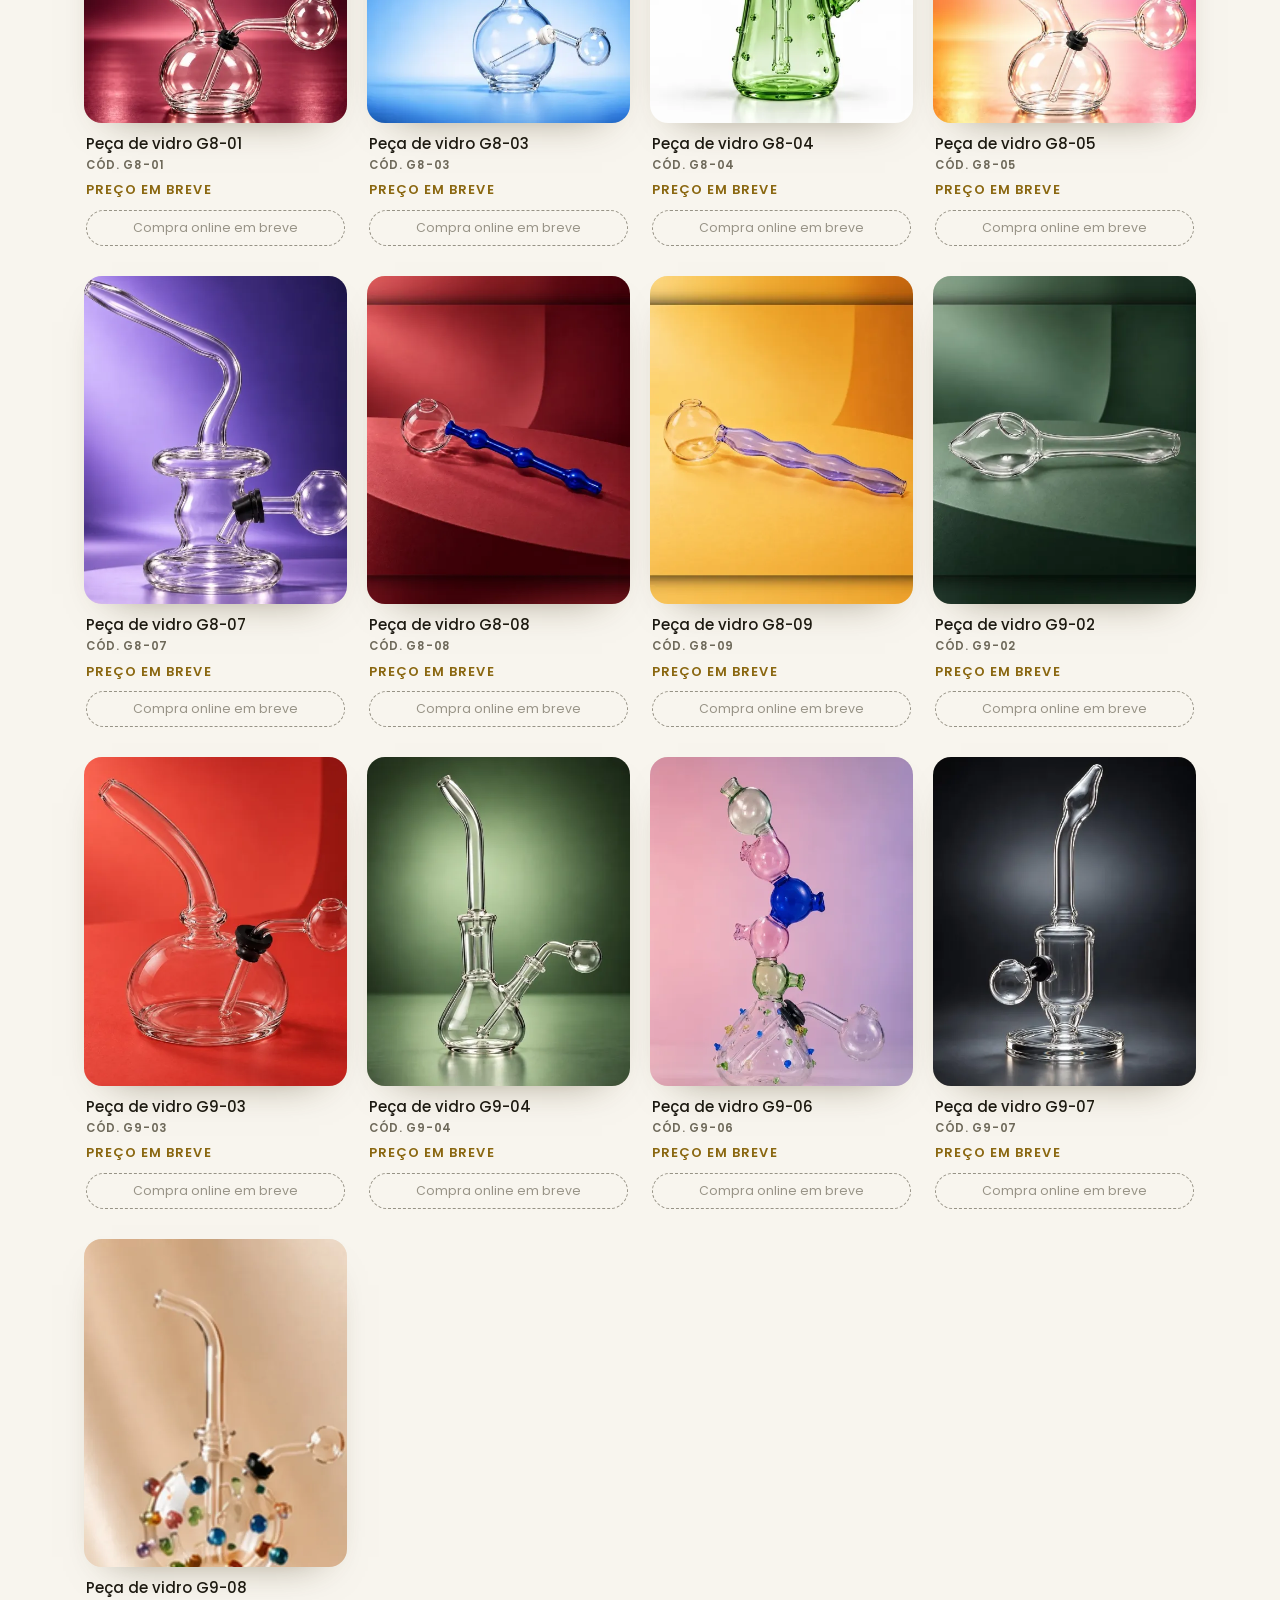
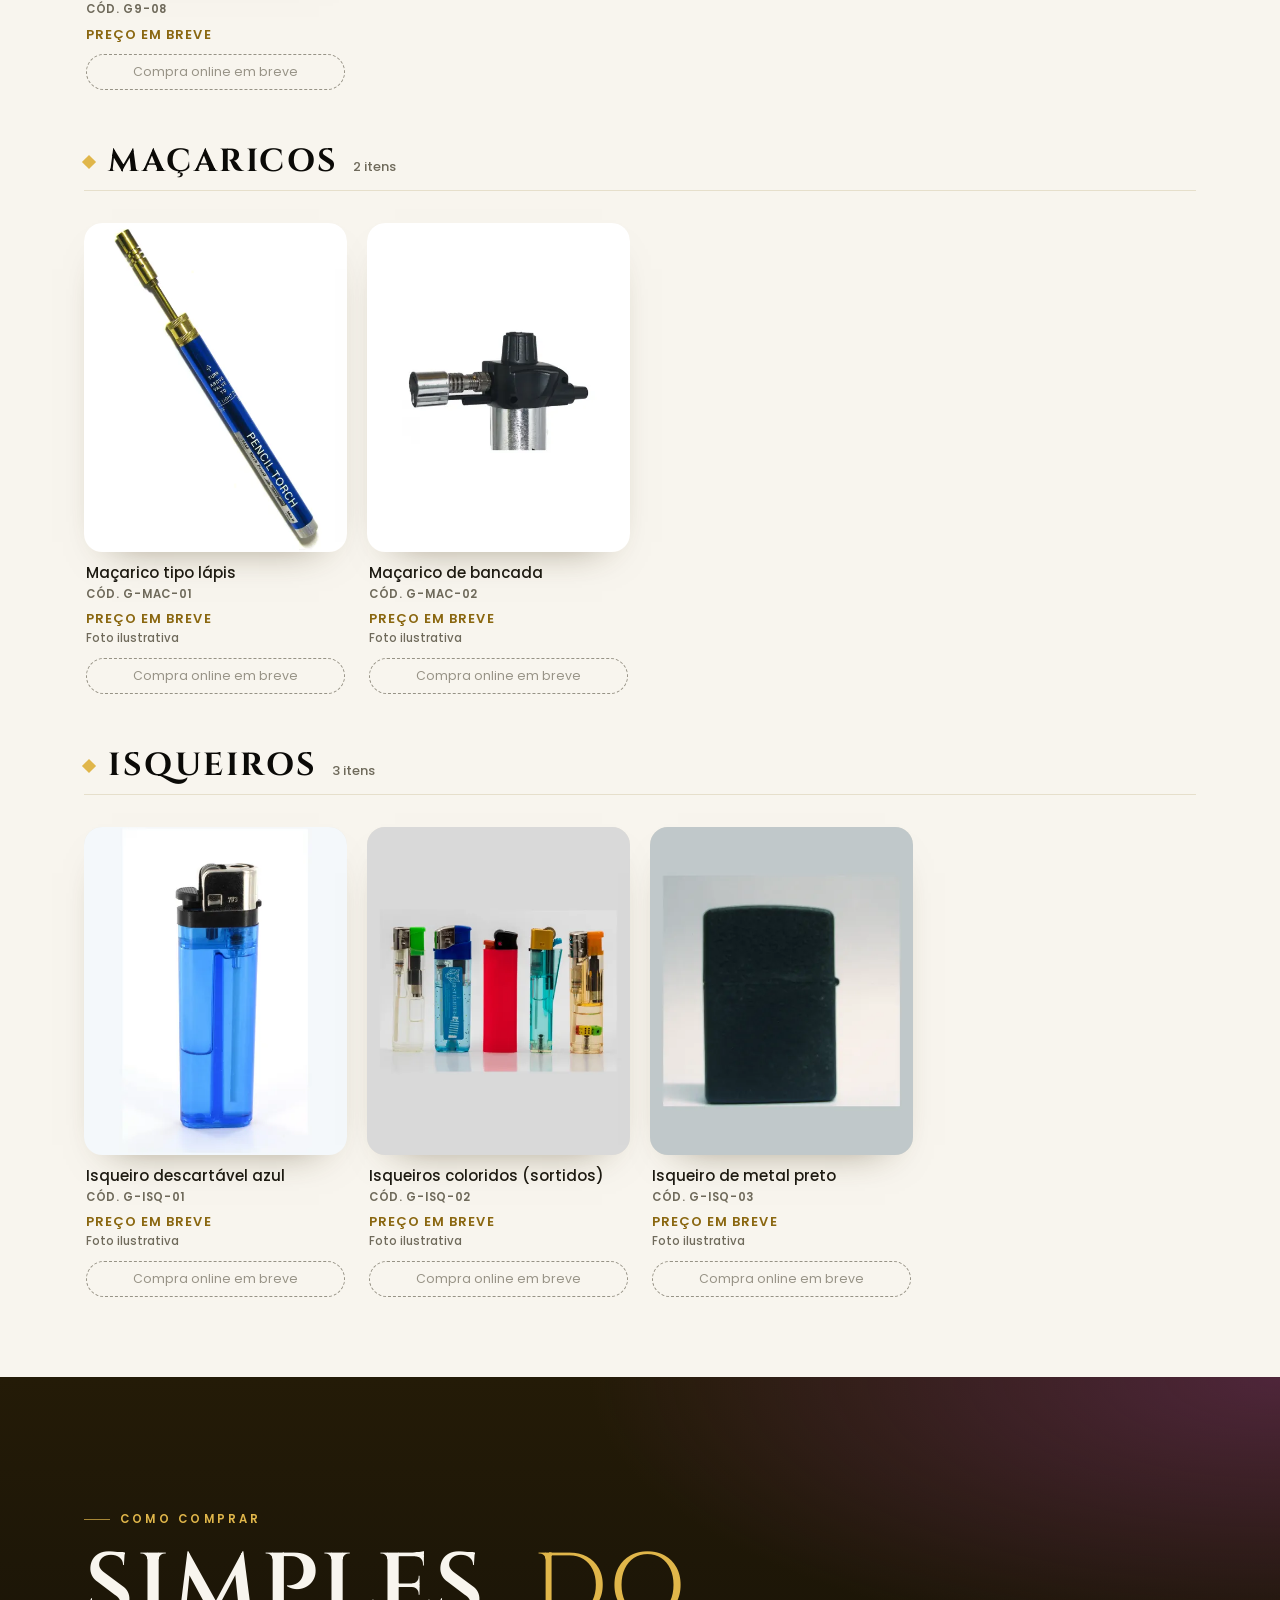
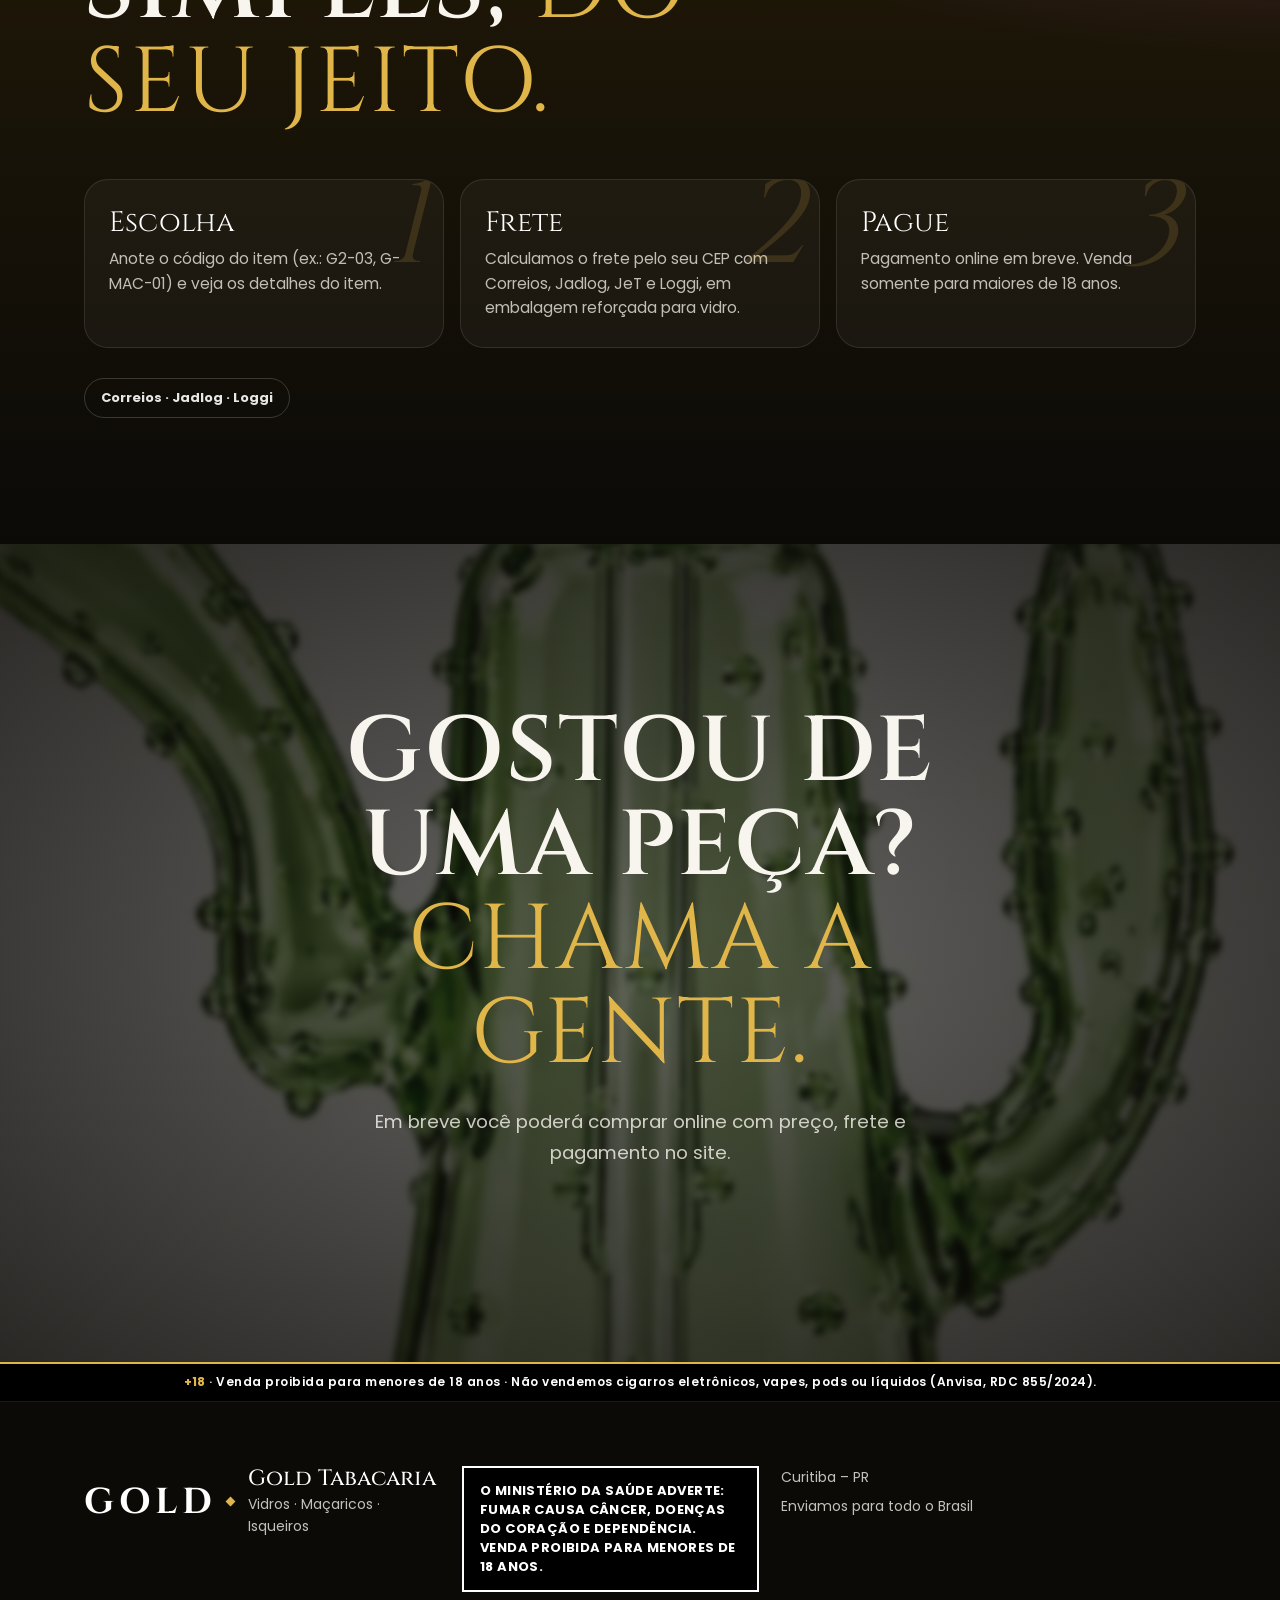
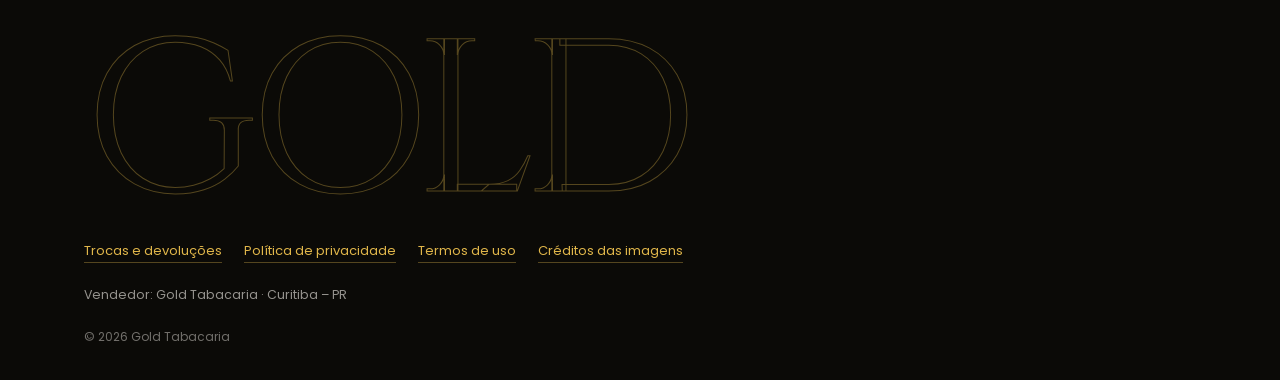
<file: termos.html>
<!doctype html><html lang="pt-BR"><head><meta charset="utf-8"><meta name="viewport" content="width=device-width, initial-scale=1">
<title>Termos de uso | Gold Tabacaria</title><meta name="theme-color" content="#0b0a07"><link rel="icon" href="favicon.svg" type="image/svg+xml">
<link rel="preconnect" href="https://fonts.googleapis.com"><link rel="preconnect" href="https://fonts.gstatic.com" crossorigin>
<link href="https://fonts.googleapis.com/css2?family=Cinzel:wght@500;600;700&family=Poppins:wght@400;500;600;700&display=swap" rel="stylesheet">
<link rel="stylesheet" href="css/style.css?v=g1"><link rel="stylesheet" href="css/gold.css?v=2">
<script>if(localStorage.getItem('gold18')!=='ok')location.replace('./');</script></head>
<body class="legal-page"><header class="legal-top"><div class="topbar__in"><a class="brand" href="./"><span class="brand__logo">GOLD<b>.</b></span><span class="brand__sub">Tabacaria</span></a><a class="legal-back" href="./">&larr; Voltar à loja</a></div></header>
<main id="conteudo"><section class="legal-hero"><div class="wrap"><p class="eyebrow">Termos de uso</p><h1 class="display">Termos de <em>uso</em></h1>
<p>Atualizada em 14 de outubro de 2026 · Gold Tabacaria · Curitiba – PR</p></div></section>
<section class="legal"><div class="wrap legal__body">
<h2>Somente maiores de 18 anos</h2><p>Este site é destinado exclusivamente a maiores de 18 anos. É proibida a venda de artigos de tabacaria a menores de 18 anos (Lei nº 8.069/1990 – ECA, arts. 81 e 243). Ao comprar, você declara ter 18 anos ou mais; podemos pedir documento com foto e recusar ou cancelar pedidos, com reembolso integral, se houver dúvida sobre a idade. A entrega deve ser recebida por maior de 18 anos.</p>
<h2>Produtos</h2><p>Vendemos peças de vidro, maçaricos, isqueiros e acessórios de tabacaria. Não vendemos cigarros eletrônicos, vapes, pods, refis ou líquidos, cuja venda é proibida no Brasil (Anvisa, RDC nº 855/2024). As fotos de vidros são do catálogo da loja; peças artesanais podem ter pequenas variações de formato e cor. As fotos de maçaricos e isqueiros são ilustrativas: modelo e marca podem variar.</p>
<h2>Preços e pagamento</h2><p>Preços em reais. O pagamento é processado pelo pagamento online (Pix, cartão ou boleto). O pedido é confirmado após a aprovação do pagamento.</p>
<h2>Envio</h2><p>Enviamos para todo o Brasil a partir de Curitiba – PR. Maçaricos e isqueiros seguem as regras de transporte de cada transportadora para itens com gás (podem ser enviados sem gás/carga e ter restrição de região ou serviço). Opções, valores e prazos são calculados pelo CEP, pelo Melhor Envio. Confira o endereço antes de pagar.</p>
<h2>Advertência</h2><p><strong>O Ministério da Saúde adverte: fumar causa câncer, doenças do coração e dependência.</strong></p>
<h2>Contato</h2><p>Gold Tabacaria · Curitiba – PR.</p></div></section></main>
<div class="warn-bar"><b>+18</b> · Venda proibida para menores de 18 anos.</div>
<footer class="footer"><div class="wrap footer__in">
<p class="ms-warning">O Ministério da Saúde adverte: fumar causa câncer, doenças do coração e dependência. Venda proibida para menores de 18 anos.</p>
<ul class="footer__list"><li>Curitiba – PR</li></ul>
<nav class="footer__legal"><a href="trocas.html">Trocas e devoluções</a><a href="privacidade.html">Política de privacidade</a><a href="termos.html">Termos de uso</a><a href="creditos.html">Créditos das imagens</a></nav>
<p class="footer__seller">Vendedor: Gold Tabacaria · Curitiba – PR</p><p class="footer__copy">© 2026 Gold Tabacaria</p></div></footer></body></html>
</file>
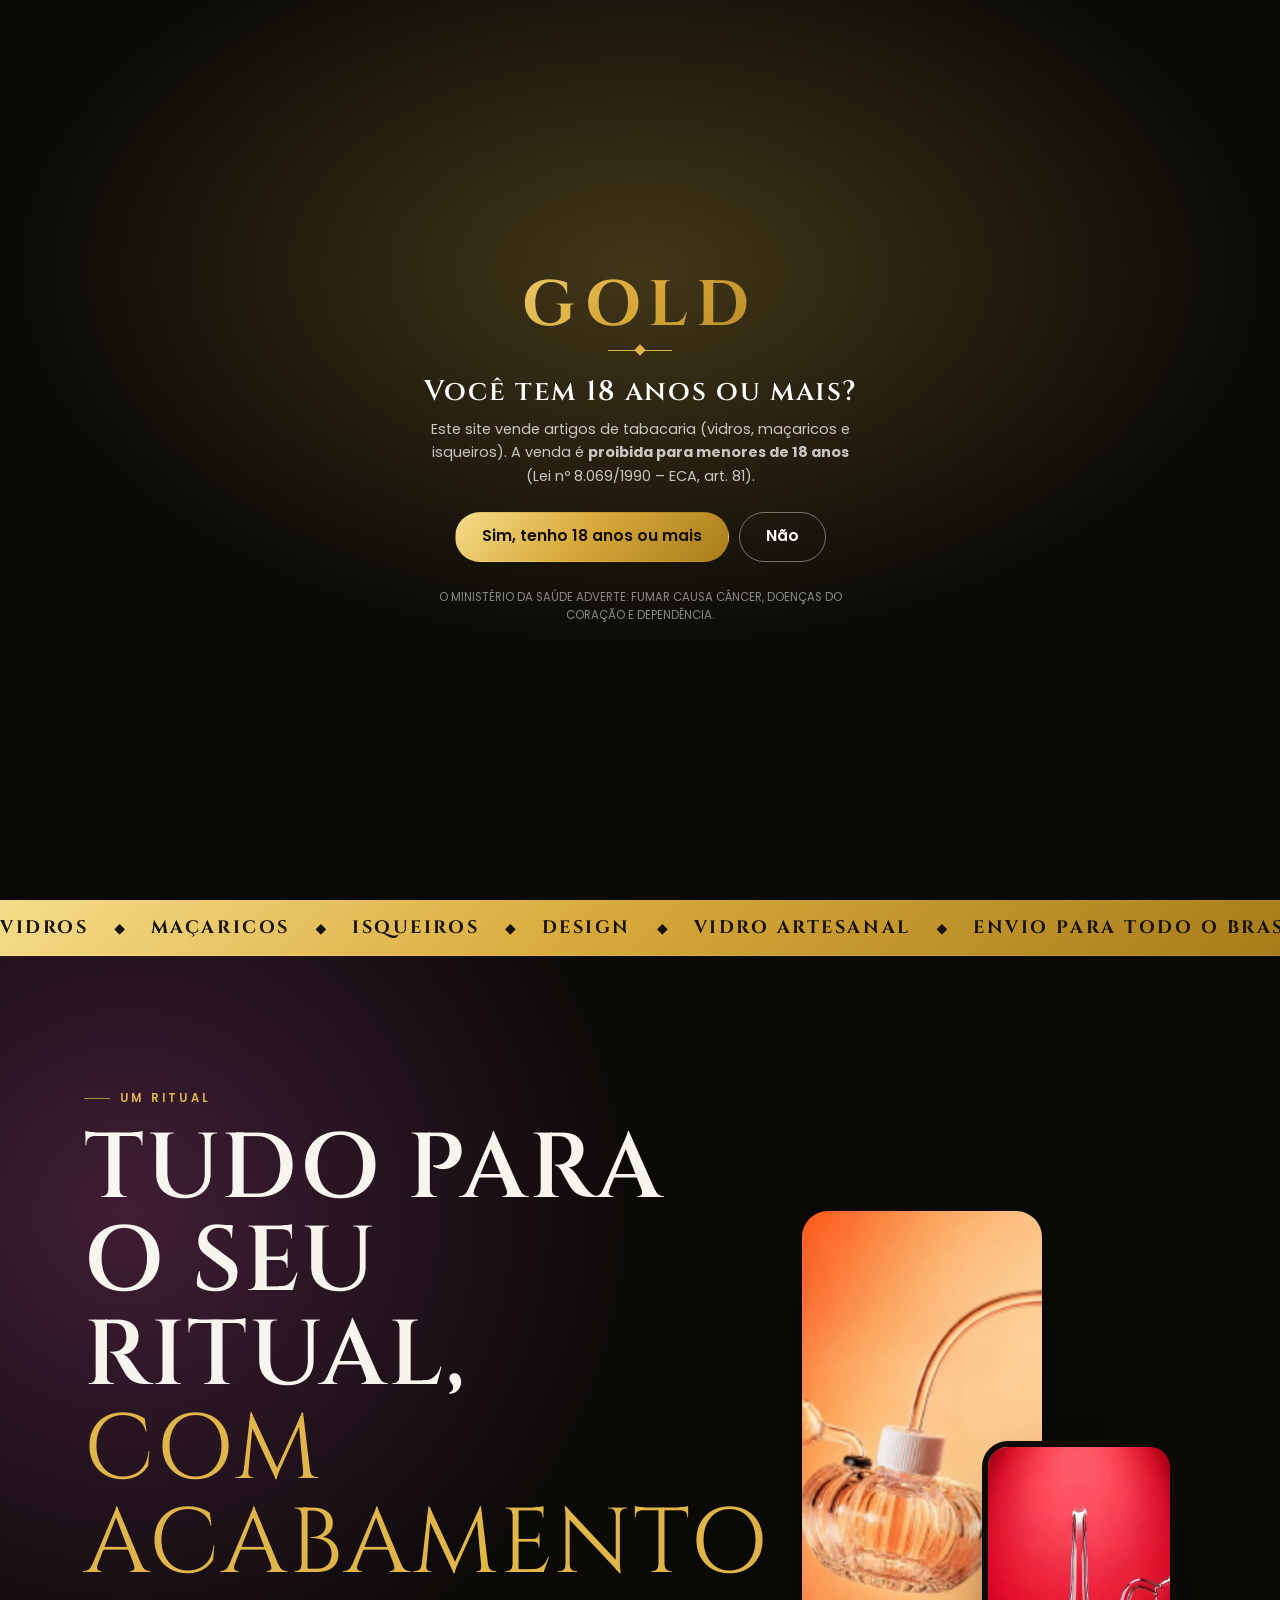
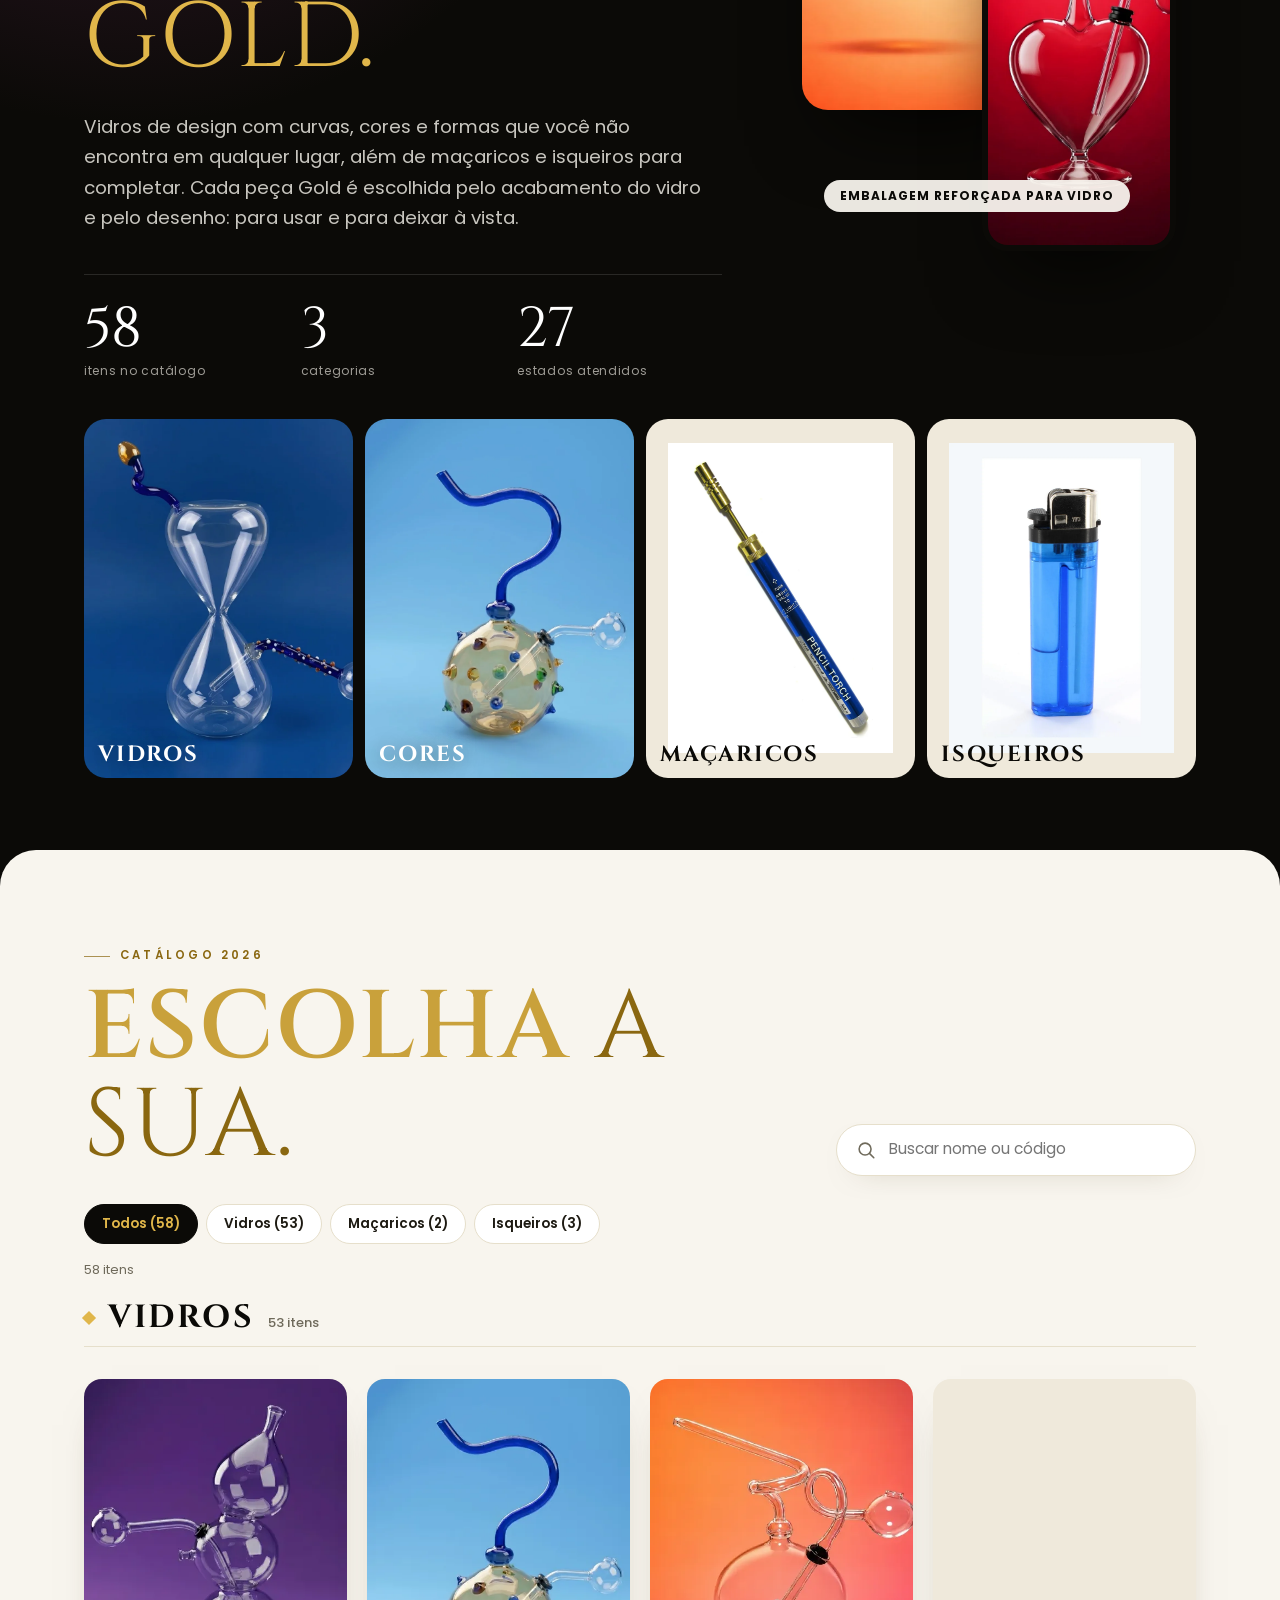
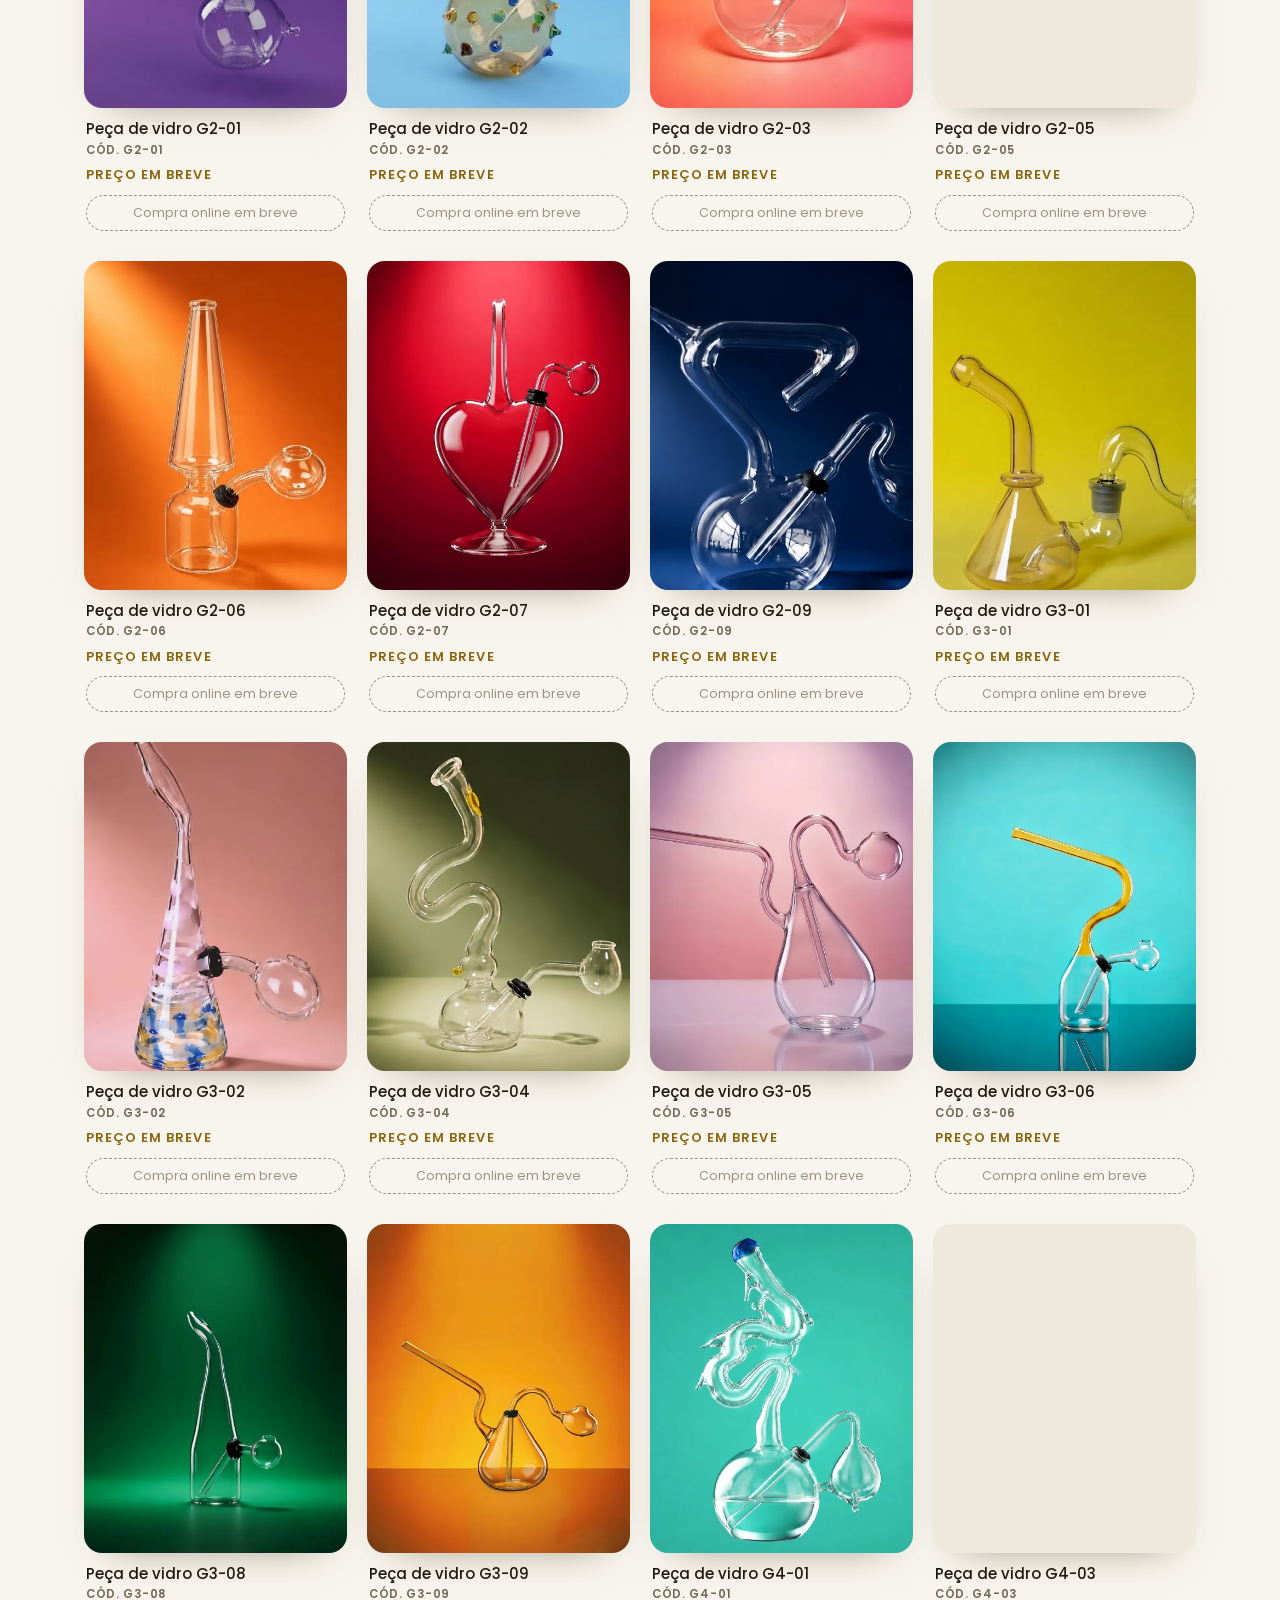
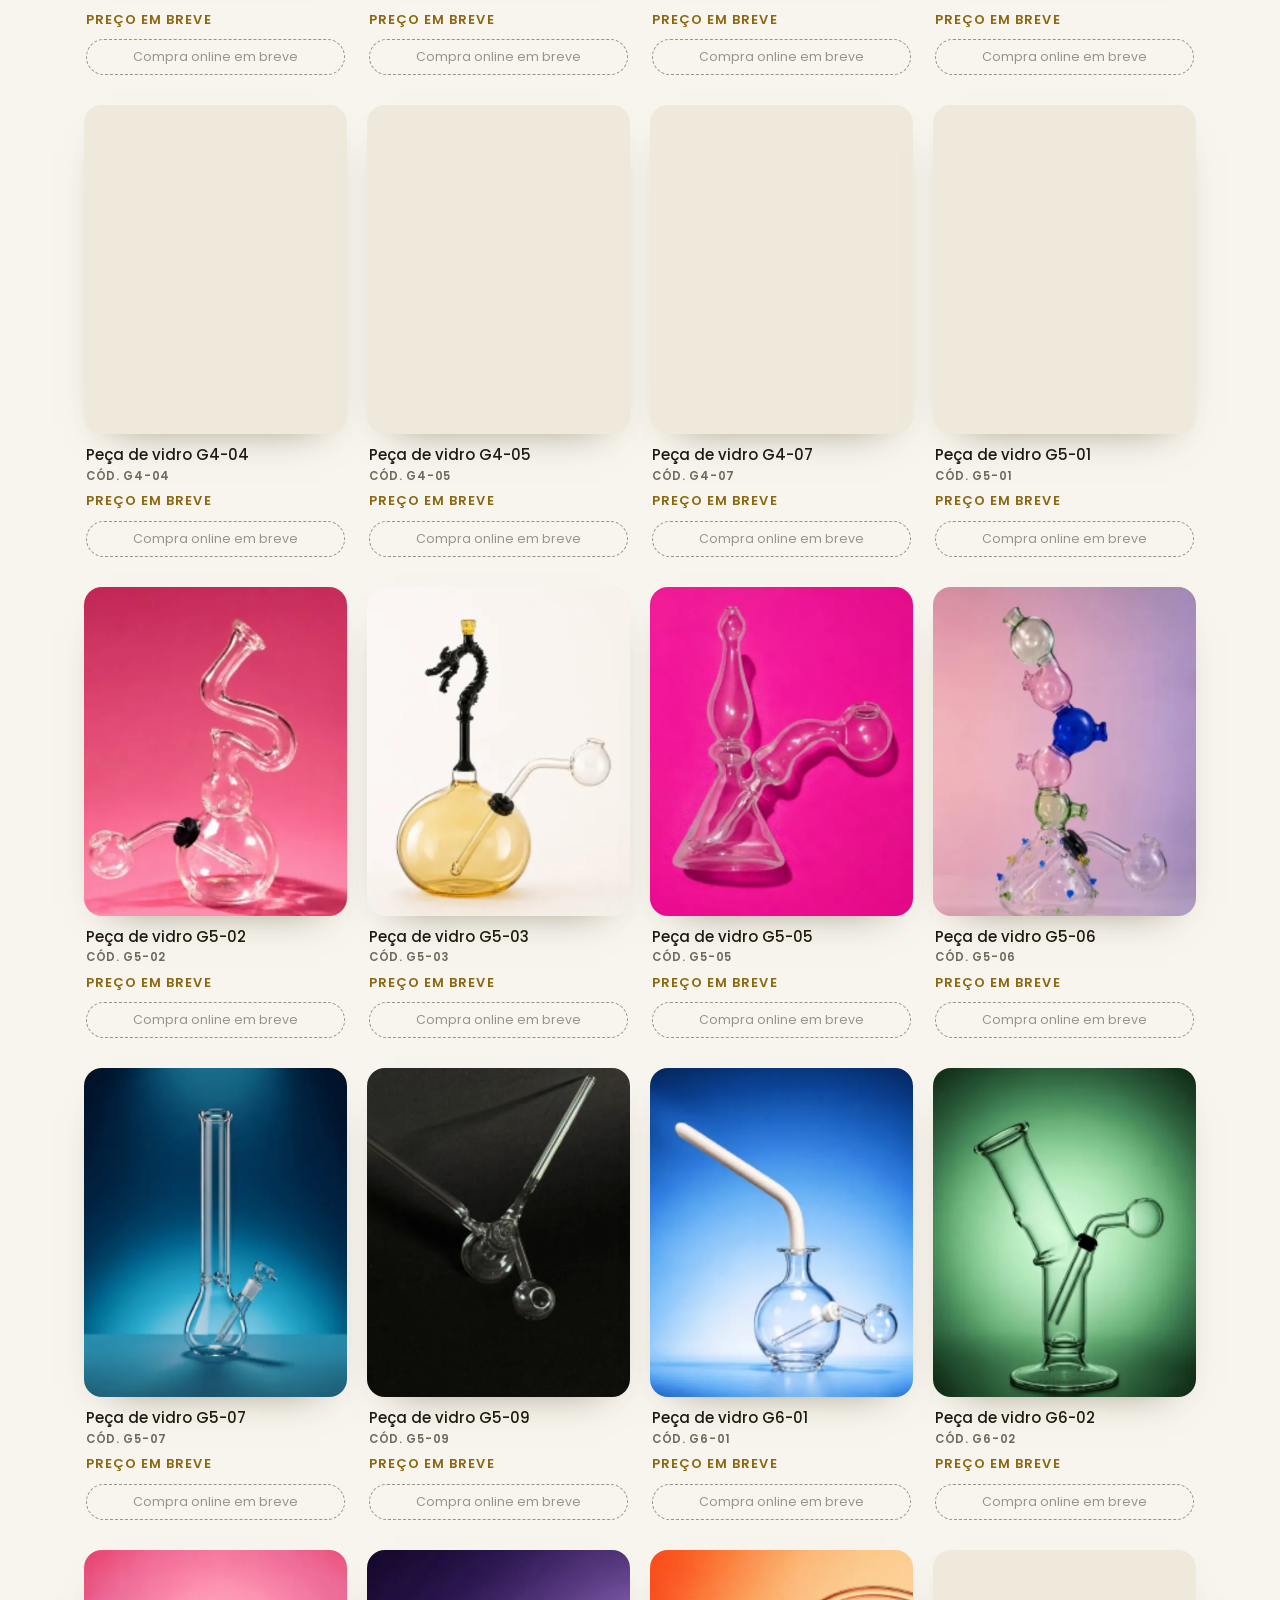
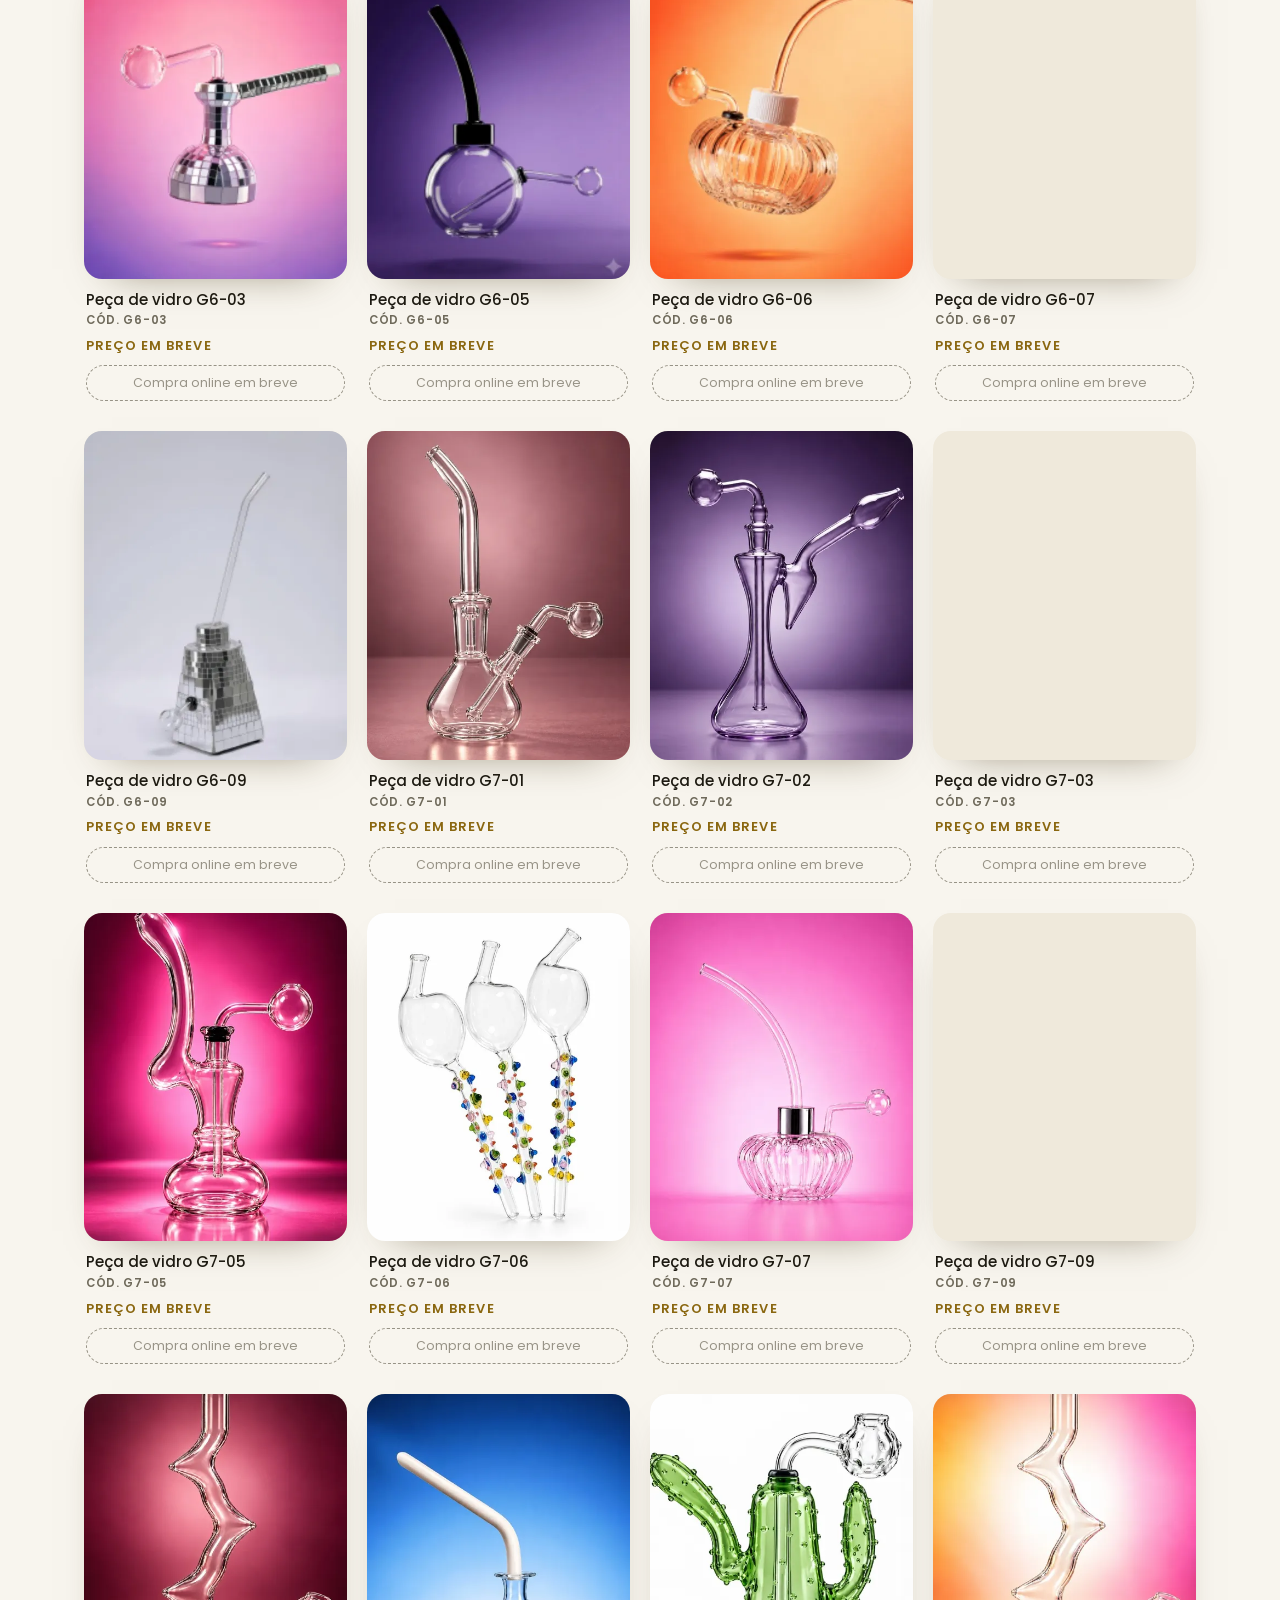
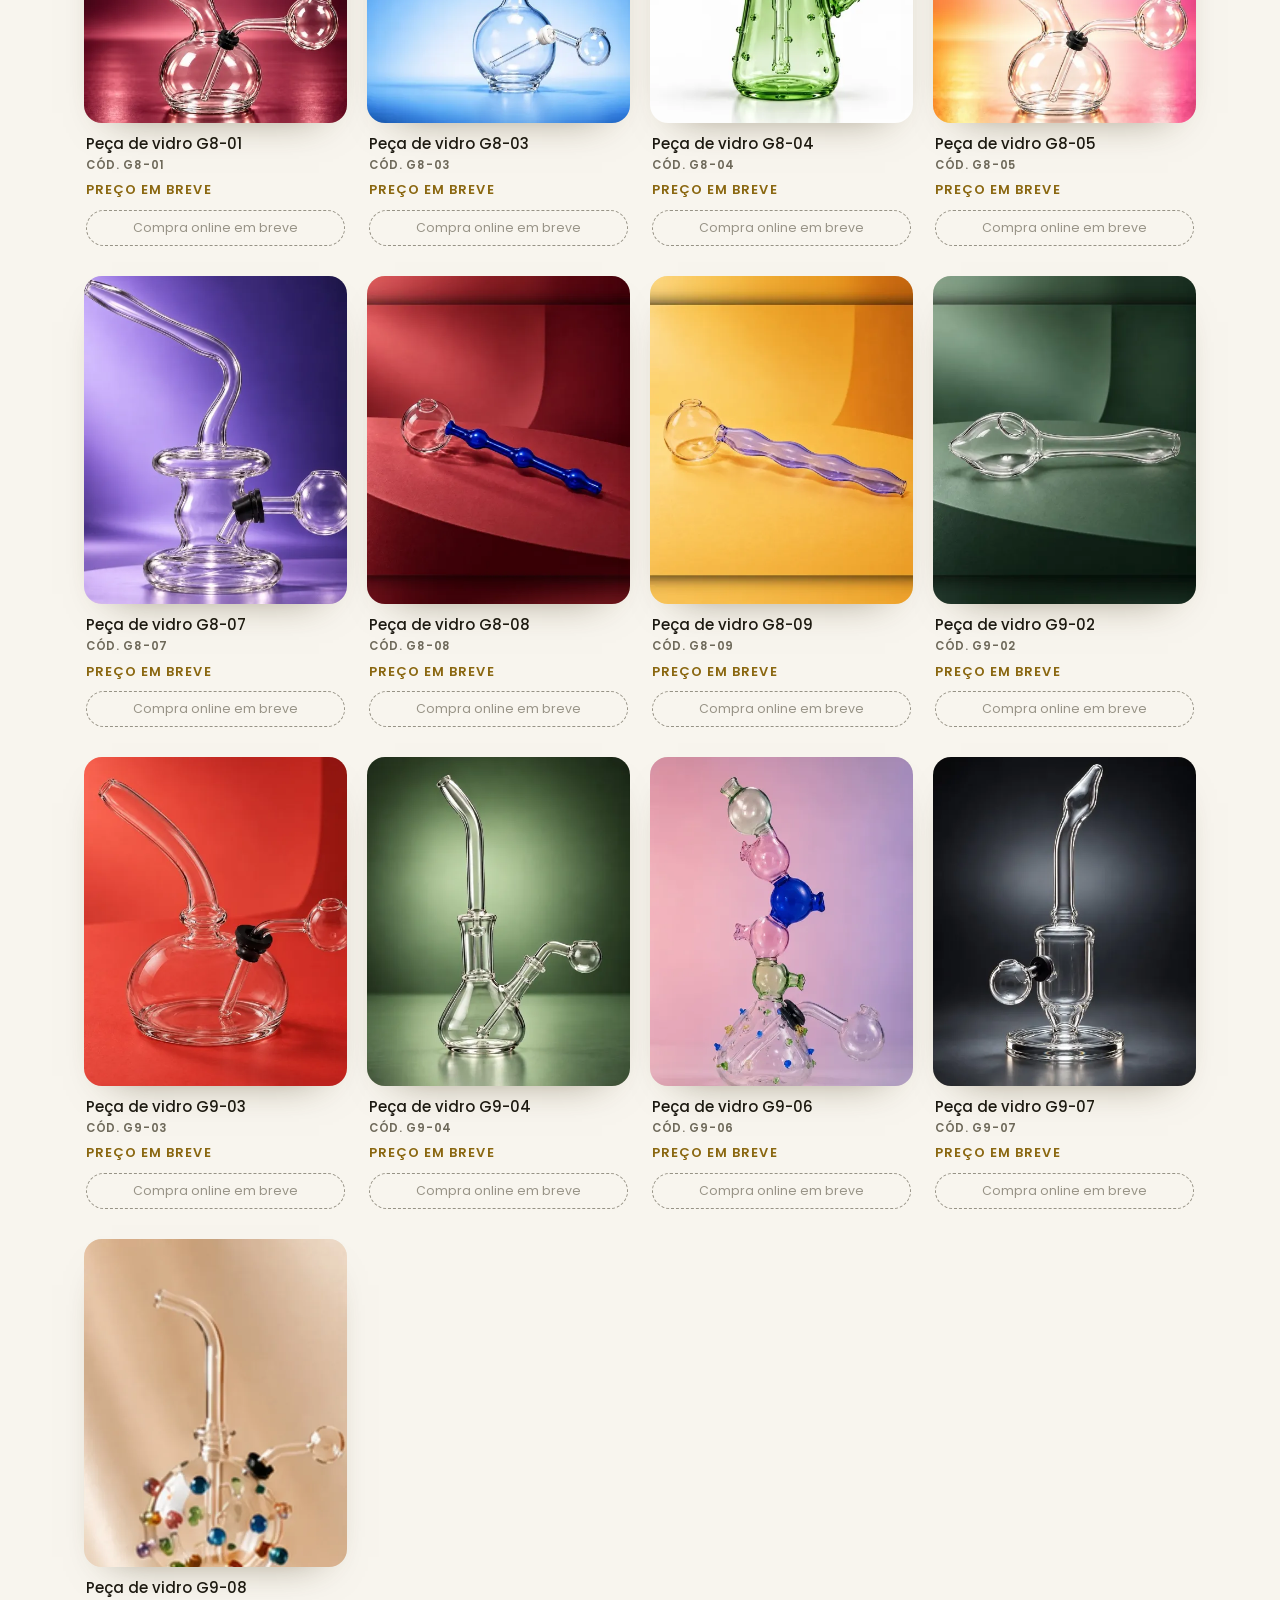
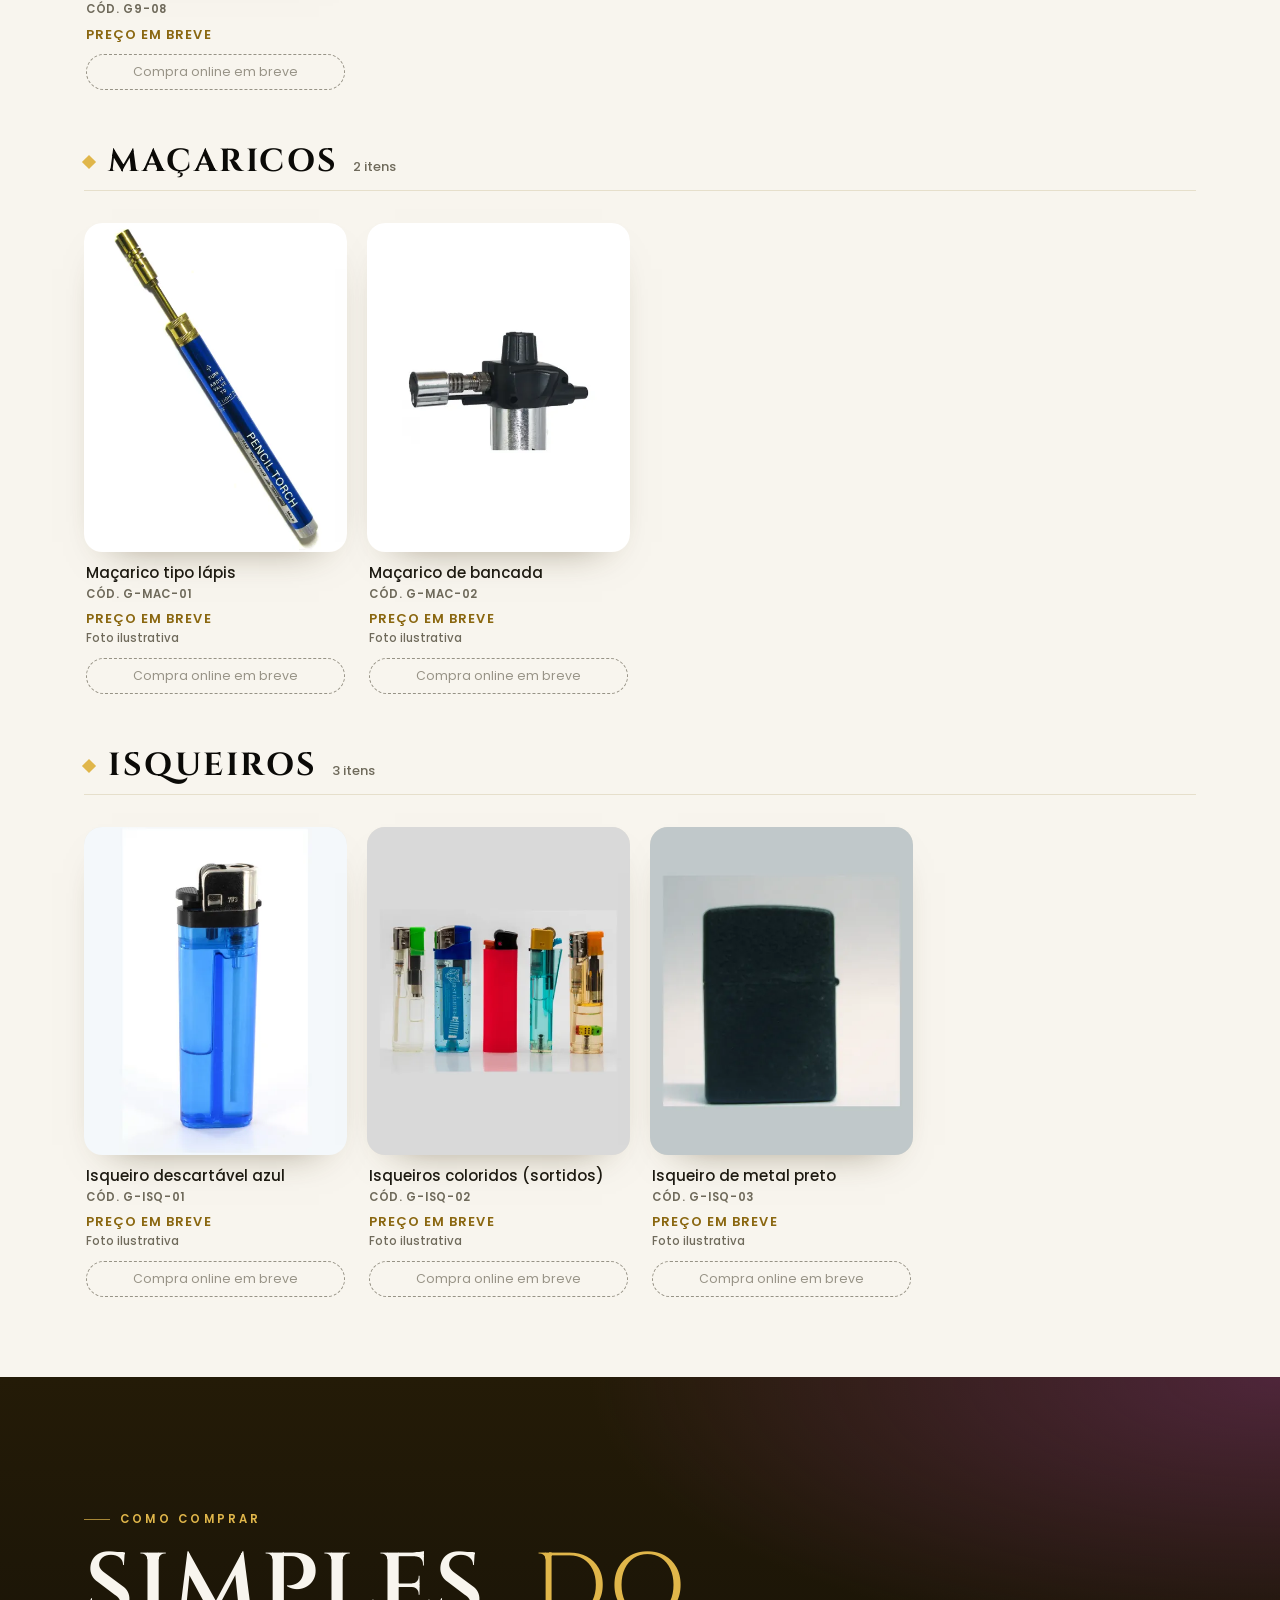
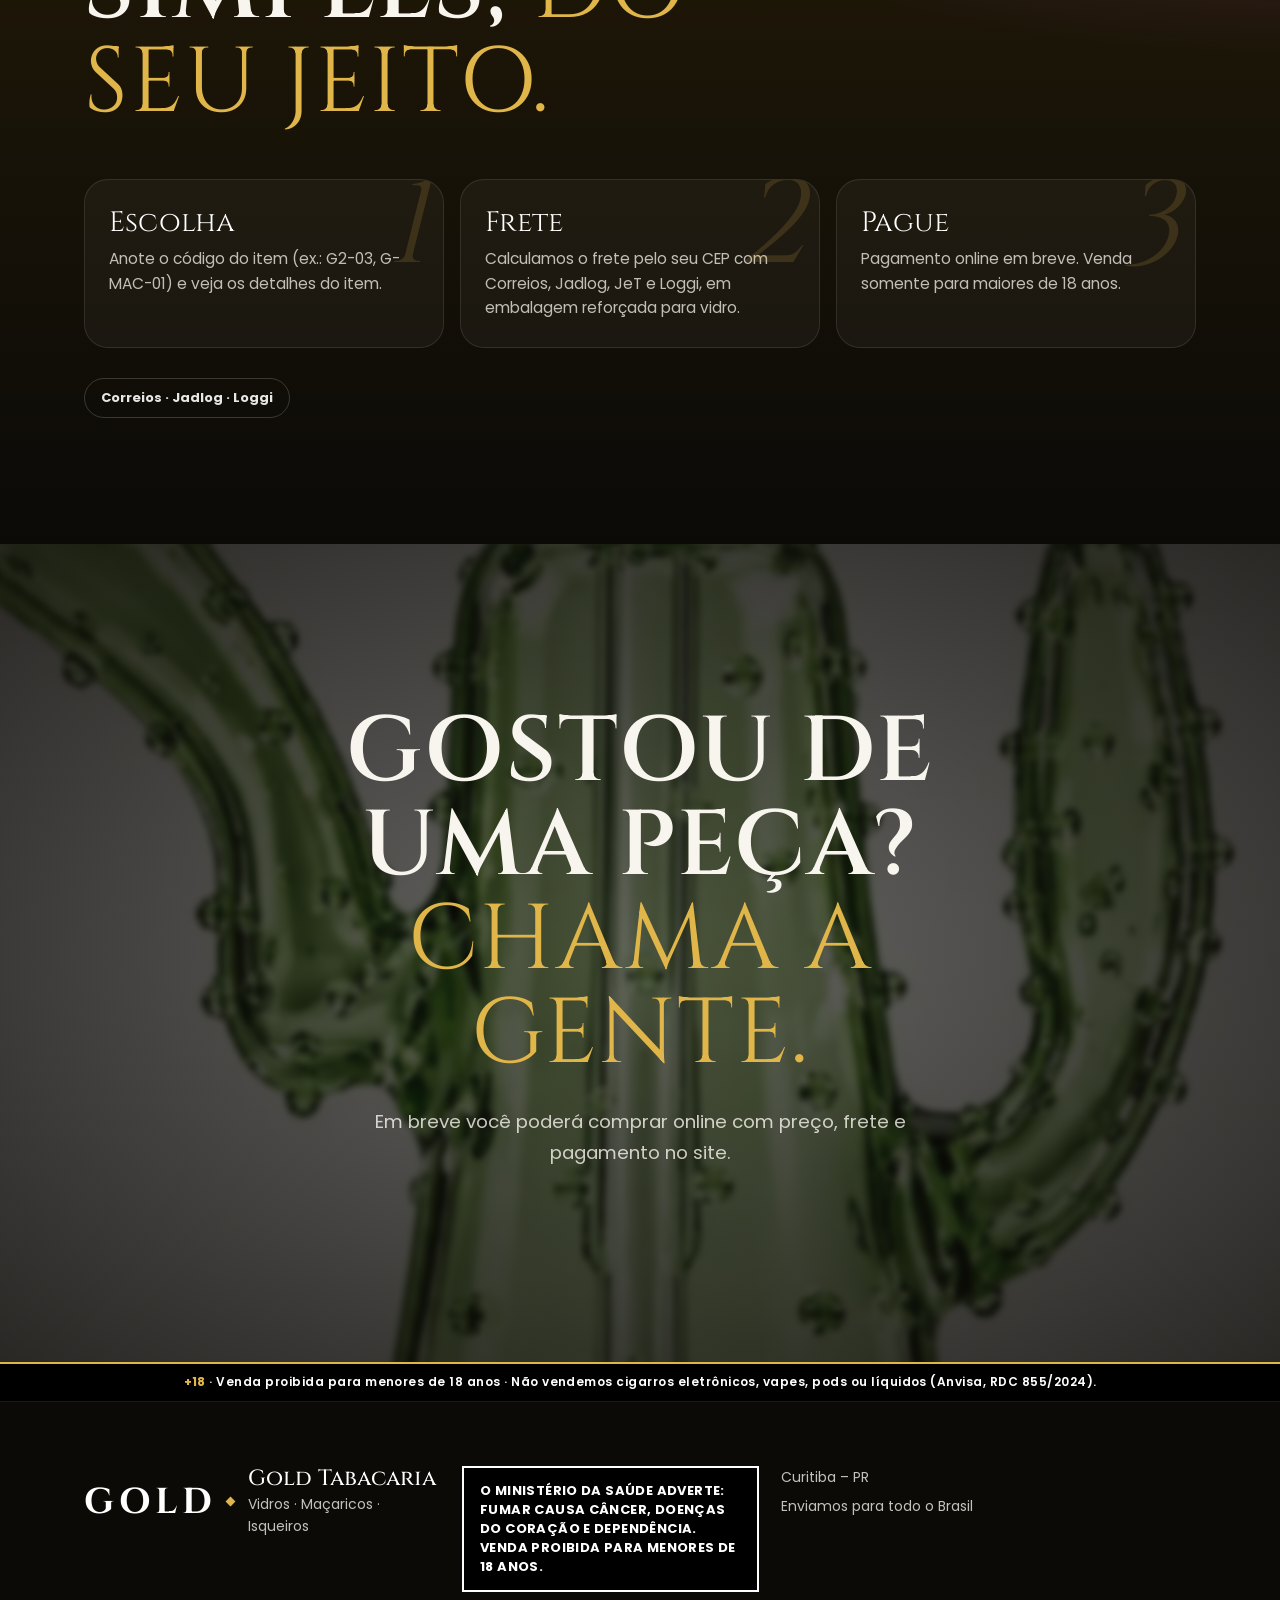
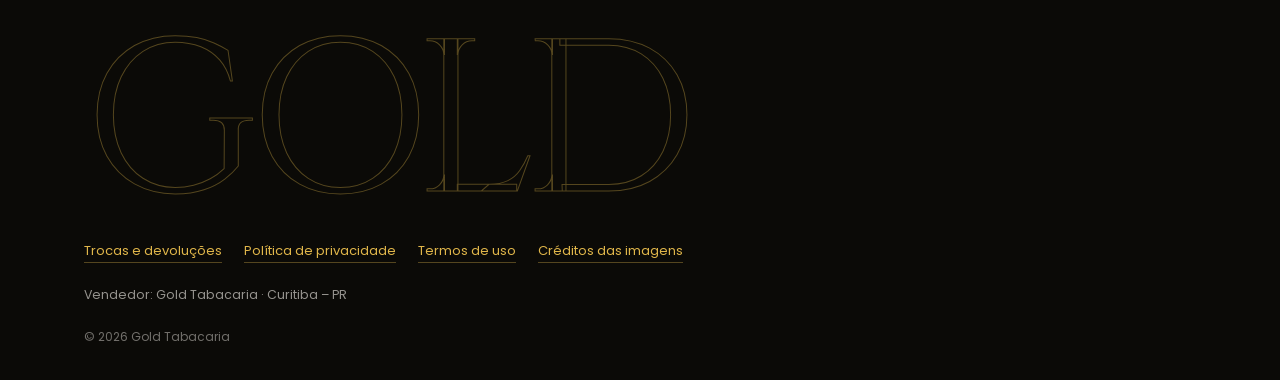
<file: trocas.html>
<!doctype html><html lang="pt-BR"><head><meta charset="utf-8"><meta name="viewport" content="width=device-width, initial-scale=1">
<title>Trocas e devoluções | Gold Tabacaria</title><meta name="theme-color" content="#0b0a07"><link rel="icon" href="favicon.svg" type="image/svg+xml">
<link rel="preconnect" href="https://fonts.googleapis.com"><link rel="preconnect" href="https://fonts.gstatic.com" crossorigin>
<link href="https://fonts.googleapis.com/css2?family=Cinzel:wght@500;600;700&family=Poppins:wght@400;500;600;700&display=swap" rel="stylesheet">
<link rel="stylesheet" href="css/style.css?v=g1"><link rel="stylesheet" href="css/gold.css?v=2">
<script>if(localStorage.getItem('gold18')!=='ok')location.replace('./');</script></head>
<body class="legal-page"><header class="legal-top"><div class="topbar__in"><a class="brand" href="./"><span class="brand__logo">GOLD<b>.</b></span><span class="brand__sub">Tabacaria</span></a><a class="legal-back" href="./">&larr; Voltar à loja</a></div></header>
<main id="conteudo"><section class="legal-hero"><div class="wrap"><p class="eyebrow">Trocas e devoluções</p><h1 class="display">Trocas e <em>devoluções</em></h1>
<p>Atualizada em 14 de outubro de 2026 · Gold Tabacaria · Curitiba – PR</p></div></section>
<section class="legal"><div class="wrap legal__body">
<h2>Direito de arrependimento (7 dias)</h2><p>Compras feitas pelo site podem ser canceladas em até 7 dias corridos após o recebimento (Código de Defesa do Consumidor, art. 49), com reembolso integral do valor pago, inclusive o frete. Fale com a gente pelo  informando o número do pedido.</p>
<h2>Peça quebrada ou com defeito</h2><p>Peças de vidro viajam em embalagem reforçada; maçaricos e isqueiros também seguem embalados com proteção. Se a peça chegar quebrada, trincada ou com defeito, avise em até 7 dias após o recebimento pelo WhatsApp, com fotos da peça e da embalagem. Enviamos outra peça igual ou devolvemos o valor, sem custo para você.</p>
<h2>Como devolver</h2><p>A peça deve voltar na embalagem original, bem protegida. Combinamos a postagem reversa pelo WhatsApp; o frete de devolução por arrependimento ou defeito é por nossa conta.</p>
<h2>Reembolso</h2><p>O reembolso é feito pelo pagamento online, no mesmo meio de pagamento (Pix, cartão ou boleto), em até 10 dias úteis após recebermos a peça de volta. No cartão, o estorno pode aparecer em até duas faturas, conforme o banco.</p></div></section></main>
<div class="warn-bar"><b>+18</b> · Venda proibida para menores de 18 anos.</div>
<footer class="footer"><div class="wrap footer__in">
<p class="ms-warning">O Ministério da Saúde adverte: fumar causa câncer, doenças do coração e dependência. Venda proibida para menores de 18 anos.</p>
<ul class="footer__list"><li>Curitiba – PR</li></ul>
<nav class="footer__legal"><a href="trocas.html">Trocas e devoluções</a><a href="privacidade.html">Política de privacidade</a><a href="termos.html">Termos de uso</a><a href="creditos.html">Créditos das imagens</a></nav>
<p class="footer__seller">Vendedor: Gold Tabacaria · Curitiba – PR</p><p class="footer__copy">© 2026 Gold Tabacaria</p></div></footer></body></html>
</file>
<file: css/style.css>
/* Gold Tabacaria — base do layout */
:root{
  --ink:#0b0a07; --ink-2:#17130b; --plum:#b98c26; --plum-2:#d4a63a; --plum-3:#241b07;
  --rose:#e8c766; --rose-2:#f0d890; --blush:#f8eed2; --gold:#e0b64a;
  --cream:#f8f5ee; --cream-2:#efe9db; --sand:#e4dac4; --text:#1d1a12; --muted:#6f6a5b; --line:#e6dfcb;
  --wa:#1f9d55; --mp:#009ee3; --radius:18px;
  --serif:"Fraunces", Georgia, "Times New Roman", serif;
  --sans:"Manrope", system-ui, -apple-system, "Segoe UI", Roboto, Arial, sans-serif;
  --ease-out:cubic-bezier(.16,1,.3,1);
  --pad:clamp(18px,5vw,64px);
}
*{box-sizing:border-box}
html{-webkit-text-size-adjust:100%}
html.lenis,html.lenis body{height:auto}
.lenis.lenis-smooth{scroll-behavior:auto!important}
.lenis.lenis-stopped{overflow:hidden}
body{margin:0;background:var(--ink);color:var(--cream);font:400 15.5px/1.6 var(--sans);-webkit-font-smoothing:antialiased;overflow-x:hidden}
img,video,canvas{max-width:100%;display:block}
button{font:inherit;color:inherit;cursor:pointer}
a{color:inherit}
[hidden]{display:none!important}
.wrap{width:100%;max-width:1240px;margin:0 auto;padding:0 var(--pad)}
.skip{position:absolute;left:-999px}.skip:focus{left:12px;top:12px;background:#fff;color:var(--ink);padding:8px 12px;z-index:200}
.ic-line{width:22px;height:22px;fill:none;stroke:currentColor;stroke-width:1.7;stroke-linecap:round;stroke-linejoin:round}
.ic-line .fill{fill:currentColor;stroke:none}
.ic{width:20px;height:20px}
:focus-visible{outline:2px solid var(--gold);outline-offset:3px}

.eyebrow{display:inline-flex;align-items:center;gap:10px;margin:0 0 18px;font:600 11.5px/1 var(--sans);letter-spacing:.28em;text-transform:uppercase;color:var(--gold)}
.eyebrow::before{content:"";width:26px;height:1px;background:currentColor;opacity:.7}
.hero__eyebrow::before{display:none}
.eyebrow--plum{color:var(--plum-2)}
.display{margin:0;font:300 clamp(40px,8.4vw,92px)/.98 var(--serif);letter-spacing:-.025em;font-variation-settings:"opsz" 144}
.display em{font-style:italic;font-weight:400;color:var(--rose)}
.display--ink{color:var(--plum)}
.display--ink em{color:var(--plum-2)}
.lead{font-size:clamp(16px,1.6vw,18.5px);line-height:1.65;color:rgba(248,245,238,.8);max-width:34em;margin:26px 0 0}

/* ------------ topbar ------------ */
.topbar{position:fixed;inset:0 0 auto 0;z-index:60;color:#fff;transition:background .4s,backdrop-filter .4s,box-shadow .4s}
.topbar::before{content:"";position:absolute;inset:0 0 auto 0;height:150%;z-index:-1;pointer-events:none;background:linear-gradient(to bottom,rgba(8,6,3,.55),rgba(8,6,3,0));transition:opacity .4s}
.topbar.is-solid{background:rgba(11,9,6,.82);backdrop-filter:saturate(1.3) blur(14px);-webkit-backdrop-filter:saturate(1.3) blur(14px);box-shadow:0 1px 0 rgba(255,255,255,.06)}
.topbar.is-solid::before{opacity:0}
.topbar__in{display:flex;align-items:center;justify-content:space-between;gap:16px;height:64px;padding:0 clamp(14px,3vw,40px);padding-top:env(safe-area-inset-top)}
.brand{display:flex;align-items:center;gap:10px;text-decoration:none;text-shadow:0 1px 18px rgba(0,0,0,.4)}
.brand__mark{width:38px;height:38px;color:#fff;filter:drop-shadow(0 1px 8px rgba(0,0,0,.35))}
.brand__word{font:500 17px/1 var(--serif);letter-spacing:.01em;white-space:nowrap}
.brand__word b{font-weight:600;letter-spacing:.06em}
.brand__word i{font-weight:400;opacity:.92}
.topbar__nav{display:none;gap:30px;font-size:13px;font-weight:600;letter-spacing:.12em;text-transform:uppercase}
.topbar__nav a{text-decoration:none;opacity:.85;position:relative}
.topbar__nav a::after{content:"";position:absolute;left:0;right:0;bottom:-6px;height:1px;background:currentColor;transform:scaleX(0);transform-origin:left;transition:transform .4s var(--ease-out)}
.topbar__nav a:hover{opacity:1}.topbar__nav a:hover::after{transform:scaleX(1)}
.topbar__actions{display:flex;gap:4px}
.icon-btn{position:relative;display:grid;place-items:center;width:44px;height:44px;border-radius:50%;border:0;background:transparent;color:#fff;text-decoration:none;transition:background .2s}
.icon-btn:hover{background:rgba(255,255,255,.12)}
.cart-count{position:absolute;top:3px;right:1px;min-width:19px;height:19px;padding:0 5px;border-radius:10px;background:var(--gold);color:var(--ink);font:700 11px/19px var(--sans);text-align:center}

/* ------------ hero ------------ */
.hero{position:relative;height:100vh;height:100svh;min-height:600px;overflow:hidden;background:var(--ink) url(../video/hero-m-poster.webp) center/cover no-repeat;isolation:isolate}
.hero__media{position:absolute;inset:0;z-index:-2}
.hero__video{width:100%;height:100%;object-fit:cover;transform-origin:50% 40%}
.hero__shade{position:absolute;inset:0;z-index:-1;background:
  linear-gradient(to top,rgba(14,5,11,.92) 0%,rgba(14,5,11,.55) 34%,rgba(14,5,11,0) 62%),
  radial-gradient(120% 70% at 50% 110%,rgba(60,45,10,.55),transparent 60%)}
.hero__content{position:absolute;left:0;right:0;bottom:0;padding:0 var(--pad) calc(78px + env(safe-area-inset-bottom))}
.hero__eyebrow{color:#fff;letter-spacing:.24em;margin-bottom:16px}
.hero__eyebrow .dot{width:7px;height:7px;border-radius:50%;background:var(--gold);box-shadow:0 0 0 0 rgba(224,182,74,.7);animation:pulse 2.4s infinite}
.hero__title{margin:0;font:300 clamp(64px,19vw,196px)/.86 var(--serif);letter-spacing:-.045em;color:#fff;text-shadow:0 2px 40px rgba(0,0,0,.35);font-variation-settings:"opsz" 144}
.hero__title em{font-style:italic;font-weight:400;color:var(--rose)}
.hero__title .ch{display:inline-block;will-change:transform}
.hero__title .word{display:inline-block;overflow:hidden;padding:0 .02em .08em;margin-bottom:-.08em;vertical-align:top}
.hero__tag{margin:14px 0 0;font:400 italic clamp(19px,2.6vw,28px)/1.25 var(--serif);color:#fff}
.hero__sub{margin:10px 0 26px;font-size:15px;line-height:1.55;color:rgba(255,255,255,.82);max-width:30em}
.hero__cta{display:flex;flex-wrap:wrap;gap:10px}
@media (max-width:420px){.hero__cta .btn{min-height:50px;padding:0 20px;font-size:14.5px}}
.hero__cue{display:none;position:absolute;left:50%;bottom:calc(18px + env(safe-area-inset-bottom));width:26px;height:42px;margin-left:-13px;border:1.5px solid rgba(255,255,255,.55);border-radius:20px}
.hero__cue span{position:absolute;left:50%;top:8px;width:3px;height:8px;margin-left:-1.5px;border-radius:2px;background:#fff;animation:cue 1.8s var(--ease-out) infinite}
.btn--glass .ic{width:18px;height:18px}
.hero__badge{display:none;position:absolute;right:clamp(24px,5vw,72px);bottom:clamp(40px,10vh,110px);width:132px;height:132px;color:#fff}
.hero__badge>svg:first-child{width:100%;height:100%;animation:spin 22s linear infinite}
.hero__badge text{font:600 10.4px/1 var(--sans);letter-spacing:.32em;fill:currentColor}
.hero__badge-mark{position:absolute;inset:34px;width:64px;height:64px;color:var(--gold)}

/* ------------ buttons ------------ */
.btn{position:relative;display:inline-flex;align-items:center;justify-content:center;gap:10px;min-height:52px;padding:0 26px;border-radius:999px;border:1px solid transparent;font-weight:700;font-size:15px;letter-spacing:.01em;text-decoration:none;overflow:hidden;transition:transform .25s var(--ease-out),background .25s,box-shadow .3s,color .25s}
.btn svg{width:20px;height:20px;flex:none}
.btn:active{transform:translateY(1px) scale(.985)}
.btn--glow{background:var(--cream);color:var(--ink);box-shadow:0 0 0 0 rgba(224,182,74,.0),0 14px 40px -12px rgba(224,182,74,.65)}
.btn--glow::after{content:"";position:absolute;top:0;bottom:0;left:-60%;width:40%;background:linear-gradient(100deg,transparent,rgba(255,255,255,.75),transparent);transform:skewX(-20deg);transition:left .7s var(--ease-out)}
.btn--glow:hover::after{left:130%}
.btn--glow:hover{transform:translateY(-2px);box-shadow:0 18px 50px -12px rgba(224,182,74,.85)}
.btn__arrow{transition:transform .3s var(--ease-out)}.btn:hover .btn__arrow{transform:translateX(4px)}
.btn--glass{background:rgba(255,255,255,.1);border-color:rgba(255,255,255,.35);color:#fff;backdrop-filter:blur(8px);-webkit-backdrop-filter:blur(8px)}
.btn--glass:hover{background:rgba(255,255,255,.18)}
.btn--plum{background:var(--plum);color:#fff;width:100%}
.btn--plum:hover{background:var(--plum-2)}
.btn--wa{background:var(--wa);color:#fff;width:100%}
.btn--wa-solid{background:var(--wa);color:#fff;box-shadow:0 14px 36px -14px rgba(31,157,85,.9)}
.btn--wa-solid:hover{transform:translateY(-2px)}
.btn--mp{background:var(--mp);color:#fff;width:100%}
.btn--wa-outline{background:#fff;color:var(--wa);border-color:var(--wa);width:100%}
.btn[disabled]{opacity:.45;cursor:not-allowed}

/* ------------ ticker ------------ */
.ticker{position:relative;z-index:2;overflow:hidden;background:var(--plum);border-block:1px solid rgba(255,255,255,.08);padding:16px 0}
.ticker__track{display:flex;width:max-content;align-items:center;gap:26px;white-space:nowrap;animation:marquee 34s linear infinite;will-change:transform}
.ticker span{font:400 italic clamp(20px,3vw,30px)/1 var(--serif);color:var(--cream)}
.ticker i{font-style:normal;color:var(--gold);font-size:14px}
.ticker.is-skew .ticker__track{animation-play-state:running}

/* ------------ sections common ------------ */
.section{position:relative}
.js.motion .section .rise{opacity:0;transform:translateY(28px);transition:opacity 1s var(--ease-out),transform 1s var(--ease-out)}
.js.motion .section .rise.in{opacity:1;transform:none}

/* ------------ manifesto ------------ */
.manifesto{padding:clamp(90px,14vh,150px) 0 clamp(80px,12vh,130px);overflow:hidden;background:var(--ink)}
.manifesto__glow{position:absolute;width:80vmax;height:80vmax;left:-30vmax;top:-20vmax;background:radial-gradient(closest-side,rgba(107,45,92,.55),transparent);pointer-events:none}
.manifesto__grid{position:relative;display:grid;gap:56px;align-items:center}
.manifesto .display{max-width:11ch}
.stats{list-style:none;margin:40px 0 0;padding:26px 0 0;display:grid;grid-template-columns:repeat(3,1fr);gap:12px;border-top:1px solid rgba(255,255,255,.12)}
.stats li{display:flex;flex-direction:column;gap:6px}
.stats strong{font:300 clamp(34px,5.5vw,56px)/1 var(--serif);color:#fff;letter-spacing:-.02em}
.stats li>span{font-size:12px;letter-spacing:.06em;color:rgba(248,245,238,.62);line-height:1.35}
.manifesto__art{position:relative;height:clamp(440px,118vw,640px)}
.ed{position:absolute;margin:0;overflow:hidden;border-radius:26px;box-shadow:0 40px 80px -30px rgba(0,0,0,.8)}
.ed img{width:100%;height:100%;object-fit:cover}
.ed--a{left:0;top:0;width:64%;height:78%}
.ed--b{right:0;bottom:0;width:52%;height:64%;border:6px solid var(--ink)}
.ed__ring{position:absolute;right:4%;top:-4%;width:42%;fill:none;stroke:var(--gold);stroke-width:.8;opacity:.6;animation:spin 40s linear infinite}
.ed__ring-in{stroke-dasharray:2 6}
.ed__chip{position:absolute;left:6%;bottom:6%;padding:10px 16px;border-radius:999px;background:rgba(248,245,238,.94);color:var(--ink);font:700 12px/1 var(--sans);letter-spacing:.08em;text-transform:uppercase;box-shadow:0 18px 40px -16px rgba(0,0,0,.6)}

/* ------------ chapters (coleção) ------------ */
.chapters{position:relative;background:var(--ink-2)}
.chapters__stage{position:relative}
.chapters__canvas,.chapters__shade,.chapters__rail{display:none}
.chapters__label{position:relative;padding:80px var(--pad) 0}
.chapters__list{display:grid;gap:40px;padding:24px var(--pad) 90px}
.chapter{position:relative;border-radius:24px;overflow:hidden}
.chapter__img{width:100%;height:auto;aspect-ratio:3/4;object-fit:cover}
.chapter__copy{padding:20px 4px 0}
.chapter__num{font:500 13px/1 var(--sans);letter-spacing:.2em;color:var(--gold)}
.chapter h3{margin:8px 0 10px;font:300 clamp(48px,12vw,120px)/.92 var(--serif);letter-spacing:-.035em;color:#fff}
.chapter p{margin:0 0 18px;color:rgba(248,245,238,.82);max-width:26em;font-size:16px}
.chip-link{display:inline-flex;align-items:center;min-height:44px;padding:0 20px;border-radius:999px;border:1px solid rgba(255,255,255,.4);color:#fff;text-decoration:none;font-weight:700;font-size:14px;backdrop-filter:blur(8px);-webkit-backdrop-filter:blur(8px);background:rgba(255,255,255,.08);transition:background .25s,color .25s}
.chip-link:hover{background:var(--cream);color:var(--ink)}

.js.motion .chapters{height:440vh}
.js.motion .chapters__stage{position:sticky;top:0;height:100vh;height:100svh;overflow:hidden}
.js.motion .chapters__canvas{display:block;position:absolute;inset:0;width:100%;height:100%}
.js.motion .chapters__shade{display:block;position:absolute;inset:0;pointer-events:none;background:linear-gradient(to top,rgba(18,7,15,.94) 0%,rgba(18,7,15,.6) 30%,rgba(18,7,15,0) 58%),linear-gradient(to bottom,rgba(18,7,15,.5),rgba(18,7,15,0) 22%)}
.js.motion .chapters__label{position:absolute;top:80px;left:var(--pad);padding:0;z-index:3;color:#fff}
.js.motion .chapters__rail{display:flex;position:absolute;z-index:3;top:80px;right:var(--pad);gap:14px;list-style:none;margin:0;padding:0;font:600 11px/1 var(--sans);letter-spacing:.14em;color:rgba(255,255,255,.45)}
.js.motion .chapters__rail li{position:relative;padding-bottom:8px;transition:color .4s}
.js.motion .chapters__rail li::after{content:"";position:absolute;left:0;bottom:0;height:2px;width:100%;background:currentColor;transform:scaleX(.35);transform-origin:left;transition:transform .5s var(--ease-out)}
.js.motion .chapters__rail li.on{color:#fff}.js.motion .chapters__rail li.on::after{transform:scaleX(1);background:var(--gold)}
.js.motion .chapters__list{position:absolute;inset:0;display:block;padding:0;z-index:2}
.js.motion .chapter{position:absolute;left:0;right:0;bottom:0;border-radius:0;overflow:visible;visibility:hidden;padding:0 var(--pad) calc(48px + env(safe-area-inset-bottom))}
.js.motion .chapter__img{display:none}
.js.motion .chapter__copy{padding:0;opacity:0;will-change:transform,opacity}
.js.motion .chapter h3{text-shadow:0 2px 30px rgba(0,0,0,.45)}
.js.motion .chapter.on{visibility:visible}

/* ------------ details (vídeo) ------------ */
.details{position:relative;background:var(--ink-2)}
.details__stage{position:relative;min-height:100vh;min-height:100svh;overflow:hidden;display:flex;align-items:flex-end}
.details__frame{position:absolute;inset:0;background:#1b0c17 url(../video/detail-m-poster.webp) center/cover no-repeat}
.details__video{width:100%;height:100%;object-fit:cover}
.details__shade{position:absolute;inset:0;background:linear-gradient(to top,rgba(14,5,11,.95) 0%,rgba(14,5,11,.7) 38%,rgba(14,5,11,.05) 70%);pointer-events:none}
.details__copy{position:relative;z-index:2;padding:0 var(--pad) 64px;width:100%}
.details .display{max-width:9ch}
.feats{list-style:none;margin:28px 0 0;padding:0;display:grid;gap:14px;max-width:460px}
.feats li{display:flex;align-items:center;gap:14px;font-size:15px;color:rgba(248,245,238,.86)}
.feats b{color:#fff;font-weight:700}
.feats svg{flex:none;width:40px;height:40px;padding:8px;border-radius:50%;border:1px solid rgba(224,182,74,.45);fill:none;stroke:var(--gold);stroke-width:1.6;stroke-linecap:round;stroke-linejoin:round}
.js.motion .details{height:230vh}
.js.motion .details__stage{position:sticky;top:0;height:100vh;height:100svh}
.js.motion .details__frame{clip-path:inset(12% 7% 30% 7% round 28px);will-change:clip-path}

/* ------------ catalog ------------ */
.catalog{position:relative;z-index:3;background:var(--cream);color:var(--text);border-radius:36px 36px 0 0;margin-top:-36px;padding:clamp(70px,10vh,110px) 0 80px;scroll-margin-top:30px}
.catalog__head{display:flex;flex-direction:column;gap:22px}
.catalog .display{font-size:clamp(46px,9vw,96px)}
.search{display:flex;align-items:center;gap:10px;background:#fff;border:1px solid var(--line);border-radius:999px;padding:0 18px;height:52px;color:var(--muted);box-shadow:0 10px 30px -22px rgba(60,45,10,.5)}
.search input{flex:1;border:0;outline:0;background:transparent;font:inherit;color:var(--text);min-width:0}
.search:focus-within{border-color:var(--plum-2);box-shadow:0 0 0 4px rgba(107,45,92,.12)}
.filters{display:flex;gap:8px;overflow-x:auto;margin:22px calc(-1 * var(--pad)) 4px;padding:2px var(--pad) 10px;scrollbar-width:none}
.filters::-webkit-scrollbar{display:none}
.chip{flex:none;height:40px;padding:0 17px;border-radius:999px;border:1px solid var(--line);background:#fff;color:var(--text);font-size:13.5px;font-weight:600;white-space:nowrap;transition:background .2s,color .2s,border-color .2s}
.chip:hover{border-color:var(--plum-2)}
.chip[aria-selected="true"]{background:var(--plum);border-color:var(--plum);color:#fff}
.result-info{margin:6px 0 18px;color:var(--muted);font-size:13px}
.grid{display:grid;grid-template-columns:repeat(2,minmax(0,1fr));gap:22px 14px}
.card{display:flex;flex-direction:column;background:transparent}
.card__img{position:relative;aspect-ratio:4/5;background:var(--cream-2);overflow:hidden;border:0;padding:0;width:100%;border-radius:var(--radius);box-shadow:0 18px 40px -28px rgba(60,45,10,.55)}
.card__img::after{pointer-events:none;z-index:2;content:"Ver peça";position:absolute;left:50%;bottom:30px;transform:translate(-50%,10px);opacity:0;padding:9px 16px;border-radius:999px;background:rgba(248,245,238,.95);color:var(--plum);font:700 12px/1 var(--sans);letter-spacing:.06em;transition:opacity .3s,transform .4s var(--ease-out)}
.card:hover .card__img::after{opacity:1;transform:translate(-50%,0)}
.card__tag{position:absolute;left:10px;top:10px;z-index:1;background:rgba(248,245,238,.92);color:var(--plum);font:700 10.5px/1 var(--sans);letter-spacing:.06em;padding:6px 9px;border-radius:999px}
.card__body{display:flex;flex-direction:column;gap:2px;padding:12px 2px 0;flex:1}
.card__name{margin:0;font:500 16px/1.25 var(--serif);color:var(--text)}
.card__code{font-size:11.5px;color:var(--muted);letter-spacing:.06em;text-transform:uppercase}
.card__price{margin-top:auto;padding-top:6px;font:600 19px/1 var(--serif);color:var(--plum)}
.card__btn{margin-top:10px;height:40px;border-radius:999px;border:1px solid var(--plum);background:transparent;color:var(--plum);font-weight:700;font-size:13px;transition:background .2s,color .2s}
.card__btn:hover{background:var(--plum);color:#fff}
.empty{grid-column:1/-1;text-align:center;padding:40px 10px;color:var(--muted)}

/* ------------ carrossel de fotos (card e página da peça) ------------ */
.car{position:relative;width:100%;height:100%;background:var(--cream-2)}
.car__track{display:flex;width:100%;height:100%;overflow-x:auto;overflow-y:hidden;scroll-snap-type:x mandatory;scrollbar-width:none;overscroll-behavior-x:contain;-webkit-overflow-scrolling:touch;outline:0}
.car__track::-webkit-scrollbar{display:none}
.car__slide{flex:0 0 100%;width:100%;height:100%;scroll-snap-align:start;scroll-snap-stop:always;display:block;border:0;padding:0;margin:0;background:var(--cream-2);cursor:pointer;overflow:hidden}
.car__slide img{display:block;width:100%;height:100%;image-rendering:auto}
.car__slide img.fit-cover{object-fit:cover}
.car__slide img.fit-contain{object-fit:contain}
.car__nav{position:absolute;top:50%;z-index:3;width:38px;height:38px;margin-top:-19px;display:grid;place-items:center;border:0;border-radius:50%;padding:0;background:rgba(248,245,238,.94);color:var(--plum);box-shadow:0 8px 20px -10px rgba(11,9,6,.55);cursor:pointer;opacity:0;transition:opacity .25s,background .2s}
.car__nav svg{width:18px;height:18px;fill:none;stroke:currentColor;stroke-width:2.2;stroke-linecap:round;stroke-linejoin:round}
.car__nav--prev{left:8px}.car__nav--next{right:8px}
.car__nav:hover{background:#fff}
.car:hover .car__nav,.car__nav:focus-visible{opacity:1}
.car__nav[disabled]{opacity:0!important;pointer-events:none}
.car__dots{position:absolute;left:0;right:0;bottom:6px;z-index:3;display:flex;justify-content:center;gap:0;pointer-events:none}
.car__dots button{pointer-events:auto;width:18px;height:18px;border:0;padding:0;background:none;cursor:pointer}
.car__dots button::before{content:"";display:block;width:7px;height:7px;margin:auto;border-radius:99px;background:rgba(255,255,255,.75);box-shadow:0 0 0 1px rgba(60,45,10,.28);transition:width .25s,background .25s}
.car__dots button[aria-current="true"]::before{width:18px;background:var(--plum)}
@media (hover:none) and (pointer:coarse){.car--t .car__nav{display:none}}
.car--p{aspect-ratio:4/5;height:auto;max-height:calc(100vh - 120px);max-height:calc(100dvh - 120px)}
.car--p .car__slide{cursor:default}
.car--p .car__nav{opacity:.92;width:44px;height:44px;margin-top:-22px}
.car--p .car__nav--prev{left:12px}.car--p .car__nav--next{right:12px}
.car--p .car__dots{bottom:10px}

/* ------------ howto ------------ */
.howto{padding:clamp(90px,14vh,140px) 0;background:radial-gradient(90% 60% at 100% 0%,rgba(107,45,92,.6),transparent 60%),linear-gradient(180deg,var(--plum-3),var(--ink))}
.howto .display{max-width:12ch}
.steps{list-style:none;margin:48px 0 0;padding:0;display:grid;gap:16px;counter-reset:s}
.step{position:relative;padding:28px 24px 26px;border-radius:24px;background:rgba(255,255,255,.04);border:1px solid rgba(255,255,255,.1);overflow:hidden}
.step__n{position:absolute;right:16px;top:-14px;font:300 italic 120px/1 var(--serif);color:rgba(224,182,74,.16)}
.step h3{margin:0 0 8px;font:400 28px/1.1 var(--serif);color:#fff}
.step p{margin:0;color:rgba(248,245,238,.75);max-width:30em}
.pay-badges{display:flex;flex-wrap:wrap;gap:10px;margin-top:30px}
.pay{display:inline-flex;align-items:center;gap:8px;height:40px;padding:0 16px;border-radius:999px;border:1px solid rgba(255,255,255,.18);font-size:13px;font-weight:700;color:rgba(255,255,255,.9)}
.pay svg{width:18px;height:18px}
.pay--wa{color:#5fe39a;border-color:rgba(95,227,154,.4)}
.pay--mp{color:#7fd3ff;border-color:rgba(127,211,255,.4)}

/* ------------ cta ------------ */
.cta{position:relative;overflow:hidden;padding:clamp(110px,18vh,180px) 0;text-align:center;isolation:isolate}
.cta__bg{position:absolute;inset:-10%;z-index:-1}
.cta__bg img{width:100%;height:100%;object-fit:cover;filter:blur(3px) saturate(.8);transform:scale(1.05)}
.cta__bg::after{content:"";position:absolute;inset:0;background:radial-gradient(70% 70% at 50% 50%,rgba(11,9,6,.62),rgba(11,9,6,.92))}
.cta__in{display:flex;flex-direction:column;align-items:center}
.cta__mark{width:72px;height:72px;color:var(--gold);margin-bottom:26px}
.cta .display{max-width:13ch}
.cta .lead{margin-inline:auto}
.cta__btns{display:flex;flex-wrap:wrap;justify-content:center;gap:12px;margin-top:32px}

/* ------------ footer ------------ */
.footer{background:var(--ink);color:rgba(248,245,238,.78);padding:64px 0 34px;font-size:14px;overflow:hidden;border-top:1px solid rgba(255,255,255,.06)}
.footer__in{display:grid;gap:22px}
.footer__brand{display:flex;align-items:center;gap:14px}
.footer__mark{width:52px;height:52px;color:var(--gold);flex:none}
.footer__name{margin:0 0 2px;font:500 22px/1.2 var(--serif);color:#fff}
.footer p{margin:0}
.footer__list{list-style:none;margin:0;padding:0;display:grid;gap:6px}
.footer a{color:#fff}
.footer__big{font:300 clamp(64px,17vw,230px)/.85 var(--serif);letter-spacing:-.05em;color:transparent;-webkit-text-stroke:1px rgba(224,182,74,.35);white-space:nowrap;margin:20px 0 0!important}
.footer__big em{font-style:italic}
.footer__copy{font-size:12px;opacity:.55}

/* ------------ product modal ------------ */
.modal,.drawer{position:fixed;inset:0;z-index:100;color:var(--text)}
.modal__backdrop,.drawer__backdrop{position:absolute;inset:0;background:rgba(18,6,15,.62);backdrop-filter:blur(4px);-webkit-backdrop-filter:blur(4px);animation:fade .25s}
.modal__panel{position:absolute;inset:auto 0 0 0;max-height:94vh;max-height:94dvh;overflow:auto;overscroll-behavior:contain;background:var(--cream);border-radius:26px 26px 0 0;animation:up .35s var(--ease-out)}
.close-btn{position:absolute;right:12px;top:12px;z-index:3;width:42px;height:42px;border-radius:50%;border:0;background:rgba(255,255,255,.94);font-size:26px;line-height:1;color:var(--plum);box-shadow:0 6px 18px -8px rgba(0,0,0,.3)}
.pm__gallery{position:relative;background:var(--cream-2)}
.pm__thumbs{display:flex;gap:8px;padding:10px 14px 0}
.pm__thumbs button{width:64px;height:64px;border-radius:12px;overflow:hidden;border:2px solid transparent;padding:0;background:#fff}
.pm__thumbs button[aria-current="true"]{border-color:var(--plum)}
.pm__thumbs img{width:100%;height:100%;object-fit:cover}
.pm__info{padding:22px 20px 30px}
.pm__code{font-size:11.5px;letter-spacing:.14em;color:var(--muted);text-transform:uppercase}
.pm__title{margin:6px 0 8px;font:400 30px/1.1 var(--serif);color:var(--plum);letter-spacing:-.01em}
.pm__price{font:500 26px/1 var(--serif);margin-bottom:14px;color:var(--text)}
.pm__desc{color:#4b3d47;margin:0 0 20px}
.field{margin-bottom:18px}
.field__label{display:block;font-weight:700;font-size:13px;letter-spacing:.04em;margin-bottom:8px;color:var(--text)}
.sizes{display:flex;gap:8px}
.size{width:54px;height:48px;border-radius:14px;border:1px solid var(--line);background:#fff;font-weight:700;color:var(--text)}
.size[aria-pressed="true"]{background:var(--plum);color:#fff;border-color:var(--plum)}
select,.qty input{font:inherit;color:var(--text)}
.select{width:100%;height:48px;border-radius:14px;border:1px solid var(--line);background:#fff;padding:0 12px}
.qty{display:inline-flex;align-items:center;border:1px solid var(--line);border-radius:14px;background:#fff;overflow:hidden}
.qty button{width:44px;height:46px;border:0;background:transparent;font-size:20px;color:var(--plum)}
.qty input{width:42px;height:46px;border:0;text-align:center;background:transparent;-moz-appearance:textfield}
.qty input::-webkit-inner-spin-button{-webkit-appearance:none}
.hint{font-size:12.5px;color:var(--muted);margin:6px 0 0}
.err{color:#b4233c;font-size:13px;margin:-6px 0 10px}
.pm__mp{margin-top:18px;padding-top:16px;border-top:1px solid var(--line);display:flex;flex-direction:column;gap:8px}
.pm__mp-title{margin:0;font-weight:700;font-size:13.5px}

/* frete */
.frete{margin:4px 0 18px;padding:16px;border-radius:18px;background:#fff;border:1px solid var(--line)}
.frete .field__label{margin-bottom:10px}
.cep-row{display:flex;gap:8px}
.cep-input{flex:1;min-width:0;height:46px;border-radius:12px;border:1px solid var(--line);padding:0 14px;font:600 16px/1 var(--sans);letter-spacing:.06em;color:var(--text);background:var(--cream)}
.cep-input:focus{outline:0;border-color:var(--plum-2);box-shadow:0 0 0 3px rgba(107,45,92,.12)}
.cep-btn{flex:none;height:46px;padding:0 18px;border-radius:12px;border:0;background:var(--plum);color:#fff;font-weight:700;font-size:14px}
.cep-btn[disabled]{opacity:.6}
.cep-help{display:inline-block;margin-top:8px;font-size:12px;color:var(--muted)}
.cep-err{margin:8px 0 0}
.frete__dest{margin:12px 0 8px;font-size:13px;color:var(--text)}
.frete__ops{display:grid;gap:8px}
.frete__op{display:flex;align-items:center;gap:12px;padding:12px 14px;border-radius:14px;border:1px solid var(--line);cursor:pointer;transition:border-color .2s,background .2s}
.frete__op input{accent-color:var(--plum);width:18px;height:18px;margin:0}
.frete__op.is-on{border-color:var(--plum);background:var(--blush)}
.frete__name{flex:1;display:flex;flex-direction:column;font-weight:800;font-size:14px;letter-spacing:.04em}
.frete__name small{font-weight:500;font-size:12px;letter-spacing:0;color:var(--muted)}
.frete__val{font-weight:800;font-size:15px;color:var(--plum);white-space:nowrap}
.frete__val s{font-weight:500;color:var(--muted);margin-right:4px;font-size:12.5px}
.frete__note{margin:10px 0 0;font-size:12px;color:var(--muted)}
.free-hint{margin:-8px 0 16px}
.freebar{margin:16px 0 4px;padding:14px 16px;border-radius:16px;background:var(--blush)}
.freebar p{margin:0 0 8px;font-size:13.5px;color:var(--text)}
.freebar__track{display:block;height:6px;border-radius:6px;background:rgba(60,45,10,.15);overflow:hidden}
.freebar__track span{display:block;height:100%;border-radius:6px;background:linear-gradient(90deg,var(--plum-2),var(--rose-2));transition:width .6s var(--ease-out)}
.freebar.is-done{background:#e5f6ec}.freebar.is-done .freebar__track span{background:var(--wa)}

/* ------------ cart drawer ------------ */
.drawer__panel{position:absolute;top:0;right:0;bottom:0;width:min(440px,100%);background:var(--cream);display:flex;flex-direction:column;animation:slide .35s var(--ease-out)}
.drawer__head{position:relative;padding:20px 20px 14px;border-bottom:1px solid var(--line)}
.drawer__head h2{margin:0;font:400 28px/1.2 var(--serif);color:var(--plum)}
.drawer__head .close-btn{top:12px}
.drawer__body{flex:1;overflow:auto;overscroll-behavior:contain;padding:6px 20px 14px}
.drawer__foot{border-top:1px solid var(--line);padding:14px 20px calc(16px + env(safe-area-inset-bottom));display:flex;flex-direction:column;gap:10px;background:#fff}
.line{display:grid;grid-template-columns:72px 1fr;gap:12px;padding:14px 0;border-bottom:1px solid var(--line)}
.line img{width:72px;height:90px;object-fit:cover;border-radius:12px;background:var(--cream-2)}
.line__name{margin:0;font:500 16px/1.25 var(--serif)}
.line__meta{font-size:12.5px;color:var(--muted);margin:2px 0 8px}
.line__row{display:flex;align-items:center;justify-content:space-between;gap:8px}
.line .qty button{width:34px;height:34px;font-size:17px}
.line .qty input{width:30px;height:34px}
.line__price{font-weight:700;color:var(--plum)}
.remove{border:0;background:none;color:var(--muted);font-size:12.5px;text-decoration:underline;padding:4px 0}
.sums{display:grid;gap:4px}
.sumrow{display:flex;justify-content:space-between;align-items:baseline;gap:10px;font-size:14px;color:var(--text)}
.sumrow #cartFrete.is-free{color:var(--wa);font-weight:800}
.sumrow--total{font-size:16px;font-weight:700;margin-top:2px}
.sumrow--total strong{font:600 24px/1 var(--serif);color:var(--plum)}
.ship-note{margin:2px 0 0;font-size:12px;color:var(--muted)}
.cart-empty{text-align:center;padding:50px 10px;color:var(--muted)}
.mp-box{display:flex;flex-direction:column;gap:8px}
.mp-note{margin:0;font-size:12.5px;line-height:1.4;color:var(--muted);text-align:center}
.mp-note.is-active{color:var(--text);background:#e8f6fd;border-radius:10px;padding:8px 10px}
.mp-frete{color:#0b5f87;background:#eef8fd;border-radius:10px;padding:8px 10px}
.mp-frete:empty{display:none}
.alt-contact{text-align:center;font-size:13px;color:var(--muted)}

.toast{position:fixed;left:50%;top:76px;transform:translateX(-50%);z-index:150;max-width:min(92vw,440px);background:var(--ink);color:#fff;padding:12px 18px;border-radius:14px;font-size:14px;box-shadow:0 14px 34px rgba(0,0,0,.35);animation:fade .2s}
.grain{position:fixed;inset:0;z-index:120;pointer-events:none;opacity:.07;transition:opacity .45s;mix-blend-mode:overlay;background-image:url("data:image/svg+xml,%3Csvg xmlns='http://www.w3.org/2000/svg' width='160' height='160'%3E%3Cfilter id='n'%3E%3CfeTurbulence type='fractalNoise' baseFrequency='.9' numOctaves='2' stitchTiles='stitch'/%3E%3C/filter%3E%3Crect width='100%25' height='100%25' filter='url(%23n)'/%3E%3C/svg%3E")}
body.lock{overflow:hidden}

/* sem grão sobre o catálogo e a página da peça (deixava o tecido com aspecto felpudo) */
body.no-grain .grain,body.lock .grain{opacity:0}
@keyframes fade{from{opacity:0}}
@keyframes up{from{transform:translateY(50px);opacity:0}}
@keyframes slide{from{transform:translateX(50px);opacity:0}}
@keyframes spin{to{transform:rotate(360deg)}}
@keyframes marquee{to{transform:translateX(-50%)}}
@keyframes cue{0%{opacity:0;transform:translateY(0)}30%{opacity:1}100%{opacity:0;transform:translateY(14px)}}
@keyframes pulse{0%{box-shadow:0 0 0 0 rgba(224,182,74,.7)}70%{box-shadow:0 0 0 10px rgba(224,182,74,0)}100%{box-shadow:0 0 0 0 rgba(224,182,74,0)}}

@media (min-width:640px){
  .grid{grid-template-columns:repeat(3,minmax(0,1fr));gap:30px 20px}
  .catalog__head{flex-direction:row;align-items:flex-end;justify-content:space-between}
  .search{width:360px}
  .filters{flex-wrap:wrap;overflow:visible;margin:26px 0 4px;padding:2px 0 10px}
  .steps{grid-template-columns:repeat(3,1fr)}
}
@media (min-width:768px){
  .hero{background-image:url(../video/hero-d-poster.webp)}
  .details__frame{background-image:url(../video/detail-d-poster.webp)}
}
@media (min-width:960px){
  .topbar__nav{display:flex}
  .hero__shade{background:linear-gradient(90deg,rgba(14,5,11,.86) 0%,rgba(14,5,11,.55) 34%,rgba(14,5,11,0) 62%),linear-gradient(to top,rgba(14,5,11,.7),rgba(14,5,11,0) 40%)}
  .hero__content{top:0;bottom:0;display:flex;flex-direction:column;justify-content:center;padding-bottom:0;max-width:760px}
  .hero__sub{font-size:16.5px}
  .hero__badge,.hero__cue{display:block}
  .grid{grid-template-columns:repeat(4,minmax(0,1fr))}
  .manifesto__grid{grid-template-columns:1.05fr .95fr;gap:80px}
  .manifesto__art{height:640px}
  /* chapters desktop: portrait film window on the right, type on the left */
  .chapters__list{grid-template-columns:repeat(2,1fr)}
  .js.motion .chapters{background:radial-gradient(70% 90% at 75% 50%,rgba(107,45,92,.42),transparent 70%),var(--ink-2)}
  .js.motion .chapters__canvas{left:auto;right:7vw;top:11vh;height:80vh;width:58vh;border-radius:30px;box-shadow:0 60px 120px -40px rgba(0,0,0,.9)}
  .js.motion .chapters__shade{background:none}
  .js.motion .chapters__label{top:16vh}
  .js.motion .chapters__rail{flex-direction:column;top:auto;bottom:11vh;right:auto;left:var(--pad);gap:12px}
  .js.motion .chapters__rail li::after{width:28px}
  .js.motion .chapter{top:0;bottom:0;right:auto;width:min(52vw,640px);display:flex;align-items:center;padding:0 0 0 var(--pad)}
  .chapter h3{font-size:clamp(72px,8.4vw,132px)}
  .chapter p{font-size:18px}
  .details__copy{padding-bottom:12vh}
  .details__shade{background:linear-gradient(90deg,rgba(14,5,11,.9) 0%,rgba(14,5,11,.55) 38%,rgba(14,5,11,0) 66%),linear-gradient(to top,rgba(14,5,11,.6),transparent 40%)}
  .details__stage{align-items:center}
  .details__copy{padding-bottom:0}
  .js.motion .details__frame{clip-path:inset(14% 18% 14% 40% round 32px)}
  .modal__panel{inset:50% auto auto 50%;transform:translate(-50%,-50%);width:min(1000px,94vw);max-height:90vh;border-radius:28px;animation:fade .25s}
  .pm{display:grid;grid-template-columns:1.05fr 1fr}
  .pm__gallery{padding-bottom:14px;position:sticky;top:0;align-self:start}
  .pm__info{padding:36px 32px}
  .footer__in{grid-template-columns:1.2fr 1fr 1.4fr;align-items:start}
  .footer__big,.footer__copy{grid-column:1/-1}
}
@media (prefers-reduced-motion:reduce){
  *,*::before,*::after{animation:none!important;transition:none!important;scroll-behavior:auto!important}
}
@media (min-width:960px){
  .js.motion .chapter__copy{position:relative}
  .js.motion .chapter__num{position:absolute;left:-.04em;top:-.62em;z-index:-1;font:300 italic 210px/1 var(--serif);letter-spacing:-.04em;color:transparent;-webkit-text-stroke:1px rgba(224,182,74,.32)}
}

/* =====================================================================
   Checkout (frete em tempo real) — na paleta v2
   ===================================================================== */
.btn--grad{background:var(--plum);color:#fff;border:0}
.btn--grad:hover{background:var(--plum-2)}
.btn--block{width:100%}
.drawer__head{display:flex;align-items:center;gap:6px;padding-right:64px}
.drawer__head h2{font-size:clamp(22px,6vw,28px)}
.back-btn{width:40px;height:40px;margin-left:-8px;border-radius:50%;border:0;background:transparent;font-size:22px;color:var(--plum)}
.back-btn:hover{background:var(--cream-2)}
.cart-steps{display:flex;gap:6px;list-style:none;margin:0;padding:10px 20px 0;font:700 10.5px/1 var(--sans);letter-spacing:.14em;text-transform:uppercase;color:var(--muted)}
.cart-steps li{flex:1;padding-bottom:9px;border-bottom:3px solid var(--line)}
.cart-steps li.on{color:var(--plum);border-bottom-color:var(--plum-2)}
.cart-frete .frete{margin-top:12px}
.frete__loading{display:flex;align-items:center;gap:10px;margin-top:14px;padding:12px 14px;border-radius:14px;background:var(--cream);font-size:13.5px;color:var(--muted)}
.frete__logo{width:40px;height:20px;object-fit:contain;flex:none}
.frete__op.is-free .frete__val{color:var(--wa)}
.spin{display:inline-block;width:18px;height:18px;border-radius:50%;border:2.5px solid rgba(60,45,10,.15);border-top-color:var(--plum-2);animation:spin .8s linear infinite;flex:none}
.spin--light{border-color:rgba(255,255,255,.35);border-top-color:#fff;margin-right:2px}
.co-summary{display:flex;justify-content:space-between;align-items:center;gap:10px;margin:12px 0 4px;padding:12px 14px;border-radius:14px;background:#fff;border:1px solid var(--line);font-weight:700;font-size:14px;color:var(--text)}
.link-btn{border:0;background:none;padding:6px 0;color:var(--plum-2);font-weight:700;font-size:13px;text-decoration:underline;text-underline-offset:3px}
.coform{display:grid;grid-template-columns:repeat(6,1fr);gap:12px 10px;margin:14px 0 16px}
.f{grid-column:span 6;display:flex;flex-direction:column;gap:5px}
.f--half{grid-column:span 3}.f--twothirds{grid-column:span 4}.f--third{grid-column:span 2}
.f label{font-weight:700;font-size:12.5px;letter-spacing:.02em;color:var(--text)}
.f label small{font-weight:500;color:var(--muted)}
.f input{height:48px;border-radius:12px;border:1px solid var(--line);background:#fff;padding:0 13px;font:500 16px/1 var(--sans);color:var(--text);width:100%;min-width:0}
.f input:focus{outline:0;border-color:var(--plum-2);box-shadow:0 0 0 3px rgba(107,45,92,.12)}
.f--err input{border-color:#b4233c;background:#fff6f7}
.f__err{margin:0;font-size:12px;color:#b4233c;font-weight:600}
.pay-msg{margin:0;padding:10px 12px;border-radius:12px;font-size:13px;line-height:1.45}
.pay-msg--erro{background:#fdeced;color:#8f1a2e}
.pay-msg--aviso{background:var(--blush);color:var(--plum)}
.btn--mp{box-shadow:0 12px 30px -14px rgba(0,158,227,.9)}
.btn--mp:not([disabled]):hover{background:#008acb}
.mp-secure{display:flex;align-items:center;justify-content:center;gap:6px;margin:-2px 0 2px;font-size:12px;color:var(--muted);text-align:center}
.mp-secure .ic-line{width:15px;height:15px}
.drawer__foot{padding-top:12px;gap:8px}
.drawer__foot .btn{min-height:50px}
.drawer__foot #checkoutWa{min-height:46px}
@media (max-height:760px),(max-width:480px){.drawer__foot .alt-contact{font-size:12px}}

/* volta do pagamento */
.order{display:grid;place-items:center;padding:18px}
.order__panel{position:relative;width:min(460px,100%);max-height:calc(100svh - 36px);overflow:auto;background:var(--cream);color:var(--text);border-radius:28px;padding:34px 26px 26px;text-align:center;box-shadow:0 30px 80px -20px rgba(0,0,0,.6);animation:up .45s var(--ease-out)}
.order__panel::before{content:"";position:absolute;inset:0 0 auto 0;height:6px;background:linear-gradient(90deg,var(--plum),var(--rose-2),var(--gold));border-radius:28px 28px 0 0}
.order__logo{display:grid;place-items:center;width:78px;height:78px;margin:0 auto 14px;border-radius:50%;background:var(--plum);color:var(--gold)}
.order__logo svg{width:60px;height:60px}
.order__icon{position:absolute;left:calc(50% + 22px);top:84px;display:grid;place-items:center;width:34px;height:34px;border-radius:50%;background:var(--wa);color:#fff;font:800 17px/1 var(--sans);border:3px solid var(--cream)}
.order--pendente .order__icon{background:#b07a1f;font-size:14px}
.order--erro .order__icon{background:#b4233c}
.order .eyebrow{justify-content:center;color:var(--plum-2);margin-bottom:10px}
.order .eyebrow::before{display:none}
.order .display{font-size:clamp(32px,8vw,44px);color:var(--plum)}
.order .display em{color:var(--plum-2)}
.order__msg{margin:14px 0 0;color:#4b3d47;font-size:15px;line-height:1.6}
.order__id{margin:14px auto 0;display:inline-block;padding:7px 12px;border-radius:999px;background:#fff;border:1px solid var(--line);font:700 12.5px/1.2 var(--sans);letter-spacing:.04em;color:var(--plum)}
.order__id:empty{display:none}
.order__btns{display:flex;flex-direction:column;gap:10px;margin-top:22px}
.order__btns .btn{width:100%}
.order .close-btn{background:#fff}

/* rodapé legal + nota do checkout */
.footer__legal{display:flex;flex-wrap:wrap;gap:8px 22px;font-size:13px}
.footer__legal a{color:var(--gold);text-decoration:none;border-bottom:1px solid rgba(224,182,74,.35)}
.footer__legal a:hover{border-bottom-color:var(--gold)}
.footer__seller{font-size:12.5px;line-height:1.6;opacity:.75}
@media (min-width:900px){.footer__legal,.footer__seller{grid-column:1/-1}}
.legal-note{margin:-2px 0 2px;font-size:11.5px;line-height:1.45;color:var(--muted);text-align:center}
.legal-note a{color:var(--plum-2)}

/* páginas legais */
.legal-page{background:var(--ink)}
.legal-top{position:sticky;top:0;z-index:5;background:rgba(11,9,6,.9);backdrop-filter:blur(12px);-webkit-backdrop-filter:blur(12px);border-bottom:1px solid rgba(255,255,255,.06)}
.legal-top .topbar__in{color:#fff}
.legal-back{display:inline-flex;align-items:center;gap:8px;min-height:44px;padding:0 16px;border-radius:999px;border:1px solid rgba(255,255,255,.3);color:#fff;text-decoration:none;font-weight:700;font-size:13.5px}
.legal-back:hover{background:rgba(255,255,255,.1)}
.legal-hero{padding:clamp(56px,10vh,96px) 0 clamp(70px,10vh,100px);background:radial-gradient(90% 80% at 0% 0%,rgba(107,45,92,.55),transparent 60%)}
.legal-hero .display{font-size:clamp(40px,7vw,76px)}
.legal-hero p{margin:18px 0 0;color:rgba(248,245,238,.72);font-size:14px}
.legal{position:relative;z-index:2;background:var(--cream);color:var(--text);border-radius:36px 36px 0 0;margin-top:-36px;padding:clamp(44px,7vh,72px) 0 80px}
.legal__body{max-width:760px}
.legal__body h2{margin:40px 0 12px;font:400 clamp(24px,3.4vw,32px)/1.15 var(--serif);color:var(--plum)}
.legal__body h2:first-child{margin-top:0}
.legal__body h3{margin:24px 0 8px;font-size:16px;color:var(--plum)}
.legal__body p,.legal__body li{font-size:15.5px;line-height:1.7;color:var(--text)}
.legal__body ul,.legal__body ol{padding-left:22px}
.legal__body li{margin:6px 0}
.legal__body a{color:var(--plum-2);font-weight:600}
.legal__box{margin:22px 0;padding:18px 20px;border-radius:18px;background:#fff;border:1px solid var(--line)}
.legal__box p{margin:4px 0}
.legal__nav{display:flex;flex-wrap:wrap;gap:10px;margin-top:44px}
.legal__nav a{display:inline-flex;align-items:center;min-height:42px;padding:0 18px;border-radius:999px;border:1px solid var(--plum);color:var(--plum);text-decoration:none;font-weight:700;font-size:13.5px}
.legal__nav a[aria-current="page"]{background:var(--plum);color:#fff}

/* ------------ promo: cupom de 1ª compra + Pix ------------ */
.hero__promo{align-self:flex-start;width:fit-content;max-width:100%;display:inline-flex;flex-wrap:wrap;align-items:center;gap:6px 12px;margin:-10px 0 24px;padding:9px 16px;border-radius:999px;border:1px solid rgba(224,182,74,.45);background:linear-gradient(120deg,rgba(60,45,10,.62),rgba(11,9,6,.5));backdrop-filter:blur(10px);-webkit-backdrop-filter:blur(10px);font-size:13px;line-height:1.35;color:rgba(255,255,255,.88);box-shadow:0 10px 30px -18px rgba(0,0,0,.8)}
.hero__promo b{color:var(--gold);font-weight:800;letter-spacing:.02em}
.hero__promo i{font-style:normal;color:var(--gold);font-size:10px;opacity:.85}
.promo__code{display:inline-block;padding:2px 9px;border-radius:7px;border:1px dashed rgba(224,182,74,.8);color:#fff;font:700 12px/1.3 var(--sans);letter-spacing:.12em;background:rgba(224,182,74,.1)}
.promo__code--sm{padding:1px 7px;font-size:11.5px;color:inherit;border-color:currentColor;background:transparent}
@media (max-width:560px){
  .hero__promo{display:flex;flex-direction:column;align-items:flex-start;gap:5px;width:fit-content;border-radius:16px;padding:10px 15px;font-size:12.8px}
  .hero__promo i{display:none}
  .promo__item{display:flex;align-items:center;gap:6px}
  .promo__item::before{content:"✦";color:var(--gold);font-size:9px;opacity:.85}
}
.pm__pix{display:flex;align-items:baseline;gap:8px;margin:0 0 4px;font:600 17px/1.3 var(--serif);color:var(--plum)}
.pm__pix em{font:800 10.5px/1 var(--sans);font-style:normal;letter-spacing:.08em;padding:4px 7px;border-radius:999px;background:#e3f4f1;color:#0b6b5c;align-self:center}

/* forma de pagamento */
.paybox{margin:4px 0 14px}
.payopts{display:grid;gap:8px}
.payopt{position:relative;display:flex;align-items:center;gap:12px;padding:12px 14px;border-radius:16px;border:1px solid var(--line);background:#fff;cursor:pointer;transition:border-color .2s,background .2s,box-shadow .2s}
.payopt input{position:absolute;opacity:0;pointer-events:none}
.payopt__ic{flex:none;display:grid;place-items:center;width:38px;height:38px;border-radius:11px;background:var(--cream);color:var(--plum)}
.payopt__ic svg{width:20px;height:20px}
.payopt--pix .payopt__ic{background:#e3f4f1;color:#13a08f}
.payopt__txt{flex:1;min-width:0;display:flex;flex-direction:column;gap:2px}
.payopt__txt b{font-size:14px;color:var(--text);line-height:1.3}
.payopt__em{color:#0b7d6f;font-weight:800}
.payopt__txt small{font-size:12.5px;color:var(--muted);line-height:1.35}
.payopt__txt small b{color:#0b7d6f;font-weight:800}
.payopt__tag{flex:none;padding:5px 9px;border-radius:999px;background:#13a08f;color:#fff;font:800 12px/1 var(--sans);letter-spacing:.03em}
.payopt::after{content:"";flex:none;width:18px;height:18px;border-radius:50%;border:1.5px solid #cbbcc4;transition:border .2s,box-shadow .2s}
.payopt.is-on{border-color:var(--plum);background:var(--blush);box-shadow:0 8px 22px -16px rgba(60,45,10,.7)}
.payopt.is-on::after{border:5.5px solid var(--plum)}
.payopt--pix.is-on{border-color:#13a08f;background:#effaf8}
.payopt--pix.is-on::after{border-color:#13a08f}
.payopt:has(input:focus-visible){outline:2px solid var(--gold);outline-offset:2px}

/* cupom */
.cupom{margin:0 0 16px;padding:16px;border-radius:18px;background:#fff;border:1px solid var(--line);transition:border-color .2s}
.cupom__head{display:flex;align-items:baseline;justify-content:space-between;gap:10px}
.cupom .field__label{display:flex;align-items:center;gap:7px}
.cupom .field__label .ic-line{width:17px;height:17px;color:var(--plum-2)}
.cupom__row{display:flex;gap:8px}
.cupom__in{flex:1;min-width:0;height:46px;border-radius:12px;border:1px dashed #c9a46a;padding:0 14px;font:700 15px/1 var(--sans);letter-spacing:.12em;text-transform:uppercase;color:var(--plum);background:#fdf8f1}
.cupom__in::placeholder{text-transform:none;letter-spacing:.01em;font-weight:500;color:#a8949f}
.cupom__in:focus{outline:0;border-style:solid;border-color:var(--plum-2);box-shadow:0 0 0 3px rgba(107,45,92,.12)}
.cupom__btn{flex:none;min-width:92px;height:46px;padding:0 18px;border-radius:12px;border:0;background:var(--plum);color:#fff;font-weight:700;font-size:14px;display:grid;place-items:center}
.cupom__btn[disabled]{opacity:.75}
.cupom__btn .spin{border-color:rgba(255,255,255,.3);border-top-color:#fff;width:16px;height:16px}
.cupom__hint{margin:8px 0 0;font-size:12.5px;color:var(--muted)}
.cupom__hint b{color:var(--plum-2);letter-spacing:.06em}
.cupom__err{margin:8px 0 0;font-size:13px;font-weight:600;color:#b4233c}
.cupom.is-err{border-color:#e6a9b4}
.cupom.is-on{border-color:#c9a46a;background:linear-gradient(135deg,#fffaf2,#fff)}
.cupom__ok{display:flex;align-items:center;gap:12px}
.cupom__code{position:relative;flex:none;padding:9px 12px;border-radius:10px;background:var(--plum);color:var(--gold);font:800 13px/1 var(--sans);letter-spacing:.14em;box-shadow:inset 0 0 0 1px rgba(224,182,74,.35)}
.cupom__code::before,.cupom__code::after{content:"";position:absolute;top:50%;width:10px;height:10px;margin-top:-5px;border-radius:50%;background:#fffaf2}
.cupom__code::before{left:-5px}.cupom__code::after{right:-5px}
.cupom__txt{flex:1;min-width:0;display:flex;flex-direction:column;gap:2px}
.cupom__txt b{font-size:14px;color:var(--plum)}
.cupom__txt small{font-size:12.5px;color:#0a7a3a;font-weight:700}
.cupom__rm{flex:none;border:0;background:none;padding:0 0 8px;color:var(--muted);font-weight:700;font-size:12.5px;text-decoration:underline;text-underline-offset:3px}

/* resumo */
.sumrow--off span:last-child{color:#0a7a3a;font-weight:800}
.sumrow--off span:first-child{color:var(--plum-2);font-weight:600}
.pix-note{margin:0;font-size:12.5px;color:var(--muted);text-align:right}
.pix-note b{color:#0b7d6f}
.pix-note span{display:inline-block;margin-left:4px;padding:2px 7px;border-radius:999px;background:#e3f4f1;color:#0b6b5c;font-weight:800;font-size:10.5px;letter-spacing:.05em;vertical-align:1px}
.btn--pix{background:#13a08f;box-shadow:0 12px 30px -14px rgba(19,160,143,.9)}
.btn--pix:not([disabled]):hover{background:#0f8b7c}
</file>
<file: css/gold.css>
/* Gold Tabacaria — paleta preto + dourado e tipografia (sobre a base do layout) */
:root{
  --ink:#0b0a07; --ink-2:#17130b; --plum:#c9a13b; --plum-2:#e0b64a; --plum-3:#241b07;
  --rose:#e8c766; --rose-2:#f0d890; --blush:#f8eed2; --gold:#e0b64a; --gold-deep:#8a6710;
  --cream:#f8f5ee; --cream-2:#efe9db; --sand:#e4dac4; --text:#1d1a12; --muted:#6f6a5b; --line:#e6dfcb;
  --grad-gold:linear-gradient(135deg,#f6dc8a 0%,#d9ab3c 45%,#a87c1a 100%);
  --serif:"Cinzel","Cormorant Garamond",Georgia,"Times New Roman",serif;
  --sans:"Poppins",system-ui,-apple-system,"Segoe UI",Roboto,Arial,sans-serif;
}
.display{font-weight:600;letter-spacing:.02em;line-height:1.02;text-transform:uppercase}
.display em{font-style:normal;color:var(--plum-2)}
.display--ink em,.eyebrow--plum{color:var(--gold-deep)}
.hero{background:var(--ink) url(../video/hero-m-poster.webp) center/cover no-repeat}
@media (min-width:768px){.hero{background-image:url(../video/hero-d-poster.webp)}}
.hero__shade{background:linear-gradient(180deg,rgba(11,10,7,.6) 0%,rgba(11,10,7,.08) 35%,rgba(11,10,7,.4) 60%,rgba(11,10,7,.94) 100%)}
.hero__title{font:700 clamp(72px,19vw,220px)/.9 var(--serif);letter-spacing:.06em;background:var(--grad-gold);-webkit-background-clip:text;background-clip:text;color:transparent;-webkit-text-fill-color:transparent;text-shadow:none;filter:drop-shadow(0 6px 30px rgba(0,0,0,.45))}
.hero__title .dot{display:inline-block;width:clamp(9px,2.2vw,26px);height:clamp(9px,2.2vw,26px);background:#e0b64a;margin-left:.12em;transform:rotate(45deg);vertical-align:.5em;-webkit-text-fill-color:initial}
.hero__tag{font:500 clamp(13px,1.5vw,17px)/1.4 var(--sans);letter-spacing:.34em;text-transform:uppercase;font-style:normal}
.brand{display:flex;align-items:center;gap:10px;text-decoration:none}
.brand__logo{font:700 26px/1 var(--serif);letter-spacing:.14em;color:#fff;display:inline-flex;align-items:center}
.brand__logo b{display:inline-block;width:7px;height:7px;background:var(--gold);transform:rotate(45deg);margin-left:10px;font-size:0}
.brand__sub{font:600 10px/1 var(--sans);letter-spacing:.3em;text-transform:uppercase;color:var(--gold)}
.btn--glow{background:var(--grad-gold);color:#140e02;box-shadow:0 10px 40px -10px rgba(224,182,74,.7)}
.btn--glow:hover{box-shadow:0 18px 50px -12px rgba(224,182,74,.85)}
.btn--grad,.btn--plum,.cep-btn,.cupom__btn{background:var(--grad-gold);color:#140e02}
.ticker{background:var(--grad-gold)}
.ticker span{font:700 18px/1 var(--serif);font-style:normal;letter-spacing:.14em;text-transform:uppercase;color:#17110a}
.ticker i{color:#17110a}
.chip{background:#fff}
.chip:hover{border-color:var(--plum)}
.chip[aria-selected="true"]{background:var(--ink);border-color:var(--ink);color:var(--gold)}
.card__btn:hover,.size[aria-pressed="true"],.legal__nav a[aria-current="page"]{background:var(--ink);color:var(--gold)}
.card__name{font:500 15px/1.25 var(--sans)}
.card__price{font:500 15px/1.2 var(--sans);color:var(--muted)}
.card__soon{display:inline-block;margin-top:auto;padding-top:6px;font:600 13px/1.2 var(--sans);letter-spacing:.08em;text-transform:uppercase;color:var(--gold-deep)}
.card__ilus{display:block;margin-top:2px;font:500 11.5px/1.3 var(--sans);color:var(--muted)}
.card__img{box-shadow:0 18px 40px -28px rgba(60,45,10,.6)}
.card__img img{width:100%;height:100%;object-fit:cover;transition:transform .8s var(--ease-out)}
.card:hover .card__img img{transform:scale(1.05)}
.card__btns{display:flex;flex-direction:column;gap:6px;margin-top:10px}
.card__wa{display:flex;align-items:center;justify-content:center;gap:6px;height:40px;border-radius:999px;background:var(--wa);color:#fff;text-decoration:none;font-weight:600;font-size:13.5px}
.card__wa svg{width:16px;height:16px}
.card__buy{height:36px;border-radius:999px;border:1px dashed var(--muted);background:transparent;color:var(--muted);font-size:12.5px}
.card__buy[disabled]{cursor:not-allowed;opacity:.7}
.card__code{font-weight:600}
/* seções por categoria */
.cat-head{grid-column:1/-1;display:flex;align-items:baseline;gap:14px;margin:26px 0 2px;padding-bottom:12px;border-bottom:1px solid var(--line)}
.cat-head:first-child{margin-top:4px}
.cat-head h3{margin:0;font:700 clamp(22px,3.4vw,32px)/1 var(--serif);letter-spacing:.08em;text-transform:uppercase;color:var(--ink)}
.cat-head span{font:500 13px/1 var(--sans);color:var(--muted)}
.cat-head::before{content:"";width:10px;height:10px;background:var(--gold);transform:rotate(45deg);align-self:center;flex:none}
/* aviso legal */
.warn-bar{background:#000;color:#fff;text-align:center;font:600 12px/1.4 var(--sans);letter-spacing:.04em;padding:10px var(--pad);border-top:2px solid var(--gold)}
.warn-bar b{color:var(--gold)}
.ms-warning{margin:8px 0;padding:14px 16px;border:2px solid #fff;color:#fff;font:700 13px/1.45 var(--sans);text-transform:uppercase;letter-spacing:.03em;background:#000}
/* portão 18+ */
.agegate{position:fixed;inset:0;z-index:999;display:grid;place-items:center;padding:24px;background:radial-gradient(70% 60% at 50% 30%,rgba(224,182,74,.26),transparent 70%),#0b0a07;color:#fff;text-align:center}
.agegate__box{max-width:440px}
.agegate__logo{font:700 64px/.95 var(--serif);letter-spacing:.14em;background:var(--grad-gold);-webkit-background-clip:text;background-clip:text;color:transparent;-webkit-text-fill-color:transparent}
.agegate__logo b{display:none}
.agegate__rule{width:64px;height:1px;background:var(--gold);margin:14px auto 0;position:relative}
.agegate__rule::after{content:"";position:absolute;left:50%;top:-4px;width:8px;height:8px;background:var(--gold);transform:translateX(-50%) rotate(45deg)}
.agegate h2{font:600 28px/1.1 var(--serif);letter-spacing:.06em;margin:26px 0 10px}
.agegate p{color:rgba(255,255,255,.75);margin:0 0 24px;font-size:14.5px}
.agegate__btns{display:flex;gap:10px;justify-content:center;flex-wrap:wrap}
.agegate__btns button{height:50px;padding:0 26px;border-radius:999px;border:1px solid rgba(255,255,255,.4);background:transparent;color:#fff;font-weight:600}
.agegate__btns .yes{background:var(--grad-gold);border-color:transparent;color:#140e02}
.agegate__no{color:#f0d890!important;font-weight:600}
.agegate small{display:block;margin-top:26px;font-size:11.5px;color:rgba(255,255,255,.5)}
html.gate-open body{overflow:hidden}
/* modal produto */
.pm__gallery img{width:100%;max-height:70vh;object-fit:contain;background:var(--cream-2)}
.pm__title{font:700 32px/1.05 var(--serif);color:var(--ink);text-transform:uppercase;letter-spacing:.04em}
.reveal{opacity:0;transform:translateY(24px);transition:opacity .9s var(--ease-out),transform .9s var(--ease-out)}
.reveal.in{opacity:1;transform:none}
.cats{display:grid;grid-template-columns:repeat(2,1fr);gap:12px;margin-top:40px}
@media(min-width:900px){.cats{grid-template-columns:repeat(4,1fr)}}
.cats figure{margin:0;position:relative;aspect-ratio:3/4;border-radius:22px;overflow:hidden;background:var(--cream-2)}
.cats img{width:100%;height:100%;object-fit:cover;transition:transform 1.2s var(--ease-out)}
.cats figure:hover img{transform:scale(1.06)}
.cats figure.cats--soft img{object-fit:contain;padding:8%}
.cats figcaption{position:absolute;left:14px;bottom:12px;font:700 22px/1 var(--serif);letter-spacing:.08em;text-transform:uppercase;color:#fff;text-shadow:0 2px 20px rgba(0,0,0,.6)}
.cats figure.cats--soft figcaption{color:var(--ink);text-shadow:none}
/* créditos */
.credits li{margin:0 0 14px}
</file>
